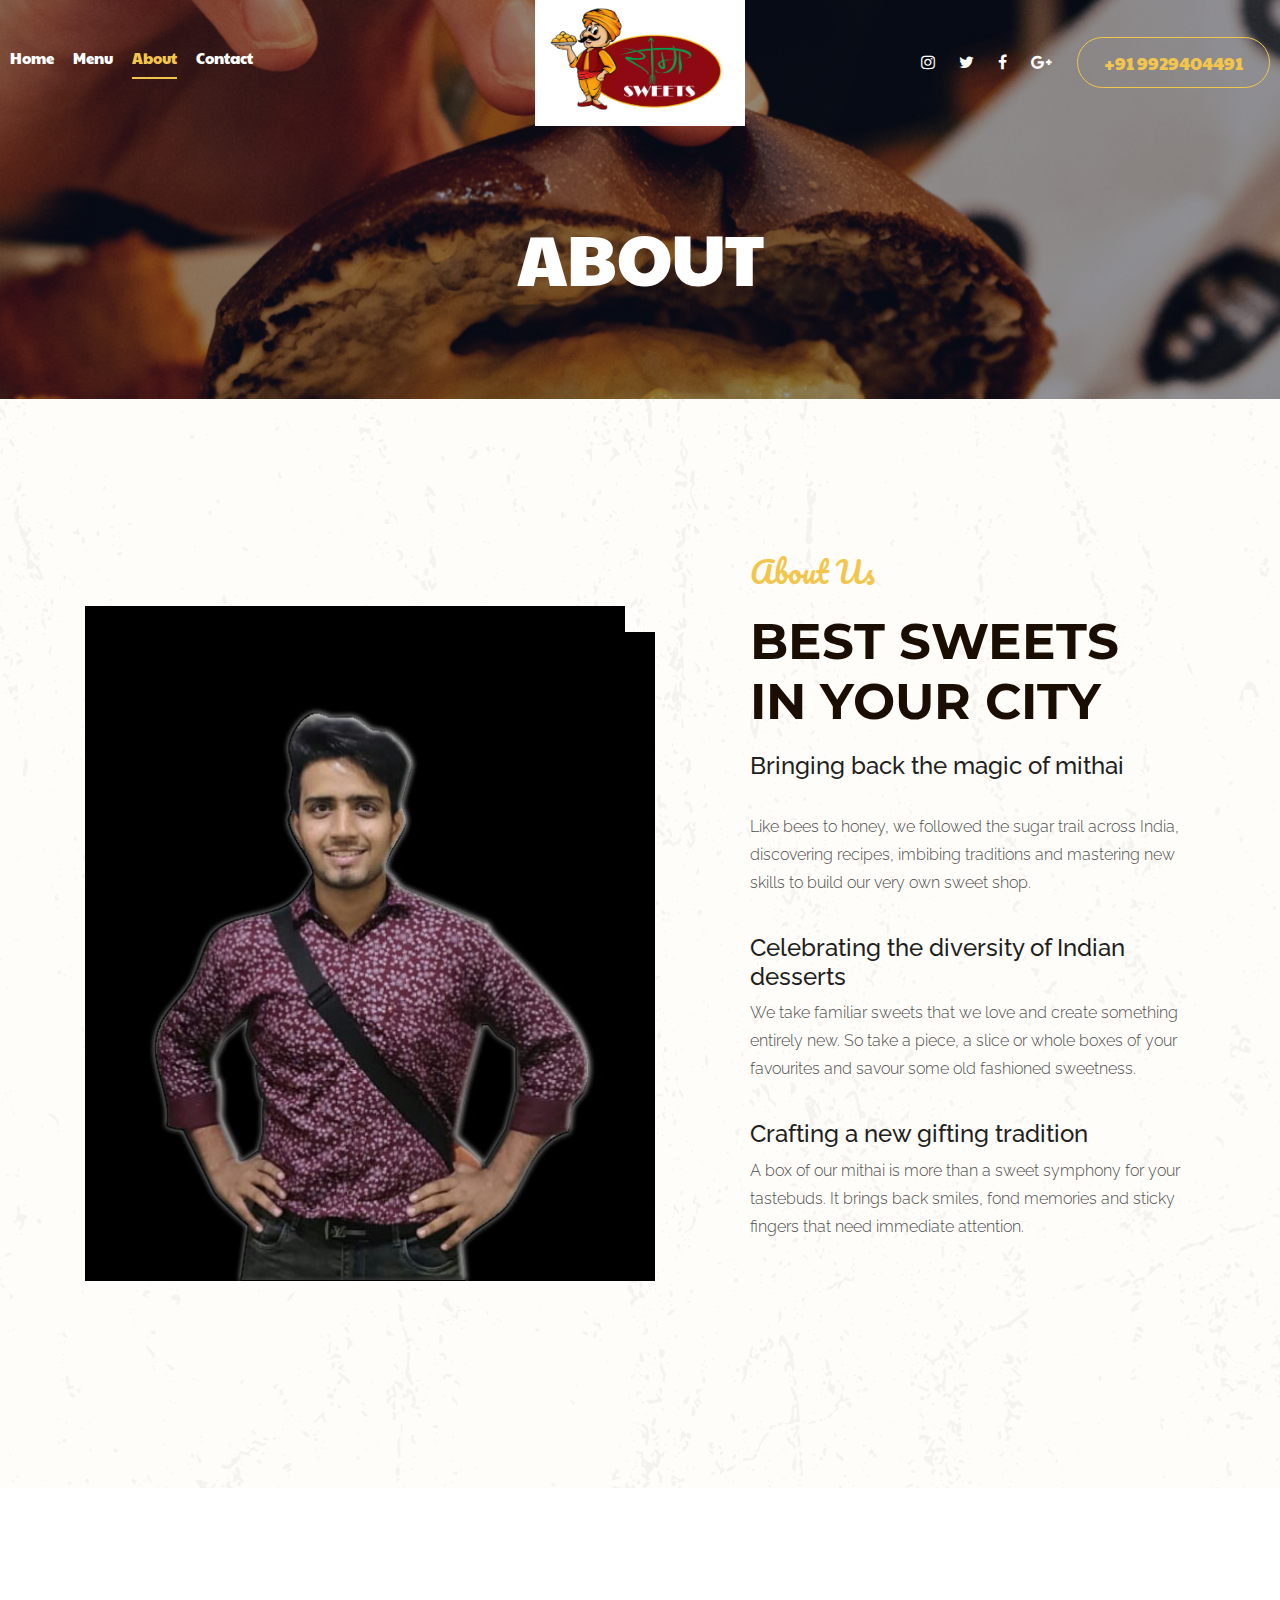
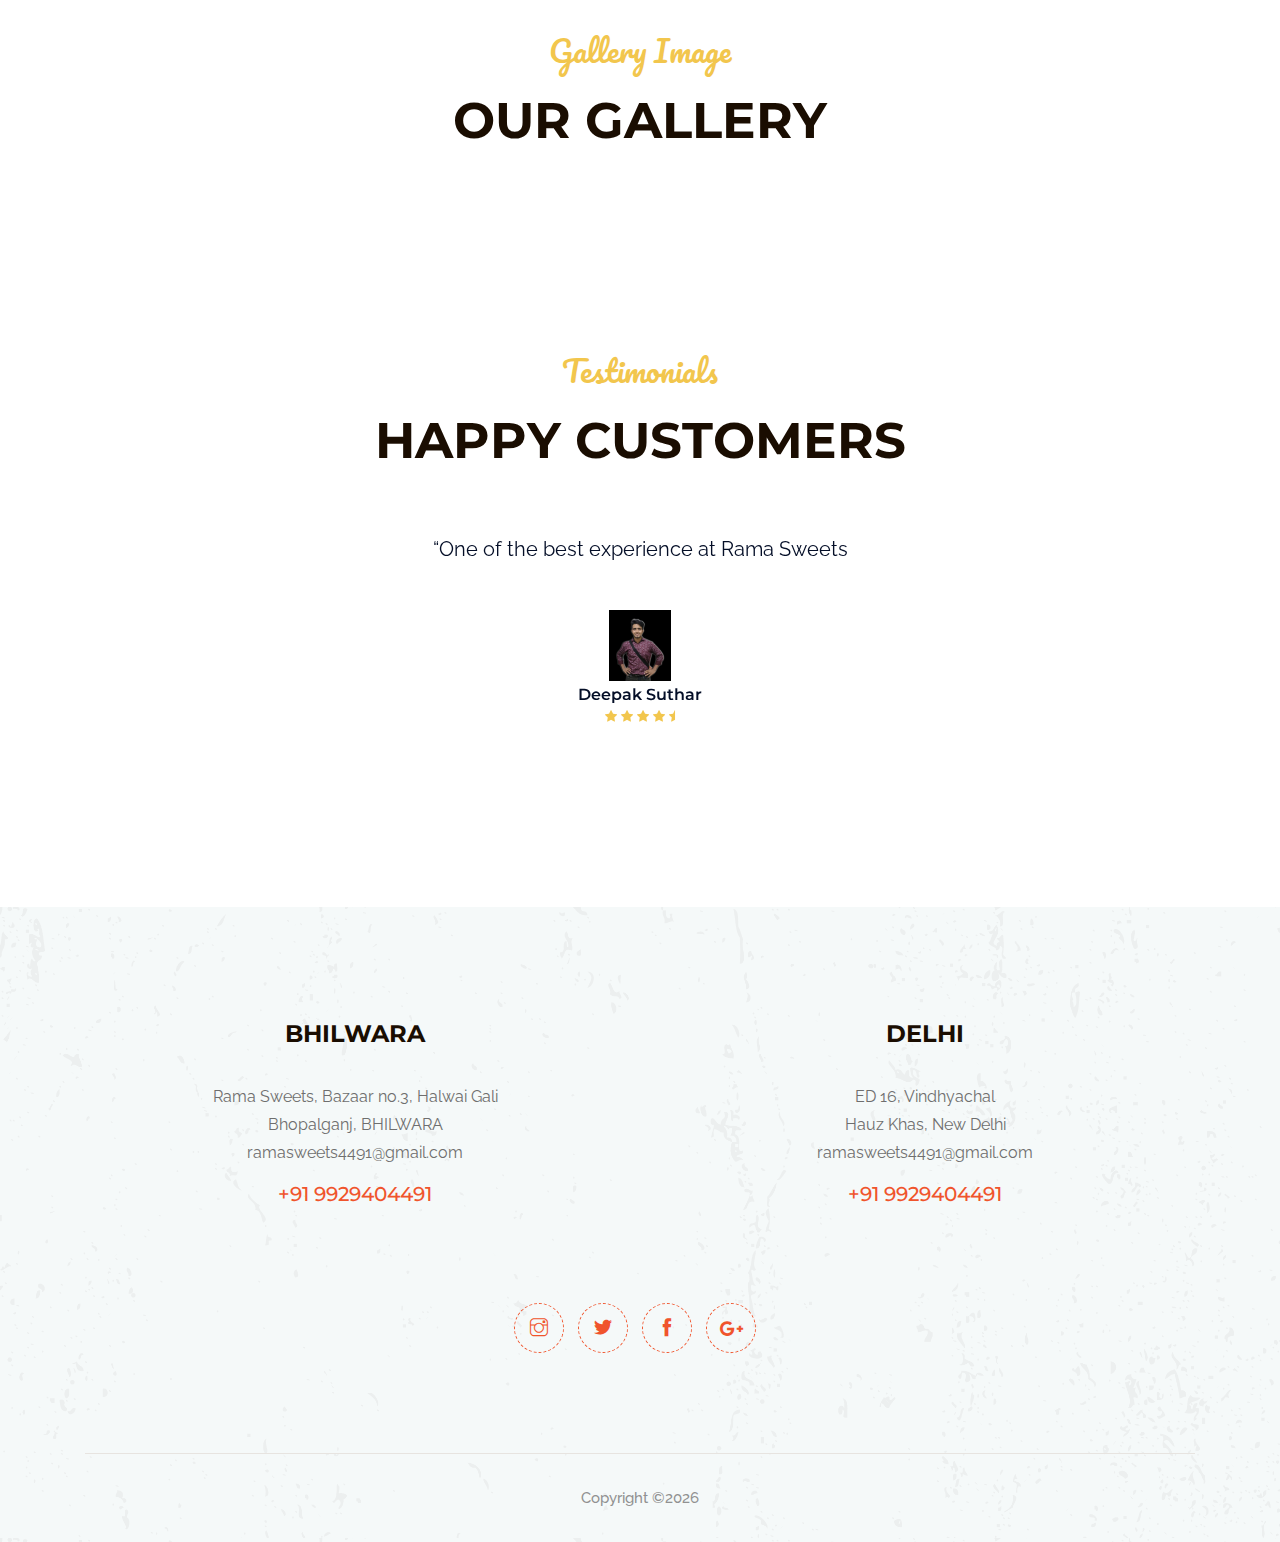
<file: about.html>
<!doctype html>
<html class="no-js" lang="zxx">

<head>
    <meta charset="utf-8">
    <meta http-equiv="x-ua-compatible" content="ie=edge">
    <title>Rama Sweets</title>
    <meta name="description" content="">
    <meta name="viewport" content="width=device-width, initial-scale=1">

    <!-- <link rel="manifest" href="site.webmanifest"> -->
    <link rel="shortcut icon" type="image/x-icon" href="img/favicon.png">
    <!-- Place favicon.ico in the root directory -->

    <!-- CSS here -->
    <link rel="stylesheet" href="css/bootstrap.min.css">
    <link rel="stylesheet" href="css/owl.carousel.min.css">
    <link rel="stylesheet" href="css/magnific-popup.css">
    <link rel="stylesheet" href="css/font-awesome.min.css">
    <link rel="stylesheet" href="css/themify-icons.css">
    <link rel="stylesheet" href="css/nice-select.css">
    <link rel="stylesheet" href="css/flaticon.css">
    <link rel="stylesheet" href="css/animate.css">
    <link rel="stylesheet" href="css/slicknav.css">
    <link rel="stylesheet" href="css/style.css">
    <!-- <link rel="stylesheet" href="css/responsive.css"> -->
</head>

<body>
    <!--[if lte IE 9]>
            <p class="browserupgrade">You are using an <strong>outdated</strong> browser. Please <a href="https://browsehappy.com/">upgrade your browser</a> to improve your experience and security.</p>
        <![endif]-->

    <!-- header-start -->
    <header>
            <div class="header-area ">
                <div id="sticky-header" class="main-header-area">
                    <div class="container-fluid p-0">
                        <div class="row align-items-center no-gutters">
                            <div class="col-xl-5 col-lg-5">
                                <div class="main-menu  d-none d-lg-block">
                                    <nav>
                                        <ul id="navigation">
                                            <li><a  href="index.html">home</a></li>
                                            <li><a href="Menu.html">Menu</a></li>
                                            <li><a class="active" href="about.html">About</a></li>
                                            <!-- <li><a href="#">blog <i class="ti-angle-down"></i></a>
                                                <ul class="submenu">
                                                    <li><a href="blog.html">blog</a></li>
                                                    <li><a href="single-blog.html">single-blog</a></li>
                                                </ul>
                                            </li>
                                            <li><a href="#">Pages <i class="ti-angle-down"></i></a>
                                                <ul class="submenu">
                                                    <li><a href="elements.html">elements</a></li>
                                                </ul>
                                            </li> -->
                                            <li><a href="contact.html">Contact</a></li>
                                        </ul>
                                    </nav>
                                </div>
                            </div>
                            <div class="col-xl-2 col-lg-2">
                                <div class="logo-img">
                                    <a href="index.html">
                                        <img class="logo" src="img/logo.png" alt="">
                                    </a>
                                </div>
                            </div>
                            <div class="col-xl-5 col-lg-5 d-none d-lg-block">
                                <div class="book_room">
                                    <div class="socail_links">
                                        <ul>
                                            <li>
                                                <a href="#">
                                                    <i class="fa fa-instagram"></i>
                                                </a>
                                            </li>
                                            <li>
                                                <a href="#">
                                                    <i class="fa fa-twitter"></i>
                                                </a>
                                            </li>
                                            <li>
                                                <a href="#">
                                                    <i class="fa fa-facebook"></i>
                                                </a>
                                            </li>
                                            <li>
                                                <a href="#">
                                                    <i class="fa fa-google-plus"></i>
                                                </a>
                                            </li>
                                        </ul>
                                    </div>
                                    <div class="book_btn d-none d-xl-block">
                                        <a class="#"  href="tel:+91 9929404491">+91 9929404491</a>
                                    </div>
                                </div>
                            </div>
                            <div class="col-12">
                                <div class="mobile_menu d-block d-lg-none"></div>
                            </div>
                        </div>
                    </div>
                </div>
            </div>
        </header>
        <!-- header-end -->

  <!-- bradcam_area_start -->
  <div class="bradcam_area breadcam_bg_1 overlay">
    <h3>about</h3>
</div>
<!-- bradcam_area_end -->
<!-- about_area_start -->
<div class="about_area">
        <div class="container">
            <div class="row align-items-center">
                <div class="col-xl-6 col-lg-6 col-md-6">
                    <div class="about_thumb2">
                        <div class="img_1">
                            <img src="img/about/1.jpg" alt="">
                        </div>
                        <div class="img_2">
                            <img src="img/about/2.jpg" alt="">
                        </div>
                    </div>
                </div>
                <div class="col-xl-5 col-lg-5 offset-lg-1 col-md-6">
                    <div class="about_info">
                        <div class="section_title mb-20px">
                            <span>About Us</span>
                            <h3>Best Sweets <br>
                                    in your City</h3>
                        </div>
                        <h3>Bringing back the magic of mithai</h3><br><p>Like bees to honey, we followed the sugar trail across India, discovering recipes, imbibing traditions and mastering new skills to build our very own sweet shop. 
                        </p>
                        <h3>Celebrating the diversity of Indian desserts</h3>
                        <p>We take familiar sweets that we love and create something entirely new. So take a piece, a slice or whole boxes of your favourites and savour some old fashioned sweetness.</p>
                        <h3>Crafting a new gifting tradition</h3>
                        <p>A box of our mithai is more than a sweet symphony for your tastebuds. It brings back smiles, fond memories and sticky fingers that need immediate attention.</p>
                        <div class="img_thumb">
                            <!-- <img src="img/jessica-signature.png" alt=""> -->
                        </div>
                    </div>
                </div>
            </div>
        </div>
    </div>
    <!-- about_area_end -->

    <!-- gallery_start -->
    <div class="gallery_area">
            <div class="container">
                <div class="row">
                    <div class="col-xl-12">
                            <div class="section_title mb-70 text-center">
                                    <span>Gallery Image</span>
                                    <h3>Our Gallery</h3>
                                </div>
                    </div>
                </div>
            </div>
            <!-- <div class="single_gallery big_img">
                    <a class="popup-image" href="img/gallery/1.png">
                        <i class="ti-plus"></i>
                    </a>
                <img src="img/gallery/1.png" alt="">
            </div>
            <div class="single_gallery small_img">
                <a class="popup-image" href="img/gallery/2.png">
                    <i class="ti-plus"></i>
                </a>
                <img src="img/gallery/2.png" alt="">
            </div>
            <div class="single_gallery small_img">
                <a class="popup-image" href="img/gallery/3.png">
                    <i class="ti-plus"></i>
                </a>
                <img src="img/gallery/3.png" alt="">
            </div>
    
            <div class="single_gallery small_img">
                <a class="popup-image" href="img/gallery/4.png">
                    <i class="ti-plus"></i>
                </a>
                <img src="img/gallery/4.png" alt="">
            </div>
            <div class="single_gallery small_img">
                <a class="popup-image" href="img/gallery/5.png">
                    <i class="ti-plus"></i>
                </a>
                <img src="img/gallery/5.png" alt="">
            </div>
            <div class="single_gallery big_img">
                <a class="popup-image" href="img/gallery/6.png">
                    <i class="ti-plus"></i>
                </a>
                <img src="img/gallery/6.png" alt="">
            </div> -->

        </div>

    <!-- testimonial_area_start  -->
    <div class="testimonial_area ">
        <div class="container">
            <div class="row">
                <div class="col-xl-12">
                    <div class="section_title mb-60 text-center">
                        <span>Testimonials</span>
                        <h3>Happy Customers</h3>
                    </div>
                </div>
            </div>
            <div class="row">
                <div class="col-xl-12">
                    <div class="testmonial_active owl-carousel">
                        <div class="single_carousel">
                            <div class="row justify-content-center">
                                <div class="col-lg-8">
                                    <div class="single_testmonial text-center">
                                        <p>“One of the best experience at Rama Sweets</p>
                                        <div class="testmonial_author">
                                            <div class="thumb">
                                                <img src="img/testmonial/1.png" alt="">
                                            </div>
                                            <h4>Deepak Suthar</h4>
                                            <div class="stars">
                                                <i class="fa fa-star"></i>
                                                <i class="fa fa-star"></i>
                                                <i class="fa fa-star"></i>
                                                <i class="fa fa-star"></i>
                                                <i class="fa fa-star-half"></i>
                                            </div>
                                        </div>
                                    </div>
                                </div>
                            </div>
                        </div>
                        <div class="single_carousel">
                            <div class="row justify-content-center">
                                <div class="col-lg-8">
                                    <div class="single_testmonial text-center">
                                        <p>“Donec imperdiet congue orci consequat mattis. Donec rutrum porttitor
                                            sollicitudin. Pellentesque id dolor tempor sapien feugiat ultrices nec
                                            sed
                                            neque.</p>
                                        <div class="testmonial_author">
                                            <div class="thumb">
                                                <img src="img/testmonial/2.png" alt="">
                                            </div>
                                            <h4>Arafath Hossain</h4>
                                            <div class="stars">
                                                <i class="fa fa-star"></i>
                                                <i class="fa fa-star"></i>
                                                <i class="fa fa-star"></i>
                                                <i class="fa fa-star"></i>
                                                <i class="fa fa-star-half"></i>
                                            </div>
                                        </div>
                                    </div>
                                </div>
                            </div>
                        </div>
                        <div class="single_carousel">
                            <div class="row justify-content-center">
                                <div class="col-lg-8">
                                    <div class="single_testmonial text-center">
                                        <p>“Donec imperdiet congue orci consequat mattis. Donec rutrum porttitor
                                            sollicitudin. Pellentesque id dolor tempor sapien feugiat ultrices nec
                                            sed
                                            neque.</p>
                                        <div class="testmonial_author">
                                            <div class="thumb">
                                                <img src="img/testmonial/3.png" alt="">
                                            </div>
                                            <h4>A.H Shemanto</h4>
                                            <div class="stars">
                                                <i class="fa fa-star"></i>
                                                <i class="fa fa-star"></i>
                                                <i class="fa fa-star"></i>
                                                <i class="fa fa-star"></i>
                                                <i class="fa fa-star-half"></i>
                                            </div>
                                        </div>
                                    </div>
                                </div>
                            </div>
                        </div>
                    </div>
                </div>
            </div>
        </div>
</div>
<!-- testimonial_area_ned  -->

<!-- instragram_area_start -->
<!-- <div class="instragram_area">
<div class="container">
    <div class="row">
        <div class="col-lg-3 col-md-6">
            <div class="single_instagram">
                <img src="img/instragram/1.png" alt="">
                <div class="ovrelay">
                    <a href="#">
                        <i class="fa fa-instagram"></i>
                    </a>
                </div>
            </div>
        </div>
        <div class="col-lg-3 col-md-6">
            <div class="single_instagram">
                <img src="img/instragram/2.png" alt="">
                <div class="ovrelay">
                    <a href="#">
                        <i class="fa fa-instagram"></i>
                    </a>
                </div>
            </div>
        </div>
        <div class="col-lg-3 col-md-6">
            <div class="single_instagram">
                <img src="img/instragram/3.png" alt="">
                <div class="ovrelay">
                    <a href="#">
                        <i class="fa fa-instagram"></i>
                    </a>
                </div>
            </div>
        </div>
        <div class="col-lg-3 col-md-6">
            <div class="single_instagram">
                <img src="img/instragram/4.png" alt="">
                <div class="ovrelay">
                    <a href="#">
                        <i class="fa fa-instagram"></i>
                    </a>
                </div>
            </div>
        </div>
    </div>
</div>
</div> -->
<!-- instragram_area_end -->

<footer class="footer">
        <div class="footer_top">
            <div class="container">
                <div class="row">
                    <div class="col-xl-6 col-md-6 col-lg-4">
                        <div class="footer_widget text-center ">
                            <h3 class="footer_title pos_margin">
                                    BHILWARA
                            </h3>
                            <p>Rama Sweets, Bazaar no.3, Halwai Gali <br> 
                                    Bhopalganj, BHILWARA <br>
                                    <a href="#">ramasweets4491@gmail.com</a></p>
                            <a class="number" href="#">+91 9929404491</a>

                        </div>
                    </div>
                    <div class="col-xl-6 col-md-6 col-lg-4">
                        <div class="footer_widget text-center ">
                            <h3 class="footer_title pos_margin">
                                DELHI
                            </h3>
                            <p>ED 16, Vindhyachal  <br> 
                                    Hauz Khas, New Delhi <br>
                                    <a href="#">ramasweets4491@gmail.com</a></p>
                            <a class="number" href="#">+91 9929404491</a>

                        </div>
                    </div>
                   
                </div>
                <div class="row justify-content-center">
                    <div class="col-lg-4">
                        <div class="socail_links text-center">
                                <ul>
                                    <li>
                                        <a href="https://www.instagram.com/rama_sweets1989/">
                                            <i class="ti-instagram"></i>
                                        </a>
                                    </li>
                                    <li>
                                        <a href="#">
                                            <i class="ti-twitter-alt"></i>
                                        </a>
                                    </li>
                                    <li>
                                        <a href="#">
                                            <i class="ti-facebook"></i>
                                        </a>
                                    </li>
                                    <li>
                                        <a href="#">
                                            <i class="fa fa-google-plus"></i>
                                        </a>
                                    </li>
                                </ul>
                            </div>
                    </div>
                </div>
            </div>
        </div>
        <div class="copy-right_text">
            <div class="container">
                <div class="footer_border"></div>
                <div class="row">
                    <div class="col-xl-12">
                        <p class="copy_right text-center">
       
Copyright &copy;<script>document.write(new Date().getFullYear());</script> 
<!-- All rights reserved | This template is made with <i class="fa fa-heart-o" aria-hidden="true"></i> by <a href="https://colorlib.com" target="_blank">Colorlib</a> -->

                        </p>
                    </div>
                </div>
            </div>
        </div>
    </footer>

    <!-- JS here -->
    <script src="js/vendor/modernizr-3.5.0.min.js"></script>
    <script src="js/vendor/jquery-1.12.4.min.js"></script>
    <script src="js/popper.min.js"></script>
    <script src="js/bootstrap.min.js"></script>
    <script src="js/owl.carousel.min.js"></script>
    <script src="js/isotope.pkgd.min.js"></script>
    <script src="js/ajax-form.js"></script>
    <script src="js/waypoints.min.js"></script>
    <script src="js/jquery.counterup.min.js"></script>
    <script src="js/imagesloaded.pkgd.min.js"></script>
    <script src="js/scrollIt.js"></script>
    <script src="js/jquery.scrollUp.min.js"></script>
    <script src="js/wow.min.js"></script>
    <script src="js/nice-select.min.js"></script>
    <script src="js/jquery.slicknav.min.js"></script>
    <script src="js/jquery.magnific-popup.min.js"></script>
    <script src="js/plugins.js"></script>

    <!--contact js-->
    <script src="js/contact.js"></script>
    <script src="js/jquery.ajaxchimp.min.js"></script>
    <script src="js/jquery.form.js"></script>
    <script src="js/jquery.validate.min.js"></script>
    <script src="js/mail-script.js"></script>

    <script src="js/main.js"></script>

</body>

</html>
</file>
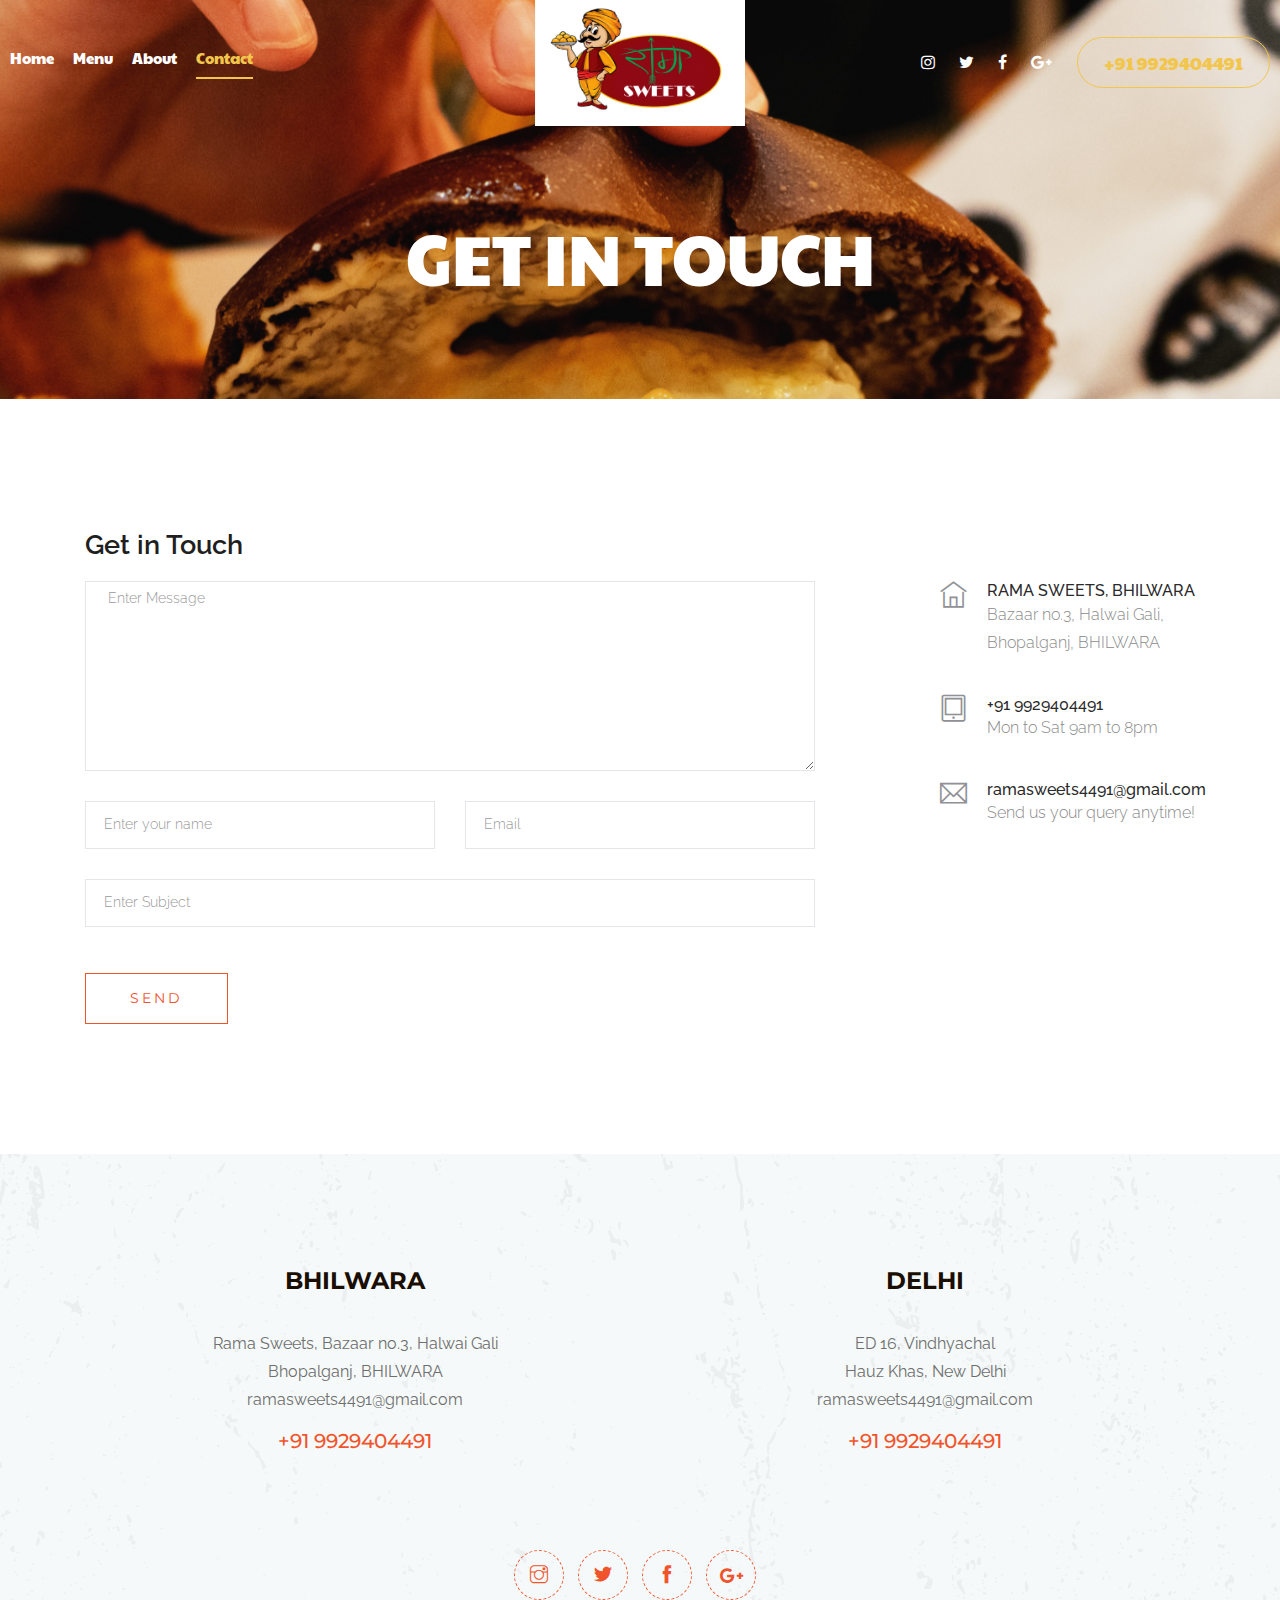
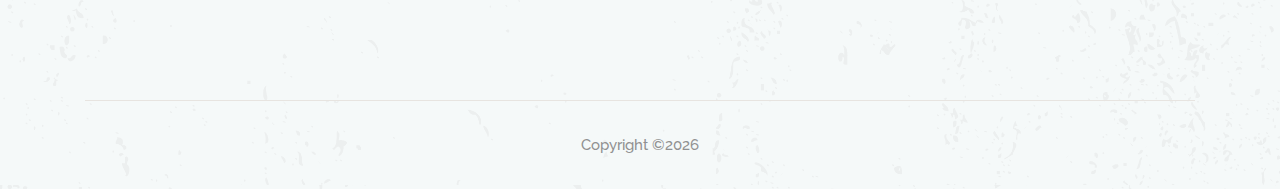
<file: contact.html>
<!doctype html>
<html class="no-js" lang="zxx">

<head>
    <meta charset="utf-8">
    <meta http-equiv="x-ua-compatible" content="ie=edge">
    <title>Rama Sweets</title>
    <meta name="description" content="">
    <meta name="viewport" content="width=device-width, initial-scale=1">

    <!-- <link rel="manifest" href="site.webmanifest"> -->
    <link rel="shortcut icon" type="image/x-icon" href="img/favicon.png">
    <!-- Place favicon.ico in the root directory -->

    <!-- CSS here -->
    <link rel="stylesheet" href="css/bootstrap.min.css">
    <link rel="stylesheet" href="css/owl.carousel.min.css">
    <link rel="stylesheet" href="css/magnific-popup.css">
    <link rel="stylesheet" href="css/font-awesome.min.css">
    <link rel="stylesheet" href="css/themify-icons.css">
    <link rel="stylesheet" href="css/nice-select.css">
    <link rel="stylesheet" href="css/flaticon.css">
    <link rel="stylesheet" href="css/animate.css">
    <link rel="stylesheet" href="css/slicknav.css">
    <link rel="stylesheet" href="css/style.css">
    <!-- <link rel="stylesheet" href="css/responsive.css"> -->
</head>

<body>
    <!--[if lte IE 9]>
            <p class="browserupgrade">You are using an <strong>outdated</strong> browser. Please <a href="https://browsehappy.com/">upgrade your browser</a> to improve your experience and security.</p>
        <![endif]-->
    <!-- header-start -->
    <header>
        <div class="header-area ">
            <div id="sticky-header" class="main-header-area">
                <div class="container-fluid p-0">
                    <div class="row align-items-center no-gutters">
                        <div class="col-xl-5 col-lg-5">
                            <div class="main-menu  d-none d-lg-block">
                                <nav>
                                    <ul id="navigation">
                                        <li><a  href="index.html">home</a></li>
                                        <li><a href="Menu.html">Menu</a></li>
                                        <li><a href="about.html">About</a></li>
                                        <!-- <li><a href="#">blog <i class="ti-angle-down"></i></a>
                                            <ul class="submenu">
                                                <li><a href="blog.html">blog</a></li>
                                                <li><a href="single-blog.html">single-blog</a></li>
                                            </ul>
                                        </li>
                                        <li><a href="#">Pages <i class="ti-angle-down"></i></a>
                                            <ul class="submenu">
                                                <li><a href="elements.html">elements</a></li>
                                            </ul>
                                        </li> -->
                                        <li><a class="active" href="contact.html">Contact</a></li>
                                    </ul>
                                </nav>
                            </div>
                        </div>
                        <div class="col-xl-2 col-lg-2">
                            <div class="logo-img">
                                <a href="index.html">
                                    <img class="logo" src="img/logo.png" alt="">
                                </a>
                            </div>
                        </div>
                        <div class="col-xl-5 col-lg-5 d-none d-lg-block">
                            <div class="book_room">
                                <div class="socail_links">
                                    <ul>
                                        <li>
                                            <a href="#">
                                                <i class="fa fa-instagram"></i>
                                            </a>
                                        </li>
                                        <li>
                                            <a href="#">
                                                <i class="fa fa-twitter"></i>
                                            </a>
                                        </li>
                                        <li>
                                            <a href="#">
                                                <i class="fa fa-facebook"></i>
                                            </a>
                                        </li>
                                        <li>
                                            <a href="#">
                                                <i class="fa fa-google-plus"></i>
                                            </a>
                                        </li>
                                    </ul>
                                </div>
                                <div class="book_btn d-none d-xl-block">
                                    <a class="#" href="tel:9929404491">+91 9929404491</a>
                                </div>
                            </div>
                        </div>
                        <div class="col-12">
                            <div class="mobile_menu d-block d-lg-none"></div>
                        </div>
                    </div>
                </div>
            </div>
        </div>
    </header>
    <!-- header-end -->

    <!-- bradcam_area_start -->
    <div class="bradcam_area breadcam_bg_2">
        <h3>Get in Touch</h3>
    </div>
    <!-- bradcam_area_end -->

    <!-- ================ contact section start ================= -->
    <section class="contact-section">
            <div class="container">
                <!-- <div class="d-none d-sm-block mb-5 pb-4">
                    <div id="map" style="height: 480px; position: relative; overflow: hidden;"></div>
                    <script>
                        function initMap() {
                            var uluru = {
                                lat: -25.363,
                                lng: 131.044
                            };
                            var grayStyles = [{
                                    featureType: "all",
                                    stylers: [{
                                            saturation: -90
                                        },
                                        {
                                            lightness: 50
                                        }
                                    ]
                                },
                                {
                                    elementType: 'labels.text.fill',
                                    stylers: [{
                                        color: '#ccdee9'
                                    }]
                                }
                            ];
                            var map = new google.maps.Map(document.getElementById('map'), {
                                center: {
                                    lat: -31.197,
                                    lng: 150.744
                                },
                                zoom: 9,
                                styles: grayStyles,
                                scrollwheel: false
                            });
                        }
                    </script>
                    <script src="https://maps.googleapis.com/maps/api/js?key=AIzaSyDpfS1oRGreGSBU5HHjMmQ3o5NLw7VdJ6I&amp;callback=initMap">
                    </script>
    
                </div> -->
    
    
                <div class="row">
                    <div class="col-12">
                        <h2 class="contact-title">Get in Touch</h2>
                    </div>
                    <div class="col-lg-8">
                        <form class="form-contact contact_form" action="contact_process.php" method="post" id="contactForm" novalidate="novalidate">
                            <div class="row">
                                <div class="col-12">
                                    <div class="form-group">
                                        <textarea class="form-control w-100" name="message" id="message" cols="30" rows="9" onfocus="this.placeholder = ''" onblur="this.placeholder = 'Enter Message'" placeholder=" Enter Message"></textarea>
                                    </div>
                                </div>
                                <div class="col-sm-6">
                                    <div class="form-group">
                                        <input class="form-control valid" name="name" id="name" type="text" onfocus="this.placeholder = ''" onblur="this.placeholder = 'Enter your name'" placeholder="Enter your name">
                                    </div>
                                </div>
                                <div class="col-sm-6">
                                    <div class="form-group">
                                        <input class="form-control valid" name="email" id="email" type="email" onfocus="this.placeholder = ''" onblur="this.placeholder = 'Enter email address'" placeholder="Email">
                                    </div>
                                </div>
                                <div class="col-12">
                                    <div class="form-group">
                                        <input class="form-control" name="subject" id="subject" type="text" onfocus="this.placeholder = ''" onblur="this.placeholder = 'Enter Subject'" placeholder="Enter Subject">
                                    </div>
                                </div>
                            </div>
                            <div class="form-group mt-3">
                                <button type="submit" class="button button-contactForm boxed-btn">Send</button>
                            </div>
                        </form>
                    </div>
                    <div class="col-lg-3 offset-lg-1">
                        <div class="media contact-info">
                            <span class="contact-info__icon"><i class="ti-home"></i></span>
                            <div class="media-body">
                                <h3>RAMA SWEETS, BHILWARA</h3>
                                <p>Bazaar no.3, Halwai Gali, Bhopalganj, BHILWARA</p>
                            </div>
                        </div>
                        <div class="media contact-info">
                            <span class="contact-info__icon"><i class="ti-tablet"></i></span>
                            <div class="media-body">
                                <h3>+91 9929404491</h3>
                                <p>Mon to Sat 9am to 8pm</p>
                            </div>
                        </div>
                        <div class="media contact-info">
                            <span class="contact-info__icon"><i class="ti-email"></i></span>
                            <div class="media-body">
                                <h3>ramasweets4491@gmail.com</h3>
                                <p>Send us your query anytime!</p>
                            </div>
                        </div>
                    </div>
                </div>
            </div>
        </section>
    <!-- ================ contact section end ================= -->
    
    <!-- footer_start  -->
    <footer class="footer">
        <div class="footer_top">
            <div class="container">
                <div class="row">
                    <div class="col-xl-6 col-md-6 col-lg-4">
                        <div class="footer_widget text-center ">
                            <h3 class="footer_title pos_margin">
                                    BHILWARA
                            </h3>
                            <p>Rama Sweets, Bazaar no.3, Halwai Gali <br> 
                                    Bhopalganj, BHILWARA <br>
                                    <a href="#">ramasweets4491@gmail.com</a></p>
                            <a class="number" href="#">+91 9929404491</a>

                        </div>
                    </div>
                    <div class="col-xl-6 col-md-6 col-lg-4">
                        <div class="footer_widget text-center ">
                            <h3 class="footer_title pos_margin">
                                DELHI
                            </h3>
                            <p>ED 16, Vindhyachal  <br> 
                                    Hauz Khas, New Delhi <br>
                                    <a href="#">ramasweets4491@gmail.com</a></p>
                            <a class="number" href="#">+91 9929404491</a>

                        </div>
                    </div>
                   
                </div>
                <div class="row justify-content-center">
                    <div class="col-lg-4">
                        <div class="socail_links text-center">
                                <ul>
                                    <li>
                                        <a href="#">
                                            <i class="ti-instagram"></i>
                                        </a>
                                    </li>
                                    <li>
                                        <a href="#">
                                            <i class="ti-twitter-alt"></i>
                                        </a>
                                    </li>
                                    <li>
                                        <a href="#">
                                            <i class="ti-facebook"></i>
                                        </a>
                                    </li>
                                    <li>
                                        <a href="#">
                                            <i class="fa fa-google-plus"></i>
                                        </a>
                                    </li>
                                </ul>
                            </div>
                    </div>
                </div>
            </div>
        </div>
        <div class="copy-right_text">
            <div class="container">
                <div class="footer_border"></div>
                <div class="row">
                    <div class="col-xl-12">
                        <p class="copy_right text-center">
                            
Copyright &copy;<script>document.write(new Date().getFullYear());</script> 
<!-- All rights reserved | This template is made with <i class="fa fa-heart-o" aria-hidden="true"></i> by <a href="https://colorlib.com" target="_blank">Colorlib</a> -->

                        </p>
                    </div>
                </div>
            </div>
        </div>
    </footer>
    <!-- footer_end  -->
    
        <!-- JS here -->
        <script src="js/vendor/modernizr-3.5.0.min.js"></script>
        <script src="js/vendor/jquery-1.12.4.min.js"></script>
        <script src="js/popper.min.js"></script>
        <script src="js/bootstrap.min.js"></script>
        <script src="js/owl.carousel.min.js"></script>
        <script src="js/isotope.pkgd.min.js"></script>
        <script src="js/ajax-form.js"></script>
        <script src="js/waypoints.min.js"></script>
        <script src="js/jquery.counterup.min.js"></script>
        <script src="js/imagesloaded.pkgd.min.js"></script>
        <script src="js/scrollIt.js"></script>
        <script src="js/jquery.scrollUp.min.js"></script>
        <script src="js/wow.min.js"></script>
        <script src="js/nice-select.min.js"></script>
        <script src="js/jquery.slicknav.min.js"></script>
        <script src="js/jquery.magnific-popup.min.js"></script>
        <script src="js/plugins.js"></script>
    
        <!--contact js-->
        <script src="js/contact.js"></script>
        <script src="js/jquery.ajaxchimp.min.js"></script>
        <script src="js/jquery.form.js"></script>
        <script src="js/jquery.validate.min.js"></script>
        <script src="js/mail-script.js"></script>
    
        <script src="js/main.js"></script>
    
    </body>
    
    </html>
</file>
<file: css/themify-icons.css>
@font-face {
	font-family: 'themify';
	src:url('../fonts/themify.eot?-fvbane');
	src:url('../fonts/themify.eot?#iefix-fvbane') format('embedded-opentype'),
		url('../fonts/themify.woff?-fvbane') format('woff'),
		url('../fonts/themify.ttf?-fvbane') format('truetype'),
		url('../fonts/themify.svg?-fvbane#themify') format('svg');
	font-weight: normal;
	font-style: normal;
}

[class^="ti-"], [class*=" ti-"] {
	font-family: 'themify';
	/* speak: none; */
	font-style: normal;
	font-weight: normal;
	font-variant: normal;
	text-transform: none;
	line-height: 1;

	/* Better Font Rendering =========== */
	-webkit-font-smoothing: antialiased;
	-moz-osx-font-smoothing: grayscale;
}

.ti-wand:before {
	content: "\e600";
}
.ti-volume:before {
	content: "\e601";
}
.ti-user:before {
	content: "\e602";
}
.ti-unlock:before {
	content: "\e603";
}
.ti-unlink:before {
	content: "\e604";
}
.ti-trash:before {
	content: "\e605";
}
.ti-thought:before {
	content: "\e606";
}
.ti-target:before {
	content: "\e607";
}
.ti-tag:before {
	content: "\e608";
}
.ti-tablet:before {
	content: "\e609";
}
.ti-star:before {
	content: "\e60a";
}
.ti-spray:before {
	content: "\e60b";
}
.ti-signal:before {
	content: "\e60c";
}
.ti-shopping-cart:before {
	content: "\e60d";
}
.ti-shopping-cart-full:before {
	content: "\e60e";
}
.ti-settings:before {
	content: "\e60f";
}
.ti-search:before {
	content: "\e610";
}
.ti-zoom-in:before {
	content: "\e611";
}
.ti-zoom-out:before {
	content: "\e612";
}
.ti-cut:before {
	content: "\e613";
}
.ti-ruler:before {
	content: "\e614";
}
.ti-ruler-pencil:before {
	content: "\e615";
}
.ti-ruler-alt:before {
	content: "\e616";
}
.ti-bookmark:before {
	content: "\e617";
}
.ti-bookmark-alt:before {
	content: "\e618";
}
.ti-reload:before {
	content: "\e619";
}
.ti-plus:before {
	content: "\e61a";
}
.ti-pin:before {
	content: "\e61b";
}
.ti-pencil:before {
	content: "\e61c";
}
.ti-pencil-alt:before {
	content: "\e61d";
}
.ti-paint-roller:before {
	content: "\e61e";
}
.ti-paint-bucket:before {
	content: "\e61f";
}
.ti-na:before {
	content: "\e620";
}
.ti-mobile:before {
	content: "\e621";
}
.ti-minus:before {
	content: "\e622";
}
.ti-medall:before {
	content: "\e623";
}
.ti-medall-alt:before {
	content: "\e624";
}
.ti-marker:before {
	content: "\e625";
}
.ti-marker-alt:before {
	content: "\e626";
}
.ti-arrow-up:before {
	content: "\e627";
}
.ti-arrow-right:before {
	content: "\e628";
}
.ti-arrow-left:before {
	content: "\e629";
}
.ti-arrow-down:before {
	content: "\e62a";
}
.ti-lock:before {
	content: "\e62b";
}
.ti-location-arrow:before {
	content: "\e62c";
}
.ti-link:before {
	content: "\e62d";
}
.ti-layout:before {
	content: "\e62e";
}
.ti-layers:before {
	content: "\e62f";
}
.ti-layers-alt:before {
	content: "\e630";
}
.ti-key:before {
	content: "\e631";
}
.ti-import:before {
	content: "\e632";
}
.ti-image:before {
	content: "\e633";
}
.ti-heart:before {
	content: "\e634";
}
.ti-heart-broken:before {
	content: "\e635";
}
.ti-hand-stop:before {
	content: "\e636";
}
.ti-hand-open:before {
	content: "\e637";
}
.ti-hand-drag:before {
	content: "\e638";
}
.ti-folder:before {
	content: "\e639";
}
.ti-flag:before {
	content: "\e63a";
}
.ti-flag-alt:before {
	content: "\e63b";
}
.ti-flag-alt-2:before {
	content: "\e63c";
}
.ti-eye:before {
	content: "\e63d";
}
.ti-export:before {
	content: "\e63e";
}
.ti-exchange-vertical:before {
	content: "\e63f";
}
.ti-desktop:before {
	content: "\e640";
}
.ti-cup:before {
	content: "\e641";
}
.ti-crown:before {
	content: "\e642";
}
.ti-comments:before {
	content: "\e643";
}
.ti-comment:before {
	content: "\e644";
}
.ti-comment-alt:before {
	content: "\e645";
}
.ti-close:before {
	content: "\e646";
}
.ti-clip:before {
	content: "\e647";
}
.ti-angle-up:before {
	content: "\e648";
}
.ti-angle-right:before {
	content: "\e649";
}
.ti-angle-left:before {
	content: "\e64a";
}
.ti-angle-down:before {
	content: "\e64b";
}
.ti-check:before {
	content: "\e64c";
}
.ti-check-box:before {
	content: "\e64d";
}
.ti-camera:before {
	content: "\e64e";
}
.ti-announcement:before {
	content: "\e64f";
}
.ti-brush:before {
	content: "\e650";
}
.ti-briefcase:before {
	content: "\e651";
}
.ti-bolt:before {
	content: "\e652";
}
.ti-bolt-alt:before {
	content: "\e653";
}
.ti-blackboard:before {
	content: "\e654";
}
.ti-bag:before {
	content: "\e655";
}
.ti-move:before {
	content: "\e656";
}
.ti-arrows-vertical:before {
	content: "\e657";
}
.ti-arrows-horizontal:before {
	content: "\e658";
}
.ti-fullscreen:before {
	content: "\e659";
}
.ti-arrow-top-right:before {
	content: "\e65a";
}
.ti-arrow-top-left:before {
	content: "\e65b";
}
.ti-arrow-circle-up:before {
	content: "\e65c";
}
.ti-arrow-circle-right:before {
	content: "\e65d";
}
.ti-arrow-circle-left:before {
	content: "\e65e";
}
.ti-arrow-circle-down:before {
	content: "\e65f";
}
.ti-angle-double-up:before {
	content: "\e660";
}
.ti-angle-double-right:before {
	content: "\e661";
}
.ti-angle-double-left:before {
	content: "\e662";
}
.ti-angle-double-down:before {
	content: "\e663";
}
.ti-zip:before {
	content: "\e664";
}
.ti-world:before {
	content: "\e665";
}
.ti-wheelchair:before {
	content: "\e666";
}
.ti-view-list:before {
	content: "\e667";
}
.ti-view-list-alt:before {
	content: "\e668";
}
.ti-view-grid:before {
	content: "\e669";
}
.ti-uppercase:before {
	content: "\e66a";
}
.ti-upload:before {
	content: "\e66b";
}
.ti-underline:before {
	content: "\e66c";
}
.ti-truck:before {
	content: "\e66d";
}
.ti-timer:before {
	content: "\e66e";
}
.ti-ticket:before {
	content: "\e66f";
}
.ti-thumb-up:before {
	content: "\e670";
}
.ti-thumb-down:before {
	content: "\e671";
}
.ti-text:before {
	content: "\e672";
}
.ti-stats-up:before {
	content: "\e673";
}
.ti-stats-down:before {
	content: "\e674";
}
.ti-split-v:before {
	content: "\e675";
}
.ti-split-h:before {
	content: "\e676";
}
.ti-smallcap:before {
	content: "\e677";
}
.ti-shine:before {
	content: "\e678";
}
.ti-shift-right:before {
	content: "\e679";
}
.ti-shift-left:before {
	content: "\e67a";
}
.ti-shield:before {
	content: "\e67b";
}
.ti-notepad:before {
	content: "\e67c";
}
.ti-server:before {
	content: "\e67d";
}
.ti-quote-right:before {
	content: "\e67e";
}
.ti-quote-left:before {
	content: "\e67f";
}
.ti-pulse:before {
	content: "\e680";
}
.ti-printer:before {
	content: "\e681";
}
.ti-power-off:before {
	content: "\e682";
}
.ti-plug:before {
	content: "\e683";
}
.ti-pie-chart:before {
	content: "\e684";
}
.ti-paragraph:before {
	content: "\e685";
}
.ti-panel:before {
	content: "\e686";
}
.ti-package:before {
	content: "\e687";
}
.ti-music:before {
	content: "\e688";
}
.ti-music-alt:before {
	content: "\e689";
}
.ti-mouse:before {
	content: "\e68a";
}
.ti-mouse-alt:before {
	content: "\e68b";
}
.ti-money:before {
	content: "\e68c";
}
.ti-microphone:before {
	content: "\e68d";
}
.ti-menu:before {
	content: "\e68e";
}
.ti-menu-alt:before {
	content: "\e68f";
}
.ti-map:before {
	content: "\e690";
}
.ti-map-alt:before {
	content: "\e691";
}
.ti-loop:before {
	content: "\e692";
}
.ti-location-pin:before {
	content: "\e693";
}
.ti-list:before {
	content: "\e694";
}
.ti-light-bulb:before {
	content: "\e695";
}
.ti-Italic:before {
	content: "\e696";
}
.ti-info:before {
	content: "\e697";
}
.ti-infinite:before {
	content: "\e698";
}
.ti-id-badge:before {
	content: "\e699";
}
.ti-hummer:before {
	content: "\e69a";
}
.ti-home:before {
	content: "\e69b";
}
.ti-help:before {
	content: "\e69c";
}
.ti-headphone:before {
	content: "\e69d";
}
.ti-harddrives:before {
	content: "\e69e";
}
.ti-harddrive:before {
	content: "\e69f";
}
.ti-gift:before {
	content: "\e6a0";
}
.ti-game:before {
	content: "\e6a1";
}
.ti-filter:before {
	content: "\e6a2";
}
.ti-files:before {
	content: "\e6a3";
}
.ti-file:before {
	content: "\e6a4";
}
.ti-eraser:before {
	content: "\e6a5";
}
.ti-envelope:before {
	content: "\e6a6";
}
.ti-download:before {
	content: "\e6a7";
}
.ti-direction:before {
	content: "\e6a8";
}
.ti-direction-alt:before {
	content: "\e6a9";
}
.ti-dashboard:before {
	content: "\e6aa";
}
.ti-control-stop:before {
	content: "\e6ab";
}
.ti-control-shuffle:before {
	content: "\e6ac";
}
.ti-control-play:before {
	content: "\e6ad";
}
.ti-control-pause:before {
	content: "\e6ae";
}
.ti-control-forward:before {
	content: "\e6af";
}
.ti-control-backward:before {
	content: "\e6b0";
}
.ti-cloud:before {
	content: "\e6b1";
}
.ti-cloud-up:before {
	content: "\e6b2";
}
.ti-cloud-down:before {
	content: "\e6b3";
}
.ti-clipboard:before {
	content: "\e6b4";
}
.ti-car:before {
	content: "\e6b5";
}
.ti-calendar:before {
	content: "\e6b6";
}
.ti-book:before {
	content: "\e6b7";
}
.ti-bell:before {
	content: "\e6b8";
}
.ti-basketball:before {
	content: "\e6b9";
}
.ti-bar-chart:before {
	content: "\e6ba";
}
.ti-bar-chart-alt:before {
	content: "\e6bb";
}
.ti-back-right:before {
	content: "\e6bc";
}
.ti-back-left:before {
	content: "\e6bd";
}
.ti-arrows-corner:before {
	content: "\e6be";
}
.ti-archive:before {
	content: "\e6bf";
}
.ti-anchor:before {
	content: "\e6c0";
}
.ti-align-right:before {
	content: "\e6c1";
}
.ti-align-left:before {
	content: "\e6c2";
}
.ti-align-justify:before {
	content: "\e6c3";
}
.ti-align-center:before {
	content: "\e6c4";
}
.ti-alert:before {
	content: "\e6c5";
}
.ti-alarm-clock:before {
	content: "\e6c6";
}
.ti-agenda:before {
	content: "\e6c7";
}
.ti-write:before {
	content: "\e6c8";
}
.ti-window:before {
	content: "\e6c9";
}
.ti-widgetized:before {
	content: "\e6ca";
}
.ti-widget:before {
	content: "\e6cb";
}
.ti-widget-alt:before {
	content: "\e6cc";
}
.ti-wallet:before {
	content: "\e6cd";
}
.ti-video-clapper:before {
	content: "\e6ce";
}
.ti-video-camera:before {
	content: "\e6cf";
}
.ti-vector:before {
	content: "\e6d0";
}
.ti-themify-logo:before {
	content: "\e6d1";
}
.ti-themify-favicon:before {
	content: "\e6d2";
}
.ti-themify-favicon-alt:before {
	content: "\e6d3";
}
.ti-support:before {
	content: "\e6d4";
}
.ti-stamp:before {
	content: "\e6d5";
}
.ti-split-v-alt:before {
	content: "\e6d6";
}
.ti-slice:before {
	content: "\e6d7";
}
.ti-shortcode:before {
	content: "\e6d8";
}
.ti-shift-right-alt:before {
	content: "\e6d9";
}
.ti-shift-left-alt:before {
	content: "\e6da";
}
.ti-ruler-alt-2:before {
	content: "\e6db";
}
.ti-receipt:before {
	content: "\e6dc";
}
.ti-pin2:before {
	content: "\e6dd";
}
.ti-pin-alt:before {
	content: "\e6de";
}
.ti-pencil-alt2:before {
	content: "\e6df";
}
.ti-palette:before {
	content: "\e6e0";
}
.ti-more:before {
	content: "\e6e1";
}
.ti-more-alt:before {
	content: "\e6e2";
}
.ti-microphone-alt:before {
	content: "\e6e3";
}
.ti-magnet:before {
	content: "\e6e4";
}
.ti-line-double:before {
	content: "\e6e5";
}
.ti-line-dotted:before {
	content: "\e6e6";
}
.ti-line-dashed:before {
	content: "\e6e7";
}
.ti-layout-width-full:before {
	content: "\e6e8";
}
.ti-layout-width-default:before {
	content: "\e6e9";
}
.ti-layout-width-default-alt:before {
	content: "\e6ea";
}
.ti-layout-tab:before {
	content: "\e6eb";
}
.ti-layout-tab-window:before {
	content: "\e6ec";
}
.ti-layout-tab-v:before {
	content: "\e6ed";
}
.ti-layout-tab-min:before {
	content: "\e6ee";
}
.ti-layout-slider:before {
	content: "\e6ef";
}
.ti-layout-slider-alt:before {
	content: "\e6f0";
}
.ti-layout-sidebar-right:before {
	content: "\e6f1";
}
.ti-layout-sidebar-none:before {
	content: "\e6f2";
}
.ti-layout-sidebar-left:before {
	content: "\e6f3";
}
.ti-layout-placeholder:before {
	content: "\e6f4";
}
.ti-layout-menu:before {
	content: "\e6f5";
}
.ti-layout-menu-v:before {
	content: "\e6f6";
}
.ti-layout-menu-separated:before {
	content: "\e6f7";
}
.ti-layout-menu-full:before {
	content: "\e6f8";
}
.ti-layout-media-right-alt:before {
	content: "\e6f9";
}
.ti-layout-media-right:before {
	content: "\e6fa";
}
.ti-layout-media-overlay:before {
	content: "\e6fb";
}
.ti-layout-media-overlay-alt:before {
	content: "\e6fc";
}
.ti-layout-media-overlay-alt-2:before {
	content: "\e6fd";
}
.ti-layout-media-left-alt:before {
	content: "\e6fe";
}
.ti-layout-media-left:before {
	content: "\e6ff";
}
.ti-layout-media-center-alt:before {
	content: "\e700";
}
.ti-layout-media-center:before {
	content: "\e701";
}
.ti-layout-list-thumb:before {
	content: "\e702";
}
.ti-layout-list-thumb-alt:before {
	content: "\e703";
}
.ti-layout-list-post:before {
	content: "\e704";
}
.ti-layout-list-large-image:before {
	content: "\e705";
}
.ti-layout-line-solid:before {
	content: "\e706";
}
.ti-layout-grid4:before {
	content: "\e707";
}
.ti-layout-grid3:before {
	content: "\e708";
}
.ti-layout-grid2:before {
	content: "\e709";
}
.ti-layout-grid2-thumb:before {
	content: "\e70a";
}
.ti-layout-cta-right:before {
	content: "\e70b";
}
.ti-layout-cta-left:before {
	content: "\e70c";
}
.ti-layout-cta-center:before {
	content: "\e70d";
}
.ti-layout-cta-btn-right:before {
	content: "\e70e";
}
.ti-layout-cta-btn-left:before {
	content: "\e70f";
}
.ti-layout-column4:before {
	content: "\e710";
}
.ti-layout-column3:before {
	content: "\e711";
}
.ti-layout-column2:before {
	content: "\e712";
}
.ti-layout-accordion-separated:before {
	content: "\e713";
}
.ti-layout-accordion-merged:before {
	content: "\e714";
}
.ti-layout-accordion-list:before {
	content: "\e715";
}
.ti-ink-pen:before {
	content: "\e716";
}
.ti-info-alt:before {
	content: "\e717";
}
.ti-help-alt:before {
	content: "\e718";
}
.ti-headphone-alt:before {
	content: "\e719";
}
.ti-hand-point-up:before {
	content: "\e71a";
}
.ti-hand-point-right:before {
	content: "\e71b";
}
.ti-hand-point-left:before {
	content: "\e71c";
}
.ti-hand-point-down:before {
	content: "\e71d";
}
.ti-gallery:before {
	content: "\e71e";
}
.ti-face-smile:before {
	content: "\e71f";
}
.ti-face-sad:before {
	content: "\e720";
}
.ti-credit-card:before {
	content: "\e721";
}
.ti-control-skip-forward:before {
	content: "\e722";
}
.ti-control-skip-backward:before {
	content: "\e723";
}
.ti-control-record:before {
	content: "\e724";
}
.ti-control-eject:before {
	content: "\e725";
}
.ti-comments-smiley:before {
	content: "\e726";
}
.ti-brush-alt:before {
	content: "\e727";
}
.ti-youtube:before {
	content: "\e728";
}
.ti-vimeo:before {
	content: "\e729";
}
.ti-twitter:before {
	content: "\e72a";
}
.ti-time:before {
	content: "\e72b";
}
.ti-tumblr:before {
	content: "\e72c";
}
.ti-skype:before {
	content: "\e72d";
}
.ti-share:before {
	content: "\e72e";
}
.ti-share-alt:before {
	content: "\e72f";
}
.ti-rocket:before {
	content: "\e730";
}
.ti-pinterest:before {
	content: "\e731";
}
.ti-new-window:before {
	content: "\e732";
}
.ti-microsoft:before {
	content: "\e733";
}
.ti-list-ol:before {
	content: "\e734";
}
.ti-linkedin:before {
	content: "\e735";
}
.ti-layout-sidebar-2:before {
	content: "\e736";
}
.ti-layout-grid4-alt:before {
	content: "\e737";
}
.ti-layout-grid3-alt:before {
	content: "\e738";
}
.ti-layout-grid2-alt:before {
	content: "\e739";
}
.ti-layout-column4-alt:before {
	content: "\e73a";
}
.ti-layout-column3-alt:before {
	content: "\e73b";
}
.ti-layout-column2-alt:before {
	content: "\e73c";
}
.ti-instagram:before {
	content: "\e73d";
}
.ti-google:before {
	content: "\e73e";
}
.ti-github:before {
	content: "\e73f";
}
.ti-flickr:before {
	content: "\e740";
}
.ti-facebook:before {
	content: "\e741";
}
.ti-dropbox:before {
	content: "\e742";
}
.ti-dribbble:before {
	content: "\e743";
}
.ti-apple:before {
	content: "\e744";
}
.ti-android:before {
	content: "\e745";
}
.ti-save:before {
	content: "\e746";
}
.ti-save-alt:before {
	content: "\e747";
}
.ti-yahoo:before {
	content: "\e748";
}
.ti-wordpress:before {
	content: "\e749";
}
.ti-vimeo-alt:before {
	content: "\e74a";
}
.ti-twitter-alt:before {
	content: "\e74b";
}
.ti-tumblr-alt:before {
	content: "\e74c";
}
.ti-trello:before {
	content: "\e74d";
}
.ti-stack-overflow:before {
	content: "\e74e";
}
.ti-soundcloud:before {
	content: "\e74f";
}
.ti-sharethis:before {
	content: "\e750";
}
.ti-sharethis-alt:before {
	content: "\e751";
}
.ti-reddit:before {
	content: "\e752";
}
.ti-pinterest-alt:before {
	content: "\e753";
}
.ti-microsoft-alt:before {
	content: "\e754";
}
.ti-linux:before {
	content: "\e755";
}
.ti-jsfiddle:before {
	content: "\e756";
}
.ti-joomla:before {
	content: "\e757";
}
.ti-html5:before {
	content: "\e758";
}
.ti-flickr-alt:before {
	content: "\e759";
}
.ti-email:before {
	content: "\e75a";
}
.ti-drupal:before {
	content: "\e75b";
}
.ti-dropbox-alt:before {
	content: "\e75c";
}
.ti-css3:before {
	content: "\e75d";
}
.ti-rss:before {
	content: "\e75e";
}
.ti-rss-alt:before {
	content: "\e75f";
}
</file>
<file: css/nice-select.css>
.nice-select {
  -webkit-tap-highlight-color: transparent;
  background-color: #fff;
  border-radius: 5px;
  border: solid 1px #e8e8e8;
  box-sizing: border-box;
  clear: both;
  cursor: pointer;
  display: block;
  float: left;
  font-family: inherit;
  font-size: 14px;
  font-weight: normal;
  height: 42px;
  line-height: 40px;
  outline: none;
  padding-left: 18px;
  padding-right: 30px;
  position: relative;
  text-align: left !important;
  -webkit-transition: all 0.2s ease-in-out;
  transition: all 0.2s ease-in-out;
  -webkit-user-select: none;
     -moz-user-select: none;
      -ms-user-select: none;
          user-select: none;
  white-space: nowrap;
  width: auto; }
  .nice-select:hover {
    border-color: #dbdbdb; }
  .nice-select:active, .nice-select.open, .nice-select:focus {
    border-color: #999; }


  .nice-select.disabled {
    border-color: #ededed;
    color: #999;
    pointer-events: none; }
    .nice-select.disabled:after {
      border-color: #cccccc; }
  .nice-select.wide {
    width: 100%; }
    .nice-select.wide .list {
      left: 0 !important;
      right: 0 !important; }
  .nice-select.right {
    float: right; }
    .nice-select.right .list {
      left: auto;
      right: 0; }
  .nice-select.small {
    font-size: 12px;
    height: 36px;
    line-height: 34px; }
    .nice-select.small:after {
      height: 4px;
      width: 4px; }
    .nice-select.small .option {
      line-height: 34px;
      min-height: 34px; }
  .nice-select .list {
    background-color: #fff;
    border-radius: 5px;
    box-shadow: 0 0 0 1px rgba(68, 68, 68, 0.11);
    box-sizing: border-box;
    margin-top: 4px;
    opacity: 0;
    overflow: hidden;
    padding: 0;
    pointer-events: none;
    position: absolute;
    top: 100%;
    left: 0;
    -webkit-transform-origin: 50% 0;
        -ms-transform-origin: 50% 0;
            transform-origin: 50% 0;
    -webkit-transform: scale(0.75) translateY(-21px);
        -ms-transform: scale(0.75) translateY(-21px);
            transform: scale(0.75) translateY(-21px);
    -webkit-transition: all 0.2s cubic-bezier(0.5, 0, 0, 1.25), opacity 0.15s ease-out;
    transition: all 0.2s cubic-bezier(0.5, 0, 0, 1.25), opacity 0.15s ease-out;
    z-index: 9; }
    .nice-select .list:hover .option:not(:hover) {
      background-color: transparent !important; }
  .nice-select .option {
    cursor: pointer;
    font-weight: 400;
    line-height: 40px;
    list-style: none;
    min-height: 40px;
    outline: none;
    padding-left: 18px;
    padding-right: 29px;
    text-align: left;
    -webkit-transition: all 0.2s;
    transition: all 0.2s; }
    .nice-select .option:hover, .nice-select .option.focus, .nice-select .option.selected.focus {
      background-color: #f6f6f6; }
    .nice-select .option.selected {
      font-weight: bold; }
    .nice-select .option.disabled {
      background-color: transparent;
      color: #999;
      cursor: default; }

.no-csspointerevents .nice-select .list {
  display: none; }

.no-csspointerevents .nice-select.open .list {
  display: block; }





  /* ,,,,,,,,,,,,,,,, */


  .nice-select:after {
    content: "\e64b";
    display: block;
    height: 5px;
    margin-top: -5px;
    pointer-events: none;
    position: absolute;
    right: 30px;
    top: 8px;
    transition: all 0.15s ease-in-out;
    width: 5px;
    font-family: 'themify';
    color: #ddd; }

    .nice-select.open:after {
 }
    .nice-select.open .list {
      opacity: 1;
      pointer-events: auto;
      -webkit-transform: scale(1) translateY(0);
          -ms-transform: scale(1) translateY(0);
              transform: scale(1) translateY(0); }
</file>
<file: css/flaticon.css>
/*
  	Flaticon icon font: Flaticon
  	Creation date: 27/07/2019 08:27
  	*/

@font-face {
  font-family: "Flaticon";
  src: url("../fonts/Flaticon.eot");
  src: url("../fonts/Flaticon.eot?#iefix") format("embedded-opentype"),
       url("../fonts/Flaticon.woff2") format("woff2"),
       url("../fonts/Flaticon.woff") format("woff"),
       url("../fonts/Flaticon.ttf") format("truetype"),
       url("../fonts/Flaticon.svg#Flaticon") format("svg");
  font-weight: normal;
  font-style: normal;
}

@media screen and (-webkit-min-device-pixel-ratio:0) {
  @font-face {
    font-family: "Flaticon";
    src: url("../fonts/Flaticon.svg#Flaticon") format("svg");
  }
}

[class^="flaticon-"]:before, [class*=" flaticon-"]:before,
[class^="flaticon-"]:after, [class*=" flaticon-"]:after {   
  font-family: Flaticon;
font-style: normal;
}

.flaticon-left-arrow:before { content: "\f100"; }
.flaticon-right-arrow:before { content: "\f101"; }
.flaticon-play-button:before { content: "\f102"; }
.flaticon-quote:before { content: "\f103"; }
.flaticon-clock:before { content: "\f104"; }
.flaticon-world:before { content: "\f105"; }
.flaticon-mail:before { content: "\f106"; }
</file>
<file: css/style.css>
@import url("https://fonts.googleapis.com/css?family=Montserrat:100,100i,200,200i,300,300i,400,400i,500,500i,600,600i,700,700i,800|Pacifico|Paytone+One&display=swap");
@import url("https://fonts.googleapis.com/css?family=Raleway:300,400,500,600,700,800,900&display=swap");
/* line 1, ../../Arafath/CL/December/229. Restaurant (Burger)/HTML/scss/_extend.scss */
.flex-center-start {
  display: -webkit-box;
  display: -ms-flexbox;
  display: flex;
  -webkit-box-align: center;
  -ms-flex-align: center;
  align-items: center;
  -webkit-box-pack: start;
  -ms-flex-pack: start;
  justify-content: start;
}

/* Normal desktop :1200px. */
/* Normal desktop :992px. */
/* Tablet desktop :768px. */
/* small mobile :320px. */
/* Large Mobile :480px. */
/* 1. Theme default css */
/* line 4, ../../Arafath/CL/December/229. Restaurant (Burger)/HTML/scss/theme-default.scss */
body {
  font-family: 'Raleway', sans-serif;
  font-weight: normal;
  font-style: normal;
}
.logo{
  width:100%;
}
.testi{
  width: 1%;;
}
/* line 13, ../../Arafath/CL/December/229. Restaurant (Burger)/HTML/scss/theme-default.scss */
.img {
  max-width: 100%;
  -webkit-transition: 0.3s;
  -moz-transition: 0.3s;
  -o-transition: 0.3s;
  transition: 0.3s;
}

/* line 17, ../../Arafath/CL/December/229. Restaurant (Burger)/HTML/scss/theme-default.scss */
a,
.button {
  -webkit-transition: 0.3s;
  -moz-transition: 0.3s;
  -o-transition: 0.3s;
  transition: 0.3s;
}

/* line 21, ../../Arafath/CL/December/229. Restaurant (Burger)/HTML/scss/theme-default.scss */
a:focus,
.button:focus, button:focus {
  text-decoration: none;
  outline: none;
}

/* line 26, ../../Arafath/CL/December/229. Restaurant (Burger)/HTML/scss/theme-default.scss */
a:focus {
  color: #fff;
  text-decoration: none;
}

/* line 30, ../../Arafath/CL/December/229. Restaurant (Burger)/HTML/scss/theme-default.scss */
a:focus,
a:hover,
.portfolio-cat a:hover,
.footer -menu li a:hover {
  text-decoration: none;
  color: #1F1F1F;
}

/* line 37, ../../Arafath/CL/December/229. Restaurant (Burger)/HTML/scss/theme-default.scss */
a,
button {
  color: #1F1F1F;
  outline: medium none;
}

/* line 42, ../../Arafath/CL/December/229. Restaurant (Burger)/HTML/scss/theme-default.scss */
h1, h2, h3, h4, h5 {
  font-family: 'Raleway', sans-serif;
  color: #1F1F1F;
}

/* line 46, ../../Arafath/CL/December/229. Restaurant (Burger)/HTML/scss/theme-default.scss */
h1 a,
h2 a,
h3 a,
h4 a,
h5 a,
h6 a {
  color: inherit;
}

/* line 55, ../../Arafath/CL/December/229. Restaurant (Burger)/HTML/scss/theme-default.scss */
ul {
  margin: 0px;
  padding: 0px;
}

/* line 59, ../../Arafath/CL/December/229. Restaurant (Burger)/HTML/scss/theme-default.scss */
li {
  list-style: none;
}

/* line 62, ../../Arafath/CL/December/229. Restaurant (Burger)/HTML/scss/theme-default.scss */
p {
  font-size: 16px;
  font-weight: 300;
  line-height: 28px;
  color: #4D4D4D;
  margin-bottom: 13px;
  font-family: 'Raleway', sans-serif;
}

/* line 71, ../../Arafath/CL/December/229. Restaurant (Burger)/HTML/scss/theme-default.scss */
label {
  color: #7e7e7e;
  cursor: pointer;
  font-size: 14px;
  font-weight: 400;
}

/* line 77, ../../Arafath/CL/December/229. Restaurant (Burger)/HTML/scss/theme-default.scss */
*::-moz-selection {
  background: #444;
  color: #fff;
  text-shadow: none;
}

/* line 82, ../../Arafath/CL/December/229. Restaurant (Burger)/HTML/scss/theme-default.scss */
::-moz-selection {
  background: #444;
  color: #fff;
  text-shadow: none;
}

/* line 87, ../../Arafath/CL/December/229. Restaurant (Burger)/HTML/scss/theme-default.scss */
::selection {
  background: #444;
  color: #fff;
  text-shadow: none;
}

/* line 92, ../../Arafath/CL/December/229. Restaurant (Burger)/HTML/scss/theme-default.scss */
*::-webkit-input-placeholder {
  color: #cccccc;
  font-size: 14px;
  opacity: 1;
}

/* line 97, ../../Arafath/CL/December/229. Restaurant (Burger)/HTML/scss/theme-default.scss */
*:-ms-input-placeholder {
  color: #cccccc;
  font-size: 14px;
  opacity: 1;
}

/* line 102, ../../Arafath/CL/December/229. Restaurant (Burger)/HTML/scss/theme-default.scss */
*::-ms-input-placeholder {
  color: #cccccc;
  font-size: 14px;
  opacity: 1;
}

/* line 107, ../../Arafath/CL/December/229. Restaurant (Burger)/HTML/scss/theme-default.scss */
*::placeholder {
  color: #cccccc;
  font-size: 14px;
  opacity: 1;
}

/* line 113, ../../Arafath/CL/December/229. Restaurant (Burger)/HTML/scss/theme-default.scss */
h3 {
  font-size: 24px;
}

/* line 117, ../../Arafath/CL/December/229. Restaurant (Burger)/HTML/scss/theme-default.scss */
.mb-65 {
  margin-bottom: 67px;
}

/* line 121, ../../Arafath/CL/December/229. Restaurant (Burger)/HTML/scss/theme-default.scss */
.black-bg {
  background: #020c26 !important;
}

/* line 125, ../../Arafath/CL/December/229. Restaurant (Burger)/HTML/scss/theme-default.scss */
.white-bg {
  background: #ffffff;
}

/* line 128, ../../Arafath/CL/December/229. Restaurant (Burger)/HTML/scss/theme-default.scss */
.gray-bg {
  background: #f5f5f5;
}

/* line 133, ../../Arafath/CL/December/229. Restaurant (Burger)/HTML/scss/theme-default.scss */
.bg-img-1 {
  background-image: url(../img/slider/slider-img-1.jpg);
}

/* line 136, ../../Arafath/CL/December/229. Restaurant (Burger)/HTML/scss/theme-default.scss */
.bg-img-2 {
  background-image: url(../img/background-img/bg-img-2.jpg);
}

/* line 139, ../../Arafath/CL/December/229. Restaurant (Burger)/HTML/scss/theme-default.scss */
.cta-bg-1 {
  background-image: url(../img/background-img/bg-img-3.jpg);
}

/* line 144, ../../Arafath/CL/December/229. Restaurant (Burger)/HTML/scss/theme-default.scss */
.overlay {
  position: relative;
  z-index: 0;
}

/* line 148, ../../Arafath/CL/December/229. Restaurant (Burger)/HTML/scss/theme-default.scss */
.overlay::before {
  position: absolute;
  content: "";
  background-color: #040E27;
  top: 0;
  left: 0;
  width: 100%;
  height: 100%;
  z-index: -1;
  opacity: .4;
}

/* line 160, ../../Arafath/CL/December/229. Restaurant (Burger)/HTML/scss/theme-default.scss */
.overlay2 {
  position: relative;
  z-index: 0;
}

/* line 164, ../../Arafath/CL/December/229. Restaurant (Burger)/HTML/scss/theme-default.scss */
.overlay2::before {
  position: absolute;
  content: "";
  background-color: #131313;
  top: 0;
  left: 0;
  width: 100%;
  height: 100%;
  z-index: -1;
  opacity: 0.2;
}

/* line 176, ../../Arafath/CL/December/229. Restaurant (Burger)/HTML/scss/theme-default.scss */
.section-padding {
  padding-top: 120px;
  padding-bottom: 120px;
}

/* line 180, ../../Arafath/CL/December/229. Restaurant (Burger)/HTML/scss/theme-default.scss */
.pt-120 {
  padding-top: 120px;
}

/* button style */
/* line 186, ../../Arafath/CL/December/229. Restaurant (Burger)/HTML/scss/theme-default.scss */
.owl-carousel .owl-nav div {
  background: transparent;
  height: 54px;
  left: 0px;
  line-height: 54px;
  position: absolute;
  text-align: center;
  top: 50%;
  -webkit-transform: translateY(-50%);
  -ms-transform: translateY(-50%);
  transform: translateY(-50%);
  -webkit-transition: all 0.3s ease 0s;
  -o-transition: all 0.3s ease 0s;
  transition: all 0.3s ease 0s;
  width: 54px;
  font-size: 25px;
  color: #fff;
  background-color: rgba(255, 255, 255, 0.2);
  border-radius: 50%;
  left: 50px;
  font-size: 18px;
  line-height: 54px;
}

/* line 213, ../../Arafath/CL/December/229. Restaurant (Burger)/HTML/scss/theme-default.scss */
.owl-carousel .owl-nav div.owl-next {
  left: auto;
  right: 50px;
}

/* line 235, ../../Arafath/CL/December/229. Restaurant (Burger)/HTML/scss/theme-default.scss */
.owl-carousel:hover .owl-nav div {
  opacity: 1;
  visibility: visible;
}

/* line 238, ../../Arafath/CL/December/229. Restaurant (Burger)/HTML/scss/theme-default.scss */
.owl-carousel:hover .owl-nav div:hover {
  color: #fff;
  background: #009DFF;
}

/* line 247, ../../Arafath/CL/December/229. Restaurant (Burger)/HTML/scss/theme-default.scss */
.mb-20px {
  margin-bottom: 20px;
}

/* line 1, ../../Arafath/CL/December/229. Restaurant (Burger)/HTML/scss/_btn.scss */
.boxed-btn {
  background: #fff;
  color: #131313;
  display: inline-block;
  padding: 14px 44px;
  font-family: "Montserrat", sans-serif;
  font-size: 14px;
  font-weight: 400;
  border: 0;
  border: 1px solid #F0542C;
  letter-spacing: 3px;
  text-align: center;
  color: #F0542C !important;
  text-transform: uppercase;
  cursor: pointer;
}

/* line 17, ../../Arafath/CL/December/229. Restaurant (Burger)/HTML/scss/_btn.scss */
.boxed-btn:hover {
  background: #F0542C;
  color: #fff !important;
  border: 1px solid #F0542C;
}

/* line 22, ../../Arafath/CL/December/229. Restaurant (Burger)/HTML/scss/_btn.scss */
.boxed-btn:focus {
  outline: none;
}

/* line 25, ../../Arafath/CL/December/229. Restaurant (Burger)/HTML/scss/_btn.scss */
.boxed-btn.large-width {
  width: 220px;
}

/* line 29, ../../Arafath/CL/December/229. Restaurant (Burger)/HTML/scss/_btn.scss */
.boxed-btn3 {
  background: #F2C64D;
  color: #fff;
  display: inline-block;
  padding: 18px 44px;
  font-family: "Montserrat", sans-serif;
  font-size: 16px;
  font-weight: 600;
  border: 0;
  border: 1px solid transparent;
  text-align: center;
  color: #fff !important;
  text-transform: uppercase;
  -webkit-transition: 0.5s;
  -moz-transition: 0.5s;
  -o-transition: 0.5s;
  transition: 0.5s;
  -webkit-border-radius: 30px;
  -moz-border-radius: 30px;
  border-radius: 30px;
  padding: 9px 30px;
  cursor: pointer;
}

/* line 47, ../../Arafath/CL/December/229. Restaurant (Burger)/HTML/scss/_btn.scss */
.boxed-btn3:hover {
  background: transparent;
  color: #F2C64D !important;
  border: 1px solid #F2C64D;
}

/* line 52, ../../Arafath/CL/December/229. Restaurant (Burger)/HTML/scss/_btn.scss */
.boxed-btn3:focus {
  outline: none;
}

/* line 56, ../../Arafath/CL/December/229. Restaurant (Burger)/HTML/scss/_btn.scss */
.boxed-btn5 {
  display: inline-block;
  font-family: "Montserrat", sans-serif;
  font-size: 16px;
  font-weight: 600;
  border: 0;
  border: 1px solid transparent;
  text-align: center;
  color: #fff !important;
  text-transform: capitalize;
  -webkit-transition: 0.5s;
  -moz-transition: 0.5s;
  -o-transition: 0.5s;
  transition: 0.5s;
  -webkit-border-radius: 50px;
  -moz-border-radius: 50px;
  border-radius: 50px;
  padding: 22px 44px;
  cursor: pointer;
  background: transparent;
  color: #F0542C !important;
  border: 1px solid #F0542C;
}

/* line 75, ../../Arafath/CL/December/229. Restaurant (Burger)/HTML/scss/_btn.scss */
.boxed-btn5:hover {
  background: transparent;
  color: #fff !important;
  background: #F0542C;
  color: #fff;
}

/* line 81, ../../Arafath/CL/December/229. Restaurant (Burger)/HTML/scss/_btn.scss */
.boxed-btn5:focus {
  outline: none;
}

@media (max-width: 767px) {
  /* line 56, ../../Arafath/CL/December/229. Restaurant (Burger)/HTML/scss/_btn.scss */
  .boxed-btn5 {
    padding: 12px;
  }
}

@media (min-width: 768px) and (max-width: 991px) {
  /* line 56, ../../Arafath/CL/December/229. Restaurant (Burger)/HTML/scss/_btn.scss */
  .boxed-btn5 {
    padding: 12px;
  }
}

@media (min-width: 992px) and (max-width: 1200px) {
  /* line 56, ../../Arafath/CL/December/229. Restaurant (Burger)/HTML/scss/_btn.scss */
  .boxed-btn5 {
    padding: 12px;
  }
}

/* line 94, ../../Arafath/CL/December/229. Restaurant (Burger)/HTML/scss/_btn.scss */
.boxed-btn2 {
  background: transparent;
  color: #fff;
  display: inline-block;
  padding: 18px 24px;
  font-family: "Montserrat", sans-serif;
  font-size: 14px;
  font-weight: 400;
  border: 0;
  border: 1px solid #fff;
  letter-spacing: 2px;
  text-transform: uppercase;
}

/* line 106, ../../Arafath/CL/December/229. Restaurant (Burger)/HTML/scss/_btn.scss */
.boxed-btn2:hover {
  background: #fff;
  color: #131313 !important;
}

/* line 110, ../../Arafath/CL/December/229. Restaurant (Burger)/HTML/scss/_btn.scss */
.boxed-btn2:focus {
  outline: none;
}

/* line 114, ../../Arafath/CL/December/229. Restaurant (Burger)/HTML/scss/_btn.scss */
.line-button {
  color: #919191;
  font-size: 16px;
  font-weight: 400;
  display: inline-block;
  position: relative;
  padding-right: 5px;
  padding-bottom: 2px;
}

/* line 122, ../../Arafath/CL/December/229. Restaurant (Burger)/HTML/scss/_btn.scss */
.line-button::before {
  position: absolute;
  content: "";
  background: #919191;
  width: 100%;
  height: 1px;
  bottom: 0;
  left: 0;
}

/* line 131, ../../Arafath/CL/December/229. Restaurant (Burger)/HTML/scss/_btn.scss */
.line-button:hover {
  color: #F0542C;
}

/* line 134, ../../Arafath/CL/December/229. Restaurant (Burger)/HTML/scss/_btn.scss */
.line-button:hover::before {
  background: #F0542C;
}

/* line 138, ../../Arafath/CL/December/229. Restaurant (Burger)/HTML/scss/_btn.scss */
.book_now {
  display: inline-block;
  font-size: 14px;
  color: #F0542C;
  border: 1px solid #F0542C;
  text-transform: capitalize;
  padding: 10px 25px;
}

/* line 145, ../../Arafath/CL/December/229. Restaurant (Burger)/HTML/scss/_btn.scss */
.book_now:hover {
  background: #F0542C;
  color: #fff;
}

/* line 2, ../../Arafath/CL/December/229. Restaurant (Burger)/HTML/scss/_section_title.scss */
.section_title span {
  color: #F2C64D;
  font-size: 30px;
  font-weight: 400;
  margin-bottom: 18px;
  display: block;
  font-family: "Pacifico", cursive;
}

/* line 10, ../../Arafath/CL/December/229. Restaurant (Burger)/HTML/scss/_section_title.scss */
.section_title h3 {
  font-size: 50px;
  font-weight: 700;
  color: #1A0D01;
  font-family: "Montserrat", sans-serif;
  text-transform: uppercase;
}

@media (max-width: 767px) {
  /* line 10, ../../Arafath/CL/December/229. Restaurant (Burger)/HTML/scss/_section_title.scss */
  .section_title h3 {
    font-size: 30px;
    line-height: 36px;
  }
}

@media (min-width: 768px) and (max-width: 991px) {
  /* line 10, ../../Arafath/CL/December/229. Restaurant (Burger)/HTML/scss/_section_title.scss */
  .section_title h3 {
    font-size: 36px;
    line-height: 42px;
  }
}

@media (min-width: 992px) and (max-width: 1200px) {
  /* line 10, ../../Arafath/CL/December/229. Restaurant (Burger)/HTML/scss/_section_title.scss */
  .section_title h3 {
    font-size: 36px;
    line-height: 42px;
  }
}

@media (max-width: 767px) {
  /* line 28, ../../Arafath/CL/December/229. Restaurant (Burger)/HTML/scss/_section_title.scss */
  .section_title h3 br {
    display: none;
  }
}

@media (max-width: 767px) {
  /* line 28, ../../Arafath/CL/December/229. Restaurant (Burger)/HTML/scss/_section_title.scss */
  .section_title h3 br {
    display: none;
  }
}

@media (min-width: 992px) and (max-width: 1200px) {
  /* line 28, ../../Arafath/CL/December/229. Restaurant (Burger)/HTML/scss/_section_title.scss */
  .section_title h3 br {
    display: none;
  }
}

/* line 41, ../../Arafath/CL/December/229. Restaurant (Burger)/HTML/scss/_section_title.scss */
.mb-100 {
  margin-bottom: 100px;
}

@media (max-width: 767px) {
  /* line 41, ../../Arafath/CL/December/229. Restaurant (Burger)/HTML/scss/_section_title.scss */
  .mb-100 {
    margin-bottom: 40px;
  }
}

/* line 47, ../../Arafath/CL/December/229. Restaurant (Burger)/HTML/scss/_section_title.scss */
.mb-80 {
  margin-bottom: 80px;
}

@media (max-width: 767px) {
  /* line 47, ../../Arafath/CL/December/229. Restaurant (Burger)/HTML/scss/_section_title.scss */
  .mb-80 {
    margin-bottom: 40px;
  }
}

/* line 53, ../../Arafath/CL/December/229. Restaurant (Burger)/HTML/scss/_section_title.scss */
.mb-70 {
  margin-bottom: 67px;
}

@media (max-width: 767px) {
  /* line 53, ../../Arafath/CL/December/229. Restaurant (Burger)/HTML/scss/_section_title.scss */
  .mb-70 {
    margin-bottom: 40px;
  }
}

@media (max-width: 767px) {
  /* line 4, ../../Arafath/CL/December/229. Restaurant (Burger)/HTML/scss/_slick-nav.scss */
  .mobile_menu {
    position: absolute;
    right: 0px;
    width: 100%;
    z-index: 9;
  }
}

/* line 13, ../../Arafath/CL/December/229. Restaurant (Burger)/HTML/scss/_slick-nav.scss */
.slicknav_menu .slicknav_nav {
  background: #fff;
  float: right;
  margin-top: 0;
  padding: 0;
  width: 95%;
  padding: 0;
  border-radius: 0px;
  margin-top: 5px;
  position: absolute;
  left: 0;
  right: 0;
  margin: auto;
  top: 11px;
}

/* line 28, ../../Arafath/CL/December/229. Restaurant (Burger)/HTML/scss/_slick-nav.scss */
.slicknav_menu .slicknav_nav a:hover {
  background: transparent;
  color: #F0542C;
}

/* line 32, ../../Arafath/CL/December/229. Restaurant (Burger)/HTML/scss/_slick-nav.scss */
.slicknav_menu .slicknav_nav a.active {
  color: #F0542C;
}

@media (max-width: 767px) {
  /* line 35, ../../Arafath/CL/December/229. Restaurant (Burger)/HTML/scss/_slick-nav.scss */
  .slicknav_menu .slicknav_nav a i {
    display: none;
  }
}

@media (min-width: 768px) and (max-width: 991px) {
  /* line 35, ../../Arafath/CL/December/229. Restaurant (Burger)/HTML/scss/_slick-nav.scss */
  .slicknav_menu .slicknav_nav a i {
    display: none;
  }
}

/* line 44, ../../Arafath/CL/December/229. Restaurant (Burger)/HTML/scss/_slick-nav.scss */
.slicknav_menu .slicknav_nav .slicknav_btn {
  background-color: transparent;
  cursor: pointer;
  margin-bottom: 10px;
  margin-top: -40px;
  position: relative;
  z-index: 99;
  border: 1px solid #ddd;
  top: 3px;
  right: 5px;
  top: -32px;
}

/* line 55, ../../Arafath/CL/December/229. Restaurant (Burger)/HTML/scss/_slick-nav.scss */
.slicknav_menu .slicknav_nav .slicknav_btn .slicknav_icon {
  margin-right: 6px;
  margin-top: 3px;
  position: relative;
  padding-bottom: 3px;
  top: -11px;
  right: -5px;
}

@media (max-width: 767px) {
  /* line 12, ../../Arafath/CL/December/229. Restaurant (Burger)/HTML/scss/_slick-nav.scss */
  .slicknav_menu {
    margin-right: 0px;
  }
}

/* line 72, ../../Arafath/CL/December/229. Restaurant (Burger)/HTML/scss/_slick-nav.scss */
.slicknav_nav .slicknav_arrow {
  float: right;
  font-size: 22px;
  position: relative;
  top: -9px;
}

/* line 78, ../../Arafath/CL/December/229. Restaurant (Burger)/HTML/scss/_slick-nav.scss */
.slicknav_btn {
  background-color: transparent;
  cursor: pointer;
  margin-bottom: 10px;
  position: relative;
  z-index: 99;
  border: none;
  border-radius: 3px;
  top: 5px;
  padding: 5px;
  right: 5px;
  margin-top: -5px;
  top: -31px;
}

/* line 92, ../../Arafath/CL/December/229. Restaurant (Burger)/HTML/scss/_slick-nav.scss */
.slicknav_btn {
  background-color: transparent;
  cursor: pointer;
  margin-bottom: 10px;
  position: relative;
  z-index: 99;
  border: none;
  border-radius: 3px;
  top: 5px;
  padding: 5px;
  right: 0;
  margin-top: -5px;
  top: -41px;
}

/* line 106, ../../Arafath/CL/December/229. Restaurant (Burger)/HTML/scss/_slick-nav.scss */
.slicknav_btn {
  background-color: transparent;
  cursor: pointer;
  margin-bottom: 10px;
  position: relative;
  z-index: 99;
  border: none;
  border-radius: 3px;
  top: 5px;
  padding: 5px;
  right: -8px;
  margin-top: -5px;
  top: -31px;
}

/* line 1, ../../Arafath/CL/December/229. Restaurant (Burger)/HTML/scss/_header.scss */
.header-area {
  position: absolute;
  left: 0;
  right: 0;
  width: 100%;
  top: 0;
  z-index: 9;
}

@media (max-width: 767px) {
  /* line 1, ../../Arafath/CL/December/229. Restaurant (Burger)/HTML/scss/_header.scss */
  .header-area {
    padding-top: 0;
  }
}

@media (min-width: 768px) and (max-width: 991px) {
  /* line 1, ../../Arafath/CL/December/229. Restaurant (Burger)/HTML/scss/_header.scss */
  .header-area {
    padding-top: 0;
  }
}

/* line 15, ../../Arafath/CL/December/229. Restaurant (Burger)/HTML/scss/_header.scss */
.header-area .main-header-area {
  padding: 0 150px;
}

@media (max-width: 767px) {
  /* line 15, ../../Arafath/CL/December/229. Restaurant (Burger)/HTML/scss/_header.scss */
  .header-area .main-header-area {
    padding: 10px 10px;
  }
}

@media (min-width: 768px) and (max-width: 991px) {
  /* line 15, ../../Arafath/CL/December/229. Restaurant (Burger)/HTML/scss/_header.scss */
  .header-area .main-header-area {
    padding: 10px 10px;
  }
}

@media (min-width: 992px) and (max-width: 1200px) {
  /* line 15, ../../Arafath/CL/December/229. Restaurant (Burger)/HTML/scss/_header.scss */
  .header-area .main-header-area {
    padding: 0 20px;
  }
}

@media (min-width: 1200px) and (max-width: 1500px) {
  /* line 15, ../../Arafath/CL/December/229. Restaurant (Burger)/HTML/scss/_header.scss */
  .header-area .main-header-area {
    padding: 0 10px;
  }
}

/* line 29, ../../Arafath/CL/December/229. Restaurant (Burger)/HTML/scss/_header.scss */
.header-area .main-header-area .logo-img {
  text-align: center;
}

@media (max-width: 767px) {
  /* line 29, ../../Arafath/CL/December/229. Restaurant (Burger)/HTML/scss/_header.scss */
  .header-area .main-header-area .logo-img {
    text-align: left;
  }
}

@media (min-width: 768px) and (max-width: 991px) {
  /* line 29, ../../Arafath/CL/December/229. Restaurant (Burger)/HTML/scss/_header.scss */
  .header-area .main-header-area .logo-img {
    text-align: left;
  }
}

@media (min-width: 992px) and (max-width: 1200px) {
  /* line 29, ../../Arafath/CL/December/229. Restaurant (Burger)/HTML/scss/_header.scss */
  .header-area .main-header-area .logo-img {
    text-align: left;
  }
}

@media (max-width: 767px) {
  /* line 43, ../../Arafath/CL/December/229. Restaurant (Burger)/HTML/scss/_header.scss */
  .header-area .main-header-area .logo-img img {
    width: 70px;
  }
}

@media (min-width: 768px) and (max-width: 991px) {
  /* line 43, ../../Arafath/CL/December/229. Restaurant (Burger)/HTML/scss/_header.scss */
  .header-area .main-header-area .logo-img img {
    width: 70px;
  }
}

@media (min-width: 992px) and (max-width: 1200px) {
  /* line 43, ../../Arafath/CL/December/229. Restaurant (Burger)/HTML/scss/_header.scss */
  .header-area .main-header-area .logo-img img {
    width: 100%;
  }
}

/* line 58, ../../Arafath/CL/December/229. Restaurant (Burger)/HTML/scss/_header.scss */
.header-area .main-header-area .book_room {
  display: -webkit-box;
  display: -moz-box;
  display: -ms-flexbox;
  display: -webkit-flex;
  display: flex;
  -webkit-align-items: center;
  -moz-align-items: center;
  -ms-align-items: center;
  align-items: center;
  -webkit-justify-content: flex-end;
  -moz-justify-content: flex-end;
  -ms-justify-content: flex-end;
  justify-content: flex-end;
  -ms-flex-pack: flex-end;
}

/* line 64, ../../Arafath/CL/December/229. Restaurant (Burger)/HTML/scss/_header.scss */
.header-area .main-header-area .book_room .socail_links ul li {
  display: inline-block;
}

/* line 67, ../../Arafath/CL/December/229. Restaurant (Burger)/HTML/scss/_header.scss */
.header-area .main-header-area .book_room .socail_links ul li a {
  color: #fff;
  margin: 0 10px;
  font-size: 16px;
}

/* line 71, ../../Arafath/CL/December/229. Restaurant (Burger)/HTML/scss/_header.scss */
.header-area .main-header-area .book_room .socail_links ul li a:hover {
  color: #F2C64D;
}

/* line 78, ../../Arafath/CL/December/229. Restaurant (Burger)/HTML/scss/_header.scss */
.header-area .main-header-area .book_room .book_btn {
  margin-left: 15px;
}

/* line 80, ../../Arafath/CL/December/229. Restaurant (Burger)/HTML/scss/_header.scss */
.header-area .main-header-area .book_room .book_btn a {
  background: transparent;
  padding: 12px 26px;
  font-size: 18px;
  font-weight: 400;
  border: 1px solid #F2C64D;
  color: #F2C64D;
  border-radius: 30px;
  font-family: "Paytone One", sans-serif;
}

/* line 89, ../../Arafath/CL/December/229. Restaurant (Burger)/HTML/scss/_header.scss */
.header-area .main-header-area .book_room .book_btn a:hover {
  background: #F2C64D;
  color: #fff;
  border: 1px solid #F2C64D;
}

/* line 100, ../../Arafath/CL/December/229. Restaurant (Burger)/HTML/scss/_header.scss */
.header-area .main-header-area .main-menu ul li {
  display: inline-block;
  position: relative;
  margin-right: 45px;
}

@media (min-width: 992px) and (max-width: 1200px) {
  /* line 100, ../../Arafath/CL/December/229. Restaurant (Burger)/HTML/scss/_header.scss */
  .header-area .main-header-area .main-menu ul li {
    margin-right: 12px;
  }
}

@media (min-width: 1200px) and (max-width: 1500px) {
  /* line 100, ../../Arafath/CL/December/229. Restaurant (Burger)/HTML/scss/_header.scss */
  .header-area .main-header-area .main-menu ul li {
    margin-right: 15px;
  }
}

/* line 110, ../../Arafath/CL/December/229. Restaurant (Burger)/HTML/scss/_header.scss */
.header-area .main-header-area .main-menu ul li a {
  color: #fff;
  font-size: 16px;
  text-transform: capitalize;
  font-weight: 400;
  display: inline-block;
  padding: 0px 0px 10px 0px;
  font-family: "Paytone One", sans-serif;
  position: relative;
  text-transform: capitalize;
}

@media (min-width: 992px) and (max-width: 1200px) {
  /* line 110, ../../Arafath/CL/December/229. Restaurant (Burger)/HTML/scss/_header.scss */
  .header-area .main-header-area .main-menu ul li a {
    font-size: 15px;
  }
}

@media (min-width: 1200px) and (max-width: 1500px) {
  /* line 110, ../../Arafath/CL/December/229. Restaurant (Burger)/HTML/scss/_header.scss */
  .header-area .main-header-area .main-menu ul li a {
    font-size: 15px;
  }
}

/* line 129, ../../Arafath/CL/December/229. Restaurant (Burger)/HTML/scss/_header.scss */
.header-area .main-header-area .main-menu ul li a i {
  font-size: 9px;
}

@media (max-width: 767px) {
  /* line 129, ../../Arafath/CL/December/229. Restaurant (Burger)/HTML/scss/_header.scss */
  .header-area .main-header-area .main-menu ul li a i {
    display: none !important;
  }
}

@media (min-width: 768px) and (max-width: 991px) {
  /* line 129, ../../Arafath/CL/December/229. Restaurant (Burger)/HTML/scss/_header.scss */
  .header-area .main-header-area .main-menu ul li a i {
    display: none !important;
  }
}

/* line 138, ../../Arafath/CL/December/229. Restaurant (Burger)/HTML/scss/_header.scss */
.header-area .main-header-area .main-menu ul li a::before {
  position: absolute;
  content: "";
  background: #F2C64D;
  width: 100%;
  height: 2px;
  bottom: 0;
  left: 0;
  opacity: 0;
  transform: scaleX(0);
  -webkit-transition: 0.3s;
  -moz-transition: 0.3s;
  -o-transition: 0.3s;
  transition: 0.3s;
}

/* line 150, ../../Arafath/CL/December/229. Restaurant (Burger)/HTML/scss/_header.scss */
.header-area .main-header-area .main-menu ul li a:hover::before {
  opacity: 1;
  transform: scaleX(1);
}

/* line 154, ../../Arafath/CL/December/229. Restaurant (Burger)/HTML/scss/_header.scss */
.header-area .main-header-area .main-menu ul li a.active {
  color: #F2C64D;
}

/* line 156, ../../Arafath/CL/December/229. Restaurant (Burger)/HTML/scss/_header.scss */
.header-area .main-header-area .main-menu ul li a.active::before {
  opacity: 1;
  transform: scaleX(1);
}

/* line 161, ../../Arafath/CL/December/229. Restaurant (Burger)/HTML/scss/_header.scss */
.header-area .main-header-area .main-menu ul li a:hover {
  color: #F2C64D;
}

/* line 165, ../../Arafath/CL/December/229. Restaurant (Burger)/HTML/scss/_header.scss */
.header-area .main-header-area .main-menu ul li .submenu {
  position: absolute;
  left: 0;
  top: 140%;
  background: #fff;
  width: 200px;
  z-index: 2;
  box-shadow: 0 0 10px rgba(0, 0, 0, 0.02);
  opacity: 0;
  visibility: hidden;
  text-align: left;
  -webkit-transition: 0.6s;
  -moz-transition: 0.6s;
  -o-transition: 0.6s;
  transition: 0.6s;
}

/* line 177, ../../Arafath/CL/December/229. Restaurant (Burger)/HTML/scss/_header.scss */
.header-area .main-header-area .main-menu ul li .submenu li {
  display: block;
}

/* line 179, ../../Arafath/CL/December/229. Restaurant (Burger)/HTML/scss/_header.scss */
.header-area .main-header-area .main-menu ul li .submenu li a {
  padding: 10px 15px;
  position: inherit;
  -webkit-transition: 0.3s;
  -moz-transition: 0.3s;
  -o-transition: 0.3s;
  transition: 0.3s;
  display: block;
  color: #000;
}

/* line 185, ../../Arafath/CL/December/229. Restaurant (Burger)/HTML/scss/_header.scss */
.header-area .main-header-area .main-menu ul li .submenu li a::before {
  display: none;
}

/* line 189, ../../Arafath/CL/December/229. Restaurant (Burger)/HTML/scss/_header.scss */
.header-area .main-header-area .main-menu ul li .submenu li:hover a {
  color: #000;
}

/* line 194, ../../Arafath/CL/December/229. Restaurant (Burger)/HTML/scss/_header.scss */
.header-area .main-header-area .main-menu ul li:hover > .submenu {
  opacity: 1;
  visibility: visible;
  top: 100%;
}

/* line 199, ../../Arafath/CL/December/229. Restaurant (Burger)/HTML/scss/_header.scss */
.header-area .main-header-area .main-menu ul li:hover > a::before {
  opacity: 1;
  transform: scaleX(1);
}

/* line 203, ../../Arafath/CL/December/229. Restaurant (Burger)/HTML/scss/_header.scss */
.header-area .main-header-area .main-menu ul li:first-child a {
  padding-left: 0;
}

/* line 209, ../../Arafath/CL/December/229. Restaurant (Burger)/HTML/scss/_header.scss */
.header-area .main-header-area.sticky {
  box-shadow: 0px 3px 16px 0px rgba(0, 0, 0, 0.1);
  position: fixed;
  width: 100%;
  top: -70px;
  left: 0;
  right: 0;
  z-index: 99;
  transform: translateY(70px);
  transition: transform 500ms ease, background 500ms ease;
  -webkit-transition: transform 500ms ease, background 500ms ease;
  box-shadow: 0px 3px 16px 0px rgba(0, 0, 0, 0.1);
  padding: 0px 150px;
  background: #000;
}

@media (max-width: 767px) {
  /* line 209, ../../Arafath/CL/December/229. Restaurant (Burger)/HTML/scss/_header.scss */
  .header-area .main-header-area.sticky {
    padding: 10px 10px;
  }
}

@media (min-width: 768px) and (max-width: 991px) {
  /* line 209, ../../Arafath/CL/December/229. Restaurant (Burger)/HTML/scss/_header.scss */
  .header-area .main-header-area.sticky {
    padding: 10px 10px;
  }
}

@media (min-width: 992px) and (max-width: 1200px) {
  /* line 209, ../../Arafath/CL/December/229. Restaurant (Burger)/HTML/scss/_header.scss */
  .header-area .main-header-area.sticky {
    padding: 0px 20px;
  }
}

@media (min-width: 1200px) and (max-width: 1500px) {
  /* line 209, ../../Arafath/CL/December/229. Restaurant (Burger)/HTML/scss/_header.scss */
  .header-area .main-header-area.sticky {
    padding: 0px 20px;
  }
}

/* line 235, ../../Arafath/CL/December/229. Restaurant (Burger)/HTML/scss/_header.scss */
.header-area .main-header-area.sticky .main-menu {
  padding: 0;
}

/* line 1, ../../Arafath/CL/December/229. Restaurant (Burger)/HTML/scss/_slider.scss */
.slider_bg_1 {
  background-image: url(../img/banner/banner.png);
}

/* line 4, ../../Arafath/CL/December/229. Restaurant (Burger)/HTML/scss/_slider.scss */
.slider_bg_2 {
  background-image: url(../img/banner/banner2.png);
}

/* line 7, ../../Arafath/CL/December/229. Restaurant (Burger)/HTML/scss/_slider.scss */
.slider_area {
  position: relative;
  z-index: 0;
}

/* line 20, ../../Arafath/CL/December/229. Restaurant (Burger)/HTML/scss/_slider.scss */
.slider_area .single_slider {
  height: 900px;
  background-size: cover;
  background-repeat: no-repeat;
  background-position: center center;
}

/* line 25, ../../Arafath/CL/December/229. Restaurant (Burger)/HTML/scss/_slider.scss */
.slider_area .single_slider.single_slider2 {
  height: 450px;
}

@media (max-width: 767px) {
  /* line 25, ../../Arafath/CL/December/229. Restaurant (Burger)/HTML/scss/_slider.scss */
  .slider_area .single_slider.single_slider2 {
    height: auto;
  }
}

/* line 30, ../../Arafath/CL/December/229. Restaurant (Burger)/HTML/scss/_slider.scss */
.slider_area .single_slider.single_slider2 .property_wrap {
  position: relative;
  top: 166px;
}

@media (max-width: 767px) {
  /* line 30, ../../Arafath/CL/December/229. Restaurant (Burger)/HTML/scss/_slider.scss */
  .slider_area .single_slider.single_slider2 .property_wrap {
    top: 0;
  }
}

/* line 37, ../../Arafath/CL/December/229. Restaurant (Burger)/HTML/scss/_slider.scss */
.slider_area .single_slider.single_slider2 .property_wrap .slider_text h3 {
  font-size: 42px;
  margin-bottom: 51px;
}

/* line 42, ../../Arafath/CL/December/229. Restaurant (Burger)/HTML/scss/_slider.scss */
.slider_area .single_slider.single_slider2 .property_wrap .property_form {
  background: #001D38;
}

@media (max-width: 767px) {
  /* line 20, ../../Arafath/CL/December/229. Restaurant (Burger)/HTML/scss/_slider.scss */
  .slider_area .single_slider {
    height: auto;
  }
}

@media (min-width: 768px) and (max-width: 991px) {
  /* line 20, ../../Arafath/CL/December/229. Restaurant (Burger)/HTML/scss/_slider.scss */
  .slider_area .single_slider {
    height: 600px;
  }
}

@media (max-width: 767px) {
  /* line 54, ../../Arafath/CL/December/229. Restaurant (Burger)/HTML/scss/_slider.scss */
  .slider_area .single_slider .slider_text {
    margin: 100px 0 80px 0;
  }
}

/* line 58, ../../Arafath/CL/December/229. Restaurant (Burger)/HTML/scss/_slider.scss */
.slider_area .single_slider .slider_text .deal_text {
  background-image: url(../img/shape/1.png);
  background-repeat: no-repeat;
  background-size: 100% 100%;
  display: inline-block;
  padding: 18px 42px;
}

/* line 64, ../../Arafath/CL/December/229. Restaurant (Burger)/HTML/scss/_slider.scss */
.slider_area .single_slider .slider_text .deal_text span {
  font-size: 20px;
  font-family: "Paytone One", sans-serif;
  font-weight: 400;
  color: #fff;
}

/* line 71, ../../Arafath/CL/December/229. Restaurant (Burger)/HTML/scss/_slider.scss */
.slider_area .single_slider .slider_text h3 {
  font-size: 100px;
  text-transform: uppercase;
  font-weight: 400;
  line-height: 100px;
  margin-bottom: 27px;
  color: #fff;
  font-family: "Paytone One", sans-serif;
}

/* line 80, ../../Arafath/CL/December/229. Restaurant (Burger)/HTML/scss/_slider.scss */
.slider_area .single_slider .slider_text h3 span {
  font-weight: 700;
}

@media (max-width: 767px) {
  /* line 71, ../../Arafath/CL/December/229. Restaurant (Burger)/HTML/scss/_slider.scss */
  .slider_area .single_slider .slider_text h3 {
    font-size: 40px;
    line-height: 45px;
  }
}

@media (min-width: 768px) and (max-width: 991px) {
  /* line 71, ../../Arafath/CL/December/229. Restaurant (Burger)/HTML/scss/_slider.scss */
  .slider_area .single_slider .slider_text h3 {
    font-size: 54px;
    line-height: 1.2;
  }
}

/* line 96, ../../Arafath/CL/December/229. Restaurant (Burger)/HTML/scss/_slider.scss */
.slider_area .single_slider .slider_text h4 {
  font-size: 140px;
  font-family: "Pacifico", cursive;
  color: #F2C64D;
  position: relative;
  margin-top: -80px;
}

@media (max-width: 767px) {
  /* line 96, ../../Arafath/CL/December/229. Restaurant (Burger)/HTML/scss/_slider.scss */
  .slider_area .single_slider .slider_text h4 {
    font-size: 50px;
    position: relative;
    margin-top: -50px;
  }
}

/* line 108, ../../Arafath/CL/December/229. Restaurant (Burger)/HTML/scss/_slider.scss */
.slider_area .single_slider .slider_text p {
  font-size: 20px;
  font-weight: 400;
  color: #FFF;
  margin-bottom: 24px;
  margin-top: 10px;
}

@media (min-width: 992px) and (max-width: 1200px) {
  /* line 108, ../../Arafath/CL/December/229. Restaurant (Burger)/HTML/scss/_slider.scss */
  .slider_area .single_slider .slider_text p {
    font-size: 16px;
  }
}

@media (max-width: 767px) {
  /* line 108, ../../Arafath/CL/December/229. Restaurant (Burger)/HTML/scss/_slider.scss */
  .slider_area .single_slider .slider_text p {
    font-size: 16px;
  }
}

/* line 121, ../../Arafath/CL/December/229. Restaurant (Burger)/HTML/scss/_slider.scss */
.slider_area .single_slider .slider_text .video_service_btn > a {
  margin-right: 15px;
}

@media (max-width: 767px) {
  /* line 121, ../../Arafath/CL/December/229. Restaurant (Burger)/HTML/scss/_slider.scss */
  .slider_area .single_slider .slider_text .video_service_btn > a {
    margin-bottom: 20px;
  }
}

/* line 128, ../../Arafath/CL/December/229. Restaurant (Burger)/HTML/scss/_slider.scss */
.slider_area .single_slider .property_form {
  padding: 30px;
  background: rgba(0, 28, 56, 0.6);
  -webkit-border-radius: 10px;
  -moz-border-radius: 10px;
  border-radius: 10px;
}

@media (max-width: 767px) {
  /* line 128, ../../Arafath/CL/December/229. Restaurant (Burger)/HTML/scss/_slider.scss */
  .slider_area .single_slider .property_form {
    margin-bottom: 30px;
  }
}

@media (max-width: 767px) {
  /* line 135, ../../Arafath/CL/December/229. Restaurant (Burger)/HTML/scss/_slider.scss */
  .slider_area .single_slider .property_form .form_wrap {
    display: block !important;
  }
}

@media (min-width: 768px) and (max-width: 991px) {
  /* line 135, ../../Arafath/CL/December/229. Restaurant (Burger)/HTML/scss/_slider.scss */
  .slider_area .single_slider .property_form .form_wrap {
    -ms-flex-wrap: wrap;
    flex-wrap: wrap;
  }
}

/* line 146, ../../Arafath/CL/December/229. Restaurant (Burger)/HTML/scss/_slider.scss */
.slider_area .serach_icon a {
  width: 45px;
  height: 45px;
  background: #FD8E5E;
  text-align: center;
  line-height: 45px;
  color: #fff;
  border-radius: 5px;
  display: inline-block;
}

@media (max-width: 767px) {
  /* line 146, ../../Arafath/CL/December/229. Restaurant (Burger)/HTML/scss/_slider.scss */
  .slider_area .serach_icon a {
    width: 100%;
    margin-bottom: 15px;
  }
}

@media (min-width: 768px) and (max-width: 991px) {
  /* line 146, ../../Arafath/CL/December/229. Restaurant (Burger)/HTML/scss/_slider.scss */
  .slider_area .serach_icon a {
    width: 50%;
  }
}

/* line 163, ../../Arafath/CL/December/229. Restaurant (Burger)/HTML/scss/_slider.scss */
.slider_area .serach_icon {
  display: -webkit-box;
  display: -moz-box;
  display: -ms-flexbox;
  display: -webkit-flex;
  display: flex;
  -webkit-align-items: end;
  -moz-align-items: end;
  -ms-align-items: end;
  align-items: end;
}

@media (max-width: 767px) {
  /* line 163, ../../Arafath/CL/December/229. Restaurant (Burger)/HTML/scss/_slider.scss */
  .slider_area .serach_icon {
    display: block;
  }
}

@media (min-width: 768px) and (max-width: 991px) {
  /* line 163, ../../Arafath/CL/December/229. Restaurant (Burger)/HTML/scss/_slider.scss */
  .slider_area .serach_icon {
    width: 50%;
    align-items: center;
    margin-top: 12px;
  }
}

@media (min-width: 768px) and (max-width: 991px) {
  /* line 175, ../../Arafath/CL/December/229. Restaurant (Burger)/HTML/scss/_slider.scss */
  .slider_area .single-field {
    margin-bottom: 20px;
  }
}

/* line 179, ../../Arafath/CL/December/229. Restaurant (Burger)/HTML/scss/_slider.scss */
.slider_area .single-field.range_slider {
  width: 100%;
}

/* line 181, ../../Arafath/CL/December/229. Restaurant (Burger)/HTML/scss/_slider.scss */
.slider_area .single-field.range_slider #slider {
  margin: 0;
}

/* line 187, ../../Arafath/CL/December/229. Restaurant (Burger)/HTML/scss/_slider.scss */
.slider_area .single-field .nice-select .list {
  color: #000;
  border-radius: 0;
}

/* line 191, ../../Arafath/CL/December/229. Restaurant (Burger)/HTML/scss/_slider.scss */
.slider_area .single-field.max_width {
  margin-right: 24px;
}

@media (max-width: 767px) {
  /* line 191, ../../Arafath/CL/December/229. Restaurant (Burger)/HTML/scss/_slider.scss */
  .slider_area .single-field.max_width {
    margin-right: 0;
  }
}

/* line 196, ../../Arafath/CL/December/229. Restaurant (Burger)/HTML/scss/_slider.scss */
.slider_area .single-field.max_width label {
  display: block;
  font-size: 15px;
  color: #FDAE5C;
}

/* line 202, ../../Arafath/CL/December/229. Restaurant (Burger)/HTML/scss/_slider.scss */
.slider_area .single-field.max_width .nice-select.wide {
  width: 166px;
  background: transparent;
  color: #C7C7C7;
  font-size: 15px;
  font-weight: 400;
  border: 1px solid rgba(255, 255, 255, 0.4);
  height: 45px;
  line-height: 45px;
}

@media (max-width: 767px) {
  /* line 202, ../../Arafath/CL/December/229. Restaurant (Burger)/HTML/scss/_slider.scss */
  .slider_area .single-field.max_width .nice-select.wide {
    width: 100%;
    margin-bottom: 15px;
  }
}

/* line 216, ../../Arafath/CL/December/229. Restaurant (Burger)/HTML/scss/_slider.scss */
.slider_area .single-field.max_width .nice-select::after {
  content: "\e64b";
  display: block;
  height: 5px;
  margin-top: -5px;
  pointer-events: none;
  position: absolute;
  right: 30px;
  top: 8px;
  transition: all 0.15s ease-in-out;
  width: 5px;
  font-family: 'themify';
  color: #ddd;
  color: #FFFFFF;
  top: 5px;
  font-size: 12px;
}

/* line 234, ../../Arafath/CL/December/229. Restaurant (Burger)/HTML/scss/_slider.scss */
.slider_area .single-field.min_width {
  margin-right: 24px;
}

@media (max-width: 767px) {
  /* line 234, ../../Arafath/CL/December/229. Restaurant (Burger)/HTML/scss/_slider.scss */
  .slider_area .single-field.min_width {
    margin-right: 0;
    margin-bottom: 20px;
  }
}

/* line 240, ../../Arafath/CL/December/229. Restaurant (Burger)/HTML/scss/_slider.scss */
.slider_area .single-field.min_width label {
  display: block;
  font-size: 15px;
  color: #FDAE5C;
}

/* line 246, ../../Arafath/CL/December/229. Restaurant (Burger)/HTML/scss/_slider.scss */
.slider_area .single-field.min_width .nice-select.wide {
  width: 110px;
  background: transparent;
  color: #C7C7C7;
  font-size: 15px;
  font-weight: 400;
  border: 1px solid rgba(255, 255, 255, 0.4);
  height: 45px;
  line-height: 45px;
}

@media (max-width: 767px) {
  /* line 246, ../../Arafath/CL/December/229. Restaurant (Burger)/HTML/scss/_slider.scss */
  .slider_area .single-field.min_width .nice-select.wide {
    width: 100%;
    margin-bottom: 15px;
  }
}

/* line 260, ../../Arafath/CL/December/229. Restaurant (Burger)/HTML/scss/_slider.scss */
.slider_area .single-field.min_width .nice-select::after {
  content: "\e64b";
  display: block;
  height: 5px;
  margin-top: -5px;
  pointer-events: none;
  position: absolute;
  right: 30px;
  top: 8px;
  transition: all 0.15s ease-in-out;
  width: 5px;
  font-family: 'themify';
  color: #ddd;
  color: #FFFFFF;
  top: 5px;
  font-size: 12px;
}

/* line 279, ../../Arafath/CL/December/229. Restaurant (Burger)/HTML/scss/_slider.scss */
.slider_area .owl-carousel .owl-nav div {
  height: 120px;
  left: 0px;
  width: 50px;
  color: #fff;
  background-color: transparent;
  -webkit-border-radius: 0;
  -moz-border-radius: 0;
  border-radius: 0;
  left: 50px;
  font-size: 14px;
  border: none;
  left: 150px;
  line-height: 120px;
  background: rgba(255, 255, 255, 0.2);
  left: 0;
  border: none !important;
}

/* line 294, ../../Arafath/CL/December/229. Restaurant (Burger)/HTML/scss/_slider.scss */
.slider_area .owl-carousel .owl-nav div.owl-next {
  right: 0;
  left: auto;
}

/* line 298, ../../Arafath/CL/December/229. Restaurant (Burger)/HTML/scss/_slider.scss */
.slider_area .owl-carousel .owl-nav div:hover {
  background: white;
  color: #001D38;
  border: none;
}

/* line 305, ../../Arafath/CL/December/229. Restaurant (Burger)/HTML/scss/_slider.scss */
.property_bg {
  background-image: url(../img/banner/property.png);
}

/* line 1, ../../Arafath/CL/December/229. Restaurant (Burger)/HTML/scss/_about.scss */
.about_area {
  padding-bottom: 210px;
  padding-top: 150px;
  background-image: url(../img/banner/burger_bg_1.png);
  background-size: cover;
  background-position: center center;
  background-repeat: no-repeat;
}

@media (max-width: 767px) {
  /* line 1, ../../Arafath/CL/December/229. Restaurant (Burger)/HTML/scss/_about.scss */
  .about_area {
    padding-top: 40px;
    padding-bottom: 40px;
  }
}

@media (min-width: 768px) and (max-width: 991px) {
  /* line 1, ../../Arafath/CL/December/229. Restaurant (Burger)/HTML/scss/_about.scss */
  .about_area {
    padding-top: 80px;
    padding-bottom: 80px;
  }
}

@media (min-width: 992px) and (max-width: 1200px) {
  /* line 1, ../../Arafath/CL/December/229. Restaurant (Burger)/HTML/scss/_about.scss */
  .about_area {
    padding-top: 100px;
    padding-bottom: 120px;
  }
}

/* line 21, ../../Arafath/CL/December/229. Restaurant (Burger)/HTML/scss/_about.scss */
.about_area .about_info p {
  font-size: 16px;
  line-height: 28px;
  font-size: 16px;
  line-height: 28px;
  margin-top: 0;
  margin-bottom: 37px;
}

@media (max-width: 767px) {
  /* line 29, ../../Arafath/CL/December/229. Restaurant (Burger)/HTML/scss/_about.scss */
  .about_area .about_info a {
    margin-bottom: 30px;
  }
}

/* line 35, ../../Arafath/CL/December/229. Restaurant (Burger)/HTML/scss/_about.scss */
.about_area .about_thumb2 {
  position: relative;
}

@media (min-width: 768px) and (max-width: 991px) {
  /* line 35, ../../Arafath/CL/December/229. Restaurant (Burger)/HTML/scss/_about.scss */
  .about_area .about_thumb2 {
    margin-bottom: 30px;
  }
}

@media (max-width: 767px) {
  /* line 35, ../../Arafath/CL/December/229. Restaurant (Burger)/HTML/scss/_about.scss */
  .about_area .about_thumb2 {
    margin-bottom: 40px;
  }
}

/* line 43, ../../Arafath/CL/December/229. Restaurant (Burger)/HTML/scss/_about.scss */
.about_area .about_thumb2 img {
  width: 100%;
}

/* line 47, ../../Arafath/CL/December/229. Restaurant (Burger)/HTML/scss/_about.scss */
.about_area .about_thumb2 .img_1 img {
  width: 100%;
}

/* line 51, ../../Arafath/CL/December/229. Restaurant (Burger)/HTML/scss/_about.scss */
.about_area .about_thumb2 .img_2 {
  margin-top: 0px;
  margin-left: 0px;
  position: absolute;
  right: -30px;
  bottom: -60px;
}

@media (max-width: 767px) {
  /* line 51, ../../Arafath/CL/December/229. Restaurant (Burger)/HTML/scss/_about.scss */
  .about_area .about_thumb2 .img_2 {
    left: auto;
    bottom: 0;
    top: auto;
    right: 0;
    text-align: right;
    bottom: -30px;
  }
}

@media (min-width: 768px) and (max-width: 991px) {
  /* line 51, ../../Arafath/CL/December/229. Restaurant (Burger)/HTML/scss/_about.scss */
  .about_area .about_thumb2 .img_2 {
    left: auto;
    bottom: 0;
    top: auto;
    right: -10px;
    text-align: right;
    bottom: -30px;
  }
}

/* line 74, ../../Arafath/CL/December/229. Restaurant (Burger)/HTML/scss/_about.scss */
.about_area .about_thumb2 .img_2 img {
  width: 100%;
}

@media (max-width: 767px) {
  /* line 74, ../../Arafath/CL/December/229. Restaurant (Burger)/HTML/scss/_about.scss */
  .about_area .about_thumb2 .img_2 img {
    width: 50%;
  }
}

@media (min-width: 768px) and (max-width: 991px) {
  /* line 74, ../../Arafath/CL/December/229. Restaurant (Burger)/HTML/scss/_about.scss */
  .about_area .about_thumb2 .img_2 img {
    width: 50%;
  }
}

/* line 88, ../../Arafath/CL/December/229. Restaurant (Burger)/HTML/scss/_about.scss */
.about_bg_1 {
  background-image: url(../img/banner/about_banner.png);
}

/* line 91, ../../Arafath/CL/December/229. Restaurant (Burger)/HTML/scss/_about.scss */
.about_info_area {
  padding-left: 387px;
  margin-top: 50px;
}

@media (min-width: 768px) and (max-width: 991px) {
  /* line 91, ../../Arafath/CL/December/229. Restaurant (Burger)/HTML/scss/_about.scss */
  .about_info_area {
    padding-left: 0px;
  }
}

@media (max-width: 767px) {
  /* line 91, ../../Arafath/CL/December/229. Restaurant (Burger)/HTML/scss/_about.scss */
  .about_info_area {
    padding-left: 0px;
  }
}

@media (min-width: 992px) and (max-width: 1200px) {
  /* line 91, ../../Arafath/CL/December/229. Restaurant (Burger)/HTML/scss/_about.scss */
  .about_info_area {
    padding-left: 0px;
  }
}

@media (min-width: 1200px) and (max-width: 1500px) {
  /* line 91, ../../Arafath/CL/December/229. Restaurant (Burger)/HTML/scss/_about.scss */
  .about_info_area {
    padding-left: 0px;
  }
}

/* line 106, ../../Arafath/CL/December/229. Restaurant (Burger)/HTML/scss/_about.scss */
.about_info_area .single_slider {
  height: 750px;
  background-size: cover;
  background-position: center center;
  background-repeat: no-repeat;
}

@media (max-width: 767px) {
  /* line 106, ../../Arafath/CL/December/229. Restaurant (Burger)/HTML/scss/_about.scss */
  .about_info_area .single_slider {
    height: 400px;
  }
}

@media (min-width: 768px) and (max-width: 991px) {
  /* line 106, ../../Arafath/CL/December/229. Restaurant (Burger)/HTML/scss/_about.scss */
  .about_info_area .single_slider {
    height: 400px;
  }
}

@media (min-width: 992px) and (max-width: 1200px) {
  /* line 106, ../../Arafath/CL/December/229. Restaurant (Burger)/HTML/scss/_about.scss */
  .about_info_area .single_slider {
    height: 500px;
  }
}

/* line 122, ../../Arafath/CL/December/229. Restaurant (Burger)/HTML/scss/_about.scss */
.about_main_info {
  padding-top: 100px;
}

@media (max-width: 767px) {
  /* line 122, ../../Arafath/CL/December/229. Restaurant (Burger)/HTML/scss/_about.scss */
  .about_main_info {
    padding-top: 50px;
  }
}

/* line 127, ../../Arafath/CL/December/229. Restaurant (Burger)/HTML/scss/_about.scss */
.about_main_info .single_about_info {
  margin-bottom: 43px;
}

@media (max-width: 767px) {
  /* line 127, ../../Arafath/CL/December/229. Restaurant (Burger)/HTML/scss/_about.scss */
  .about_main_info .single_about_info {
    margin-bottom: 30px;
  }
}

/* line 132, ../../Arafath/CL/December/229. Restaurant (Burger)/HTML/scss/_about.scss */
.about_main_info .single_about_info h3 {
  font-size: 22px;
  color: #1F1F1F;
  margin-bottom: 0;
  margin-bottom: 10px;
  line-height: 32px;
}

/* line 139, ../../Arafath/CL/December/229. Restaurant (Burger)/HTML/scss/_about.scss */
.about_main_info .single_about_info p {
  font-size: 16px;
  line-height: 28px;
  font-weight: 400;
  color: #4D4D4D;
}

@media (max-width: 767px) {
  /* line 144, ../../Arafath/CL/December/229. Restaurant (Burger)/HTML/scss/_about.scss */
  .about_main_info .single_about_info p br {
    display: none;
  }
}

@media (min-width: 768px) and (max-width: 991px) {
  /* line 144, ../../Arafath/CL/December/229. Restaurant (Burger)/HTML/scss/_about.scss */
  .about_main_info .single_about_info p br {
    display: none;
  }
}

@media (min-width: 992px) and (max-width: 1200px) {
  /* line 144, ../../Arafath/CL/December/229. Restaurant (Burger)/HTML/scss/_about.scss */
  .about_main_info .single_about_info p br {
    display: none;
  }
}

@media (min-width: 1200px) and (max-width: 1500px) {
  /* line 144, ../../Arafath/CL/December/229. Restaurant (Burger)/HTML/scss/_about.scss */
  .about_main_info .single_about_info p br {
    display: none;
  }
}

/* line 5, ../../Arafath/CL/December/229. Restaurant (Burger)/HTML/scss/_offers.scss */
.video_bg {
  background-image: url(../img/video/video.png);
}

/* line 8, ../../Arafath/CL/December/229. Restaurant (Burger)/HTML/scss/_offers.scss */
.video_area {
  padding: 175px 0;
  background-size: cover;
  background-position: center center;
}

@media (max-width: 767px) {
  /* line 8, ../../Arafath/CL/December/229. Restaurant (Burger)/HTML/scss/_offers.scss */
  .video_area {
    padding: 100px 0;
  }
}

@media (min-width: 768px) and (max-width: 991px) {
  /* line 8, ../../Arafath/CL/December/229. Restaurant (Burger)/HTML/scss/_offers.scss */
  .video_area {
    padding: 100px 0;
  }
}

/* line 19, ../../Arafath/CL/December/229. Restaurant (Burger)/HTML/scss/_offers.scss */
.video_area .video_area_inner span {
  font-size: 14px;
  color: #fff;
}

/* line 23, ../../Arafath/CL/December/229. Restaurant (Burger)/HTML/scss/_offers.scss */
.video_area .video_area_inner h3 {
  font-size: 70px;
  color: #fff;
  line-height: 80px;
  font-weight: 400;
  font-family: "Paytone One", sans-serif;
  text-transform: uppercase;
  margin-bottom: 0;
}

@media (max-width: 767px) {
  /* line 23, ../../Arafath/CL/December/229. Restaurant (Burger)/HTML/scss/_offers.scss */
  .video_area .video_area_inner h3 {
    font-size: 30px;
    line-height: 1.2;
  }
}

/* line 37, ../../Arafath/CL/December/229. Restaurant (Burger)/HTML/scss/_offers.scss */
.video_area .video_area_inner span {
  font-size: 24px;
  font-family: "Montserrat", sans-serif;
  font-weight: 700;
  display: block;
  margin-top: 14px;
  margin-bottom: 36px;
}

/* line 45, ../../Arafath/CL/December/229. Restaurant (Burger)/HTML/scss/_offers.scss */
.video_area .video_area_inner a {
  width: 102px;
  height: 102px;
  background: #F0542C;
  line-height: 102px;
  font-size: 30px;
  color: #fff;
  display: inline-block;
  -webkit-border-radius: 50%;
  -moz-border-radius: 50%;
  border-radius: 50%;
}

/* line 54, ../../Arafath/CL/December/229. Restaurant (Burger)/HTML/scss/_offers.scss */
.video_area .video_area_inner a i {
  position: relative;
  left: 2px;
}

/* line 63, ../../Arafath/CL/December/229. Restaurant (Burger)/HTML/scss/_offers.scss */
.Burger_President_area {
  display: block;
  overflow: hidden;
}

@media (max-width: 767px) {
  /* line 63, ../../Arafath/CL/December/229. Restaurant (Burger)/HTML/scss/_offers.scss */
  .Burger_President_area {
    padding-top: 40px;
  }
}

@media (min-width: 768px) and (max-width: 991px) {
  /* line 63, ../../Arafath/CL/December/229. Restaurant (Burger)/HTML/scss/_offers.scss */
  .Burger_President_area {
    padding-top: 0;
  }
}

/* line 73, ../../Arafath/CL/December/229. Restaurant (Burger)/HTML/scss/_offers.scss */
.Burger_President_area .Burger_President_here .single_Burger_President {
  position: relative;
  width: 50%;
  float: left;
}

@media (max-width: 767px) {
  /* line 73, ../../Arafath/CL/December/229. Restaurant (Burger)/HTML/scss/_offers.scss */
  .Burger_President_area .Burger_President_here .single_Burger_President {
    width: 100%;
    margin-bottom: 30px;
  }
}

@media (min-width: 768px) and (max-width: 991px) {
  /* line 73, ../../Arafath/CL/December/229. Restaurant (Burger)/HTML/scss/_offers.scss */
  .Burger_President_area .Burger_President_here .single_Burger_President {
    width: 100%;
    margin-bottom: 0px;
  }
}

/* line 84, ../../Arafath/CL/December/229. Restaurant (Burger)/HTML/scss/_offers.scss */
.Burger_President_area .Burger_President_here .single_Burger_President::before {
  position: absolute;
  left: 0;
  top: 0;
  width: 100%;
  height: 100%;
  content: "";
  background: #1A0D01;
  z-index: 1;
  opacity: .4;
}

/* line 96, ../../Arafath/CL/December/229. Restaurant (Burger)/HTML/scss/_offers.scss */
.Burger_President_area .Burger_President_here .single_Burger_President .room_thumb {
  position: relative;
  overflow: hidden;
}

/* line 100, ../../Arafath/CL/December/229. Restaurant (Burger)/HTML/scss/_offers.scss */
.Burger_President_area .Burger_President_here .single_Burger_President .room_thumb img {
  width: 100%;
  -webkit-transform: scale(1);
  -moz-transform: scale(1);
  -ms-transform: scale(1);
  transform: scale(1);
  -webkit-transition: 0.5s;
  -moz-transition: 0.5s;
  -o-transition: 0.5s;
  transition: 0.5s;
}

/* line 105, ../../Arafath/CL/December/229. Restaurant (Burger)/HTML/scss/_offers.scss */
.Burger_President_area .Burger_President_here .single_Burger_President .room_thumb .room_heading {
  position: absolute;
  left: 0;
  right: 0;
  bottom: 0px;
  bottom: 60px;
  left: 70px;
}

@media (max-width: 767px) {
  /* line 105, ../../Arafath/CL/December/229. Restaurant (Burger)/HTML/scss/_offers.scss */
  .Burger_President_area .Burger_President_here .single_Burger_President .room_thumb .room_heading {
    left: 20px;
    bottom: 20px;
  }
}

@media (min-width: 768px) and (max-width: 991px) {
  /* line 105, ../../Arafath/CL/December/229. Restaurant (Burger)/HTML/scss/_offers.scss */
  .Burger_President_area .Burger_President_here .single_Burger_President .room_thumb .room_heading {
    left: 30px;
    bottom: 30px;
  }
}

@media (min-width: 992px) and (max-width: 1200px) {
  /* line 105, ../../Arafath/CL/December/229. Restaurant (Burger)/HTML/scss/_offers.scss */
  .Burger_President_area .Burger_President_here .single_Burger_President .room_thumb .room_heading {
    left: 20px;
    bottom: 20px;
  }
}

/* line 124, ../../Arafath/CL/December/229. Restaurant (Burger)/HTML/scss/_offers.scss */
.Burger_President_area .Burger_President_here .single_Burger_President .room_thumb .room_heading span {
  font-size: 14px;
  color: #FFFFFF;
  margin-bottom: 9px;
  display: block;
  position: relative;
  z-index: 8;
}

/* line 132, ../../Arafath/CL/December/229. Restaurant (Burger)/HTML/scss/_offers.scss */
.Burger_President_area .Burger_President_here .single_Burger_President .room_thumb .room_heading h3 {
  font-size: 34px;
  color: #FFFFFF;
  position: relative;
  z-index: 8;
  font-weight: 700;
}

@media (max-width: 767px) {
  /* line 132, ../../Arafath/CL/December/229. Restaurant (Burger)/HTML/scss/_offers.scss */
  .Burger_President_area .Burger_President_here .single_Burger_President .room_thumb .room_heading h3 {
    font-size: 20px;
  }
}

/* line 143, ../../Arafath/CL/December/229. Restaurant (Burger)/HTML/scss/_offers.scss */
.Burger_President_area .Burger_President_here .single_Burger_President .room_thumb .room_heading span {
  font-size: 30px;
  font-weight: 700;
  color: #F0542C;
  font-family: "Montserrat", sans-serif;
  display: block;
  margin-bottom: 3px;
}

/* line 151, ../../Arafath/CL/December/229. Restaurant (Burger)/HTML/scss/_offers.scss */
.Burger_President_area .Burger_President_here .single_Burger_President .room_thumb .room_heading p {
  font-size: 16px;
  color: #E8E8E8;
  line-height: 28px;
  position: relative;
  z-index: 1;
  margin-top: 9px;
  margin-bottom: 18px;
}

@media (max-width: 767px) {
  /* line 151, ../../Arafath/CL/December/229. Restaurant (Burger)/HTML/scss/_offers.scss */
  .Burger_President_area .Burger_President_here .single_Burger_President .room_thumb .room_heading p {
    font-size: 14px;
    line-height: 22px;
    z-index: 1;
    margin-top: 5px;
    margin-bottom: 8px;
  }
}

@media (min-width: 768px) and (max-width: 991px) {
  /* line 151, ../../Arafath/CL/December/229. Restaurant (Burger)/HTML/scss/_offers.scss */
  .Burger_President_area .Burger_President_here .single_Burger_President .room_thumb .room_heading p {
    font-size: 14px;
    line-height: 22px;
    z-index: 1;
    margin-top: 5px;
    margin-bottom: 8px;
  }
}

@media (max-width: 767px) {
  /* line 173, ../../Arafath/CL/December/229. Restaurant (Burger)/HTML/scss/_offers.scss */
  .Burger_President_area .Burger_President_here .single_Burger_President .room_thumb .room_heading p br {
    display: none;
  }
}

/* line 179, ../../Arafath/CL/December/229. Restaurant (Burger)/HTML/scss/_offers.scss */
.Burger_President_area .Burger_President_here .single_Burger_President .room_thumb .room_heading a {
  color: #fff;
  text-transform: capitalize;
  font-weight: 600;
  position: relative;
  z-index: 8;
  opacity: 1;
  visibility: visible;
}

@media (max-width: 767px) {
  /* line 179, ../../Arafath/CL/December/229. Restaurant (Burger)/HTML/scss/_offers.scss */
  .Burger_President_area .Burger_President_here .single_Burger_President .room_thumb .room_heading a {
    padding: 6px 20px;
    font-size: 12px;
  }
}

/* line 191, ../../Arafath/CL/December/229. Restaurant (Burger)/HTML/scss/_offers.scss */
.Burger_President_area .Burger_President_here .single_Burger_President .room_thumb .room_heading a:hover {
  color: #F2C64D;
}

/* line 198, ../../Arafath/CL/December/229. Restaurant (Burger)/HTML/scss/_offers.scss */
.Burger_President_area .Burger_President_here .single_Burger_President:hover img {
  width: 100%;
  -webkit-transform: scale(1.1);
  -moz-transform: scale(1.1);
  -ms-transform: scale(1.1);
  transform: scale(1.1);
}

/* line 203, ../../Arafath/CL/December/229. Restaurant (Burger)/HTML/scss/_offers.scss */
.Burger_President_area .Burger_President_here .single_Burger_President:hover .room_heading a {
  opacity: 1;
  visibility: visible;
}

/* line 215, ../../Arafath/CL/December/229. Restaurant (Burger)/HTML/scss/_offers.scss */
.forQuery {
  padding-top: 200px;
  padding-bottom: 200px;
}

@media (max-width: 767px) {
  /* line 215, ../../Arafath/CL/December/229. Restaurant (Burger)/HTML/scss/_offers.scss */
  .forQuery {
    padding: 60px 0;
  }
}

@media (min-width: 768px) and (max-width: 991px) {
  /* line 215, ../../Arafath/CL/December/229. Restaurant (Burger)/HTML/scss/_offers.scss */
  .forQuery {
    padding: 100px 0;
  }
}

@media (min-width: 992px) and (max-width: 1200px) {
  /* line 215, ../../Arafath/CL/December/229. Restaurant (Burger)/HTML/scss/_offers.scss */
  .forQuery {
    padding: 100px 0;
  }
}

@media (min-width: 1200px) and (max-width: 1500px) {
  /* line 215, ../../Arafath/CL/December/229. Restaurant (Burger)/HTML/scss/_offers.scss */
  .forQuery {
    padding: 100px 0;
  }
}

/* line 230, ../../Arafath/CL/December/229. Restaurant (Burger)/HTML/scss/_offers.scss */
.forQuery .Query_border {
  border: 1px solid #BABABA;
  padding: 38px 50px;
}

@media (max-width: 767px) {
  /* line 230, ../../Arafath/CL/December/229. Restaurant (Burger)/HTML/scss/_offers.scss */
  .forQuery .Query_border {
    padding: 20px 20px;
  }
}

/* line 236, ../../Arafath/CL/December/229. Restaurant (Burger)/HTML/scss/_offers.scss */
.forQuery .Query_border .Query_text {
  text-align: left;
}

/* line 239, ../../Arafath/CL/December/229. Restaurant (Burger)/HTML/scss/_offers.scss */
.forQuery .Query_border p {
  font-size: 30px;
  color: #1F1F1F;
  font-weight: 400;
  margin-bottom: 0;
}

@media (max-width: 767px) {
  /* line 239, ../../Arafath/CL/December/229. Restaurant (Burger)/HTML/scss/_offers.scss */
  .forQuery .Query_border p {
    margin-bottom: 20px;
    font-size: 18px;
    text-align: center;
  }
}

@media (min-width: 768px) and (max-width: 991px) {
  /* line 239, ../../Arafath/CL/December/229. Restaurant (Burger)/HTML/scss/_offers.scss */
  .forQuery .Query_border p {
    font-size: 18px;
  }
}

/* line 253, ../../Arafath/CL/December/229. Restaurant (Burger)/HTML/scss/_offers.scss */
.forQuery .Query_border .phone_num {
  text-align: right;
}

@media (max-width: 767px) {
  /* line 253, ../../Arafath/CL/December/229. Restaurant (Burger)/HTML/scss/_offers.scss */
  .forQuery .Query_border .phone_num {
    text-align: center;
  }
}

/* line 258, ../../Arafath/CL/December/229. Restaurant (Burger)/HTML/scss/_offers.scss */
.forQuery .Query_border .phone_num a {
  background: #009DFF;
  color: #fff;
  padding: 12px 53px;
  border-radius: 30px;
  display: inline-block;
  font-size: 18px;
  border: 1px solid transparent;
}

/* line 266, ../../Arafath/CL/December/229. Restaurant (Burger)/HTML/scss/_offers.scss */
.forQuery .Query_border .phone_num a:hover {
  color: #009DFF;
  border: 1px solid #009DFF;
  background: #fff;
}

/* line 278, ../../Arafath/CL/December/229. Restaurant (Burger)/HTML/scss/_offers.scss */
.instragram_area {
  display: block;
  padding-top: 30px;
  padding-bottom: 120px;
  overflow: hidden;
}

@media (max-width: 767px) {
  /* line 278, ../../Arafath/CL/December/229. Restaurant (Burger)/HTML/scss/_offers.scss */
  .instragram_area {
    padding-top: 30px;
    padding-bottom: 30px;
  }
}

/* line 291, ../../Arafath/CL/December/229. Restaurant (Burger)/HTML/scss/_offers.scss */
.instragram_area .single_instagram {
  float: left;
  position: relative;
  overflow: hidden;
  margin-bottom: 30px;
  -webkit-border-radius: 50%;
  -moz-border-radius: 50%;
  border-radius: 50%;
  overflow: hidden;
}

@media (max-width: 767px) {
  /* line 291, ../../Arafath/CL/December/229. Restaurant (Burger)/HTML/scss/_offers.scss */
  .instragram_area .single_instagram {
    width: 100%;
  }
}

@media (min-width: 768px) and (max-width: 991px) {
  /* line 291, ../../Arafath/CL/December/229. Restaurant (Burger)/HTML/scss/_offers.scss */
  .instragram_area .single_instagram {
    width: 100%;
  }
}

/* line 305, ../../Arafath/CL/December/229. Restaurant (Burger)/HTML/scss/_offers.scss */
.instragram_area .single_instagram img {
  width: 100%;
  -webkit-transform: scale(1.1);
  -moz-transform: scale(1.1);
  -ms-transform: scale(1.1);
  transform: scale(1.1);
  -webkit-transition: 0.5s;
  -moz-transition: 0.5s;
  -o-transition: 0.5s;
  transition: 0.5s;
}

/* line 310, ../../Arafath/CL/December/229. Restaurant (Burger)/HTML/scss/_offers.scss */
.instragram_area .single_instagram .ovrelay {
  position: absolute;
  left: 15px;
  top: 15px;
  bottom: 15px;
  background: rgba(26, 13, 1, 0.3);
  -webkit-transition: 0.5s;
  -moz-transition: 0.5s;
  -o-transition: 0.5s;
  transition: 0.5s;
  opacity: 0;
  visibility: hidden;
  right: 15px;
  border-radius: 50%;
  border: 1px dashed #fff;
  -webkit-transform: scale(0.8);
  -moz-transform: scale(0.8);
  -ms-transform: scale(0.8);
  transform: scale(0.8);
}

/* line 326, ../../Arafath/CL/December/229. Restaurant (Burger)/HTML/scss/_offers.scss */
.instragram_area .single_instagram .ovrelay a {
  color: #fff;
  position: absolute;
  left: 0;
  top: 50%;
  transform: translateY(-50%);
  right: 0;
  text-align: center;
  font-size: 30px;
}

/* line 339, ../../Arafath/CL/December/229. Restaurant (Burger)/HTML/scss/_offers.scss */
.instragram_area .single_instagram:hover .ovrelay {
  -webkit-transform: scale(1);
  -moz-transform: scale(1);
  -ms-transform: scale(1);
  transform: scale(1);
  opacity: 1;
  visibility: visible;
}

/* line 344, ../../Arafath/CL/December/229. Restaurant (Burger)/HTML/scss/_offers.scss */
.instragram_area .single_instagram:hover img {
  -webkit-transform: scale(1);
  -moz-transform: scale(1);
  -ms-transform: scale(1);
  transform: scale(1);
}

/* line 1, ../../Arafath/CL/December/229. Restaurant (Burger)/HTML/scss/_footer.scss */
.footer {
  background-repeat: no-repeat;
  background-position: center center;
  background-repeat: no-repeat;
  background-size: cover;
  background: #F5FBFF;
  background-image: url(../img/banner/footer_bg.png);
}

/* line 8, ../../Arafath/CL/December/229. Restaurant (Burger)/HTML/scss/_footer.scss */
.footer .footer_top {
  padding-top: 113px;
  padding-bottom: 100px;
}

@media (max-width: 767px) {
  /* line 8, ../../Arafath/CL/December/229. Restaurant (Burger)/HTML/scss/_footer.scss */
  .footer .footer_top {
    padding-top: 60px;
    padding-bottom: 30px;
  }
}

@media (max-width: 767px) {
  /* line 15, ../../Arafath/CL/December/229. Restaurant (Burger)/HTML/scss/_footer.scss */
  .footer .footer_top .footer_widget {
    margin-bottom: 30px;
  }
}

@media (min-width: 768px) and (max-width: 991px) {
  /* line 15, ../../Arafath/CL/December/229. Restaurant (Burger)/HTML/scss/_footer.scss */
  .footer .footer_top .footer_widget {
    margin-bottom: 30px;
  }
}

/* line 22, ../../Arafath/CL/December/229. Restaurant (Burger)/HTML/scss/_footer.scss */
.footer .footer_top .footer_widget .footer_title {
  font-size: 24px;
  font-weight: 700;
  color: #1A0D01;
  text-transform: capitalize;
  margin-bottom: 39px;
  font-family: "Montserrat", sans-serif;
}

/* line 29, ../../Arafath/CL/December/229. Restaurant (Burger)/HTML/scss/_footer.scss */
.footer .footer_top .footer_widget .footer_title.pos_margin {
  margin-bottom: 34px;
}

@media (max-width: 767px) {
  /* line 29, ../../Arafath/CL/December/229. Restaurant (Burger)/HTML/scss/_footer.scss */
  .footer .footer_top .footer_widget .footer_title.pos_margin {
    margin-bottom: 20px;
  }
}

@media (max-width: 767px) {
  /* line 22, ../../Arafath/CL/December/229. Restaurant (Burger)/HTML/scss/_footer.scss */
  .footer .footer_top .footer_widget .footer_title {
    margin-bottom: 20px;
  }
}

/* line 39, ../../Arafath/CL/December/229. Restaurant (Burger)/HTML/scss/_footer.scss */
.footer .footer_top .footer_widget .number {
  color: #F0542C;
  font-weight: 500;
  font-size: 20px;
  line-height: 28px;
  font-family: "Montserrat", sans-serif;
}

/* line 46, ../../Arafath/CL/December/229. Restaurant (Burger)/HTML/scss/_footer.scss */
.footer .footer_top .footer_widget .footer_logo {
  font-size: 22px;
  font-weight: 400;
  color: #fff;
  text-transform: capitalize;
  margin-bottom: 40px;
}

@media (max-width: 767px) {
  /* line 46, ../../Arafath/CL/December/229. Restaurant (Burger)/HTML/scss/_footer.scss */
  .footer .footer_top .footer_widget .footer_logo {
    margin-bottom: 20px;
  }
}

/* line 56, ../../Arafath/CL/December/229. Restaurant (Burger)/HTML/scss/_footer.scss */
.footer .footer_top .footer_widget p {
  color: #6E6E6E;
  font-size: 16px;
  font-weight: 400;
  line-height: 28px;
}

/* line 62, ../../Arafath/CL/December/229. Restaurant (Burger)/HTML/scss/_footer.scss */
.footer .footer_top .footer_widget p a {
  color: #6E6E6E;
}

/* line 64, ../../Arafath/CL/December/229. Restaurant (Burger)/HTML/scss/_footer.scss */
.footer .footer_top .footer_widget p a:hover {
  color: #6E6E6E;
}

/* line 70, ../../Arafath/CL/December/229. Restaurant (Burger)/HTML/scss/_footer.scss */
.footer .footer_top .footer_widget p.footer_text {
  font-size: 16px;
  color: #B2B2B2;
  margin-bottom: 23px;
  font-weight: 400;
  line-height: 28px;
}

/* line 76, ../../Arafath/CL/December/229. Restaurant (Burger)/HTML/scss/_footer.scss */
.footer .footer_top .footer_widget p.footer_text a.domain {
  color: #B2B2B2;
  font-weight: 400;
}

/* line 79, ../../Arafath/CL/December/229. Restaurant (Burger)/HTML/scss/_footer.scss */
.footer .footer_top .footer_widget p.footer_text a.domain:hover {
  color: #FD955D;
  border-bottom: 1px solid #FD955D;
}

/* line 85, ../../Arafath/CL/December/229. Restaurant (Burger)/HTML/scss/_footer.scss */
.footer .footer_top .footer_widget p.footer_text.doanar a {
  font-weight: 500;
  color: #B2B2B2;
}

/* line 89, ../../Arafath/CL/December/229. Restaurant (Burger)/HTML/scss/_footer.scss */
.footer .footer_top .footer_widget p.footer_text.doanar a:hover {
  color: #FD955D;
  border-bottom: 1px solid #FD955D;
}

/* line 93, ../../Arafath/CL/December/229. Restaurant (Burger)/HTML/scss/_footer.scss */
.footer .footer_top .footer_widget p.footer_text.doanar a.first {
  margin-bottom: 10px;
}

/* line 101, ../../Arafath/CL/December/229. Restaurant (Burger)/HTML/scss/_footer.scss */
.footer .footer_top .footer_widget ul li {
  color: #919191;
  font-size: 13px;
  line-height: 42px;
}

/* line 105, ../../Arafath/CL/December/229. Restaurant (Burger)/HTML/scss/_footer.scss */
.footer .footer_top .footer_widget ul li a {
  color: #919191;
  font-weight: 400;
}

/* line 108, ../../Arafath/CL/December/229. Restaurant (Burger)/HTML/scss/_footer.scss */
.footer .footer_top .footer_widget ul li a:hover {
  color: #FD955D;
}

/* line 114, ../../Arafath/CL/December/229. Restaurant (Burger)/HTML/scss/_footer.scss */
.footer .footer_top .footer_widget .newsletter_form {
  position: relative;
  margin-bottom: 20px;
}

/* line 117, ../../Arafath/CL/December/229. Restaurant (Burger)/HTML/scss/_footer.scss */
.footer .footer_top .footer_widget .newsletter_form input {
  width: 100%;
  height: 50px;
  background: #F5FBFF;
  padding-left: 20px;
  font-size: 15px;
  color: #000;
  border: none;
  border: 1px solid #E8E8E8;
  border-radius: 30px;
}

/* line 127, ../../Arafath/CL/December/229. Restaurant (Burger)/HTML/scss/_footer.scss */
.footer .footer_top .footer_widget .newsletter_form input::placeholder {
  font-size: 15px;
  color: #919191;
}

/* line 131, ../../Arafath/CL/December/229. Restaurant (Burger)/HTML/scss/_footer.scss */
.footer .footer_top .footer_widget .newsletter_form input:focus {
  outline: none;
}

/* line 135, ../../Arafath/CL/December/229. Restaurant (Burger)/HTML/scss/_footer.scss */
.footer .footer_top .footer_widget .newsletter_form button {
  position: absolute;
  top: 0;
  right: 0;
  height: 40px;
  border: none;
  color: #fff;
  background: #F0542C;
  padding: 10px;
  padding: 0 22px;
  cursor: pointer;
  border-radius: 30px;
  top: 5px;
  right: 5px;
  font-size: 16px;
  font-weight: 600;
}

/* line 153, ../../Arafath/CL/December/229. Restaurant (Burger)/HTML/scss/_footer.scss */
.footer .footer_top .footer_widget .newsletter_text {
  font-size: 16px;
  color: #6E6E6E;
  line-height: 26px;
  font-weight: 400;
}

/* line 161, ../../Arafath/CL/December/229. Restaurant (Burger)/HTML/scss/_footer.scss */
.footer .copy-right_text {
  padding-bottom: 30px;
}

/* line 163, ../../Arafath/CL/December/229. Restaurant (Burger)/HTML/scss/_footer.scss */
.footer .copy-right_text .footer_border {
  border-top: 1px solid #E7E4E0;
  padding-bottom: 30px;
}

/* line 167, ../../Arafath/CL/December/229. Restaurant (Burger)/HTML/scss/_footer.scss */
.footer .copy-right_text .copy_right {
  font-size: 15px;
  color: #919191;
  margin-bottom: 0;
  font-weight: 500;
}

@media (max-width: 767px) {
  /* line 167, ../../Arafath/CL/December/229. Restaurant (Burger)/HTML/scss/_footer.scss */
  .footer .copy-right_text .copy_right {
    font-size: 13px;
  }
}

/* line 175, ../../Arafath/CL/December/229. Restaurant (Burger)/HTML/scss/_footer.scss */
.footer .copy-right_text .copy_right a {
  color: #FD955D;
}

/* line 180, ../../Arafath/CL/December/229. Restaurant (Burger)/HTML/scss/_footer.scss */
.footer .socail_links {
  margin-top: 95px;
}

@media (max-width: 767px) {
  /* line 180, ../../Arafath/CL/December/229. Restaurant (Burger)/HTML/scss/_footer.scss */
  .footer .socail_links {
    margin-top: 30px;
  }
}

/* line 186, ../../Arafath/CL/December/229. Restaurant (Burger)/HTML/scss/_footer.scss */
.footer .socail_links ul li {
  display: inline-block;
}

/* line 189, ../../Arafath/CL/December/229. Restaurant (Burger)/HTML/scss/_footer.scss */
.footer .socail_links ul li a {
  font-size: 18px;
  color: #F0542C;
  width: 50px;
  height: 50px;
  display: inline-block;
  text-align: center;
  background: transparent;
  -webkit-border-radius: 50%;
  -moz-border-radius: 50%;
  border-radius: 50%;
  line-height: 40px !important;
  margin-right: 10px;
  line-height: 50px !important;
  border: 1px dashed #F0542C;
}

/* line 202, ../../Arafath/CL/December/229. Restaurant (Burger)/HTML/scss/_footer.scss */
.footer .socail_links ul li a:hover {
  color: #fff !important;
  background: #F0542C;
  border-color: transparent;
}

/* line 1, ../../Arafath/CL/December/229. Restaurant (Burger)/HTML/scss/_bradcam.scss */
.breadcam_bg {
  background-image: url(../img/banner/bradcam.png);
}

/* line 4, ../../Arafath/CL/December/229. Restaurant (Burger)/HTML/scss/_bradcam.scss */
.breadcam_bg_1 {
  background-image: url(../img/banner/bradcam2.png);
}

/* line 7, ../../Arafath/CL/December/229. Restaurant (Burger)/HTML/scss/_bradcam.scss */
.breadcam_bg_2 {
  background-image: url(../img/banner/bradcam2.png);
}

/* line 10, ../../Arafath/CL/December/229. Restaurant (Burger)/HTML/scss/_bradcam.scss */
.bradcam_area {
  background-size: cover;
  background-position: center center;
  text-align: center;
  padding: 215px 0 100px 0;
}

@media (max-width: 767px) {
  /* line 10, ../../Arafath/CL/December/229. Restaurant (Burger)/HTML/scss/_bradcam.scss */
  .bradcam_area {
    padding: 170px 0;
  }
}

@media (min-width: 768px) and (max-width: 991px) {
  /* line 10, ../../Arafath/CL/December/229. Restaurant (Burger)/HTML/scss/_bradcam.scss */
  .bradcam_area {
    padding: 150px 0 150px 0;
  }
}

/* line 21, ../../Arafath/CL/December/229. Restaurant (Burger)/HTML/scss/_bradcam.scss */
.bradcam_area h3 {
  font-size: 70px;
  color: #fff;
  font-weight: 400;
  margin-bottom: 0;
  font-family: "Paytone One", sans-serif;
  text-transform: uppercase;
}

@media (max-width: 767px) {
  /* line 21, ../../Arafath/CL/December/229. Restaurant (Burger)/HTML/scss/_bradcam.scss */
  .bradcam_area h3 {
    font-size: 30px;
  }
}

/* line 1, ../../Arafath/CL/December/229. Restaurant (Burger)/HTML/scss/_delicious.scss */
.best_burgers_area {
  padding-bottom: 115px;
  padding-top: 140px;
  background-image: url(../img/banner/burger_bg.png);
  background-size: cover;
  background-position: center center;
  background-repeat: no-repeat;
}

@media (max-width: 767px) {
  /* line 1, ../../Arafath/CL/December/229. Restaurant (Burger)/HTML/scss/_delicious.scss */
  .best_burgers_area {
    padding-top: 50px;
    padding-bottom: 40px;
  }
}

/* line 12, ../../Arafath/CL/December/229. Restaurant (Burger)/HTML/scss/_delicious.scss */
.best_burgers_area .single_delicious {
  margin-bottom: 35px;
}

@media (max-width: 767px) {
  /* line 12, ../../Arafath/CL/December/229. Restaurant (Burger)/HTML/scss/_delicious.scss */
  .best_burgers_area .single_delicious {
    display: block !important;
    text-align: center;
  }
}

@media (min-width: 768px) and (max-width: 991px) {
  /* line 12, ../../Arafath/CL/December/229. Restaurant (Burger)/HTML/scss/_delicious.scss */
  .best_burgers_area .single_delicious {
    display: block !important;
  }
}

/* line 21, ../../Arafath/CL/December/229. Restaurant (Burger)/HTML/scss/_delicious.scss */
.best_burgers_area .single_delicious .thumb {
  -webkit-border-radius: 50%;
  -moz-border-radius: 50%;
  border-radius: 50%;
}

/* line 23, ../../Arafath/CL/December/229. Restaurant (Burger)/HTML/scss/_delicious.scss */
.best_burgers_area .single_delicious .thumb img {
  -webkit-border-radius: 50%;
  -moz-border-radius: 50%;
  border-radius: 50%;
}

/* line 27, ../../Arafath/CL/December/229. Restaurant (Burger)/HTML/scss/_delicious.scss */
.best_burgers_area .single_delicious .info {
  padding-left: 20px;
}

@media (max-width: 767px) {
  /* line 27, ../../Arafath/CL/December/229. Restaurant (Burger)/HTML/scss/_delicious.scss */
  .best_burgers_area .single_delicious .info {
    padding-left: 0;
    margin-bottom: 15px;
    margin-top: 20px;
  }
}

@media (min-width: 768px) and (max-width: 991px) {
  /* line 27, ../../Arafath/CL/December/229. Restaurant (Burger)/HTML/scss/_delicious.scss */
  .best_burgers_area .single_delicious .info {
    padding-left: 0;
    margin-top: 30px;
  }
}

/* line 38, ../../Arafath/CL/December/229. Restaurant (Burger)/HTML/scss/_delicious.scss */
.best_burgers_area .single_delicious .info h3 {
  font-size: 30px;
  color: #1A0D01;
  font-weight: 700;
  font-family: "Montserrat", sans-serif;
}

/* line 44, ../../Arafath/CL/December/229. Restaurant (Burger)/HTML/scss/_delicious.scss */
.best_burgers_area .single_delicious .info p {
  font-size: 16px;
  font-weight: 400;
  line-height: 28px;
  margin-top: 16px;
  margin-bottom: 6px;
  color: #6E6E6E;
  font-family: "Montserrat", sans-serif;
}

/* line 53, ../../Arafath/CL/December/229. Restaurant (Burger)/HTML/scss/_delicious.scss */
.best_burgers_area .single_delicious .info span {
  display: block;
  font-weight: 700;
  font-size: 24px;
  color: #F0542C;
  font-family: "Montserrat", sans-serif;
}

/* line 62, ../../Arafath/CL/December/229. Restaurant (Burger)/HTML/scss/_delicious.scss */
.best_burgers_area .iteam_links {
  margin-top: 50px;
}

@media (max-width: 767px) {
  /* line 62, ../../Arafath/CL/December/229. Restaurant (Burger)/HTML/scss/_delicious.scss */
  .best_burgers_area .iteam_links {
    margin-top: 20px;
  }
}

/* line 68, ../../Arafath/CL/December/229. Restaurant (Burger)/HTML/scss/_delicious.scss */
.best_burgers_area .iteam_links a {
  display: block;
}

/* line 2, ../../Arafath/CL/December/229. Restaurant (Burger)/HTML/scss/_testmonial.scss */
.testimonial_area {
  background: #fff;
  padding: 120px 0 115px 0;
}

@media (max-width: 767px) {
  /* line 2, ../../Arafath/CL/December/229. Restaurant (Burger)/HTML/scss/_testmonial.scss */
  .testimonial_area {
    padding: 50px 0;
  }
}

/* line 9, ../../Arafath/CL/December/229. Restaurant (Burger)/HTML/scss/_testmonial.scss */
.testimonial_area .stars i {
  font-size: 13px;
  color: #F2C64D;
}

/* line 15, ../../Arafath/CL/December/229. Restaurant (Burger)/HTML/scss/_testmonial.scss */
.testimonial_area .single_testmonial p {
  color: #040E27;
  font-weight: 400;
  font-size: 20px;
  line-height: 32px;
  margin-top: 0px;
}

@media (min-width: 320px) and (max-width: 1500px) {
  /* line 21, ../../Arafath/CL/December/229. Restaurant (Burger)/HTML/scss/_testmonial.scss */
  .testimonial_area .single_testmonial p br {
    display: none;
  }
}

/* line 28, ../../Arafath/CL/December/229. Restaurant (Burger)/HTML/scss/_testmonial.scss */
.testimonial_area .single_testmonial .testmonial_author {
  margin-top: 45px;
}

/* line 30, ../../Arafath/CL/December/229. Restaurant (Burger)/HTML/scss/_testmonial.scss */
.testimonial_area .single_testmonial .testmonial_author .thumb {
  width: 68px;
  height: 68px;
  -webkit-border-radius: 50%;
  -moz-border-radius: 50%;
  border-radius: 50%;
  margin: auto;
  margin: auto auto 7px auto;
}

/* line 37, ../../Arafath/CL/December/229. Restaurant (Burger)/HTML/scss/_testmonial.scss */
.testimonial_area .single_testmonial .testmonial_author h4 {
  color: #040E27;
  font-size: 16px;
  font-weight: 600;
  margin-bottom: 5px;
  font-family: "Montserrat", sans-serif;
  margin-bottom: 0;
}

/* line 45, ../../Arafath/CL/December/229. Restaurant (Burger)/HTML/scss/_testmonial.scss */
.testimonial_area .single_testmonial .testmonial_author span {
  font-size: 14px;
  font-weight: 400;
  color: #7A838B;
}

/* line 52, ../../Arafath/CL/December/229. Restaurant (Burger)/HTML/scss/_testmonial.scss */
.testimonial_area .single_testmonial .section_title h3 {
  margin-bottom: 50px;
}

/* line 57, ../../Arafath/CL/December/229. Restaurant (Burger)/HTML/scss/_testmonial.scss */
.testimonial_area .owl-carousel .owl-item img {
  display: inline-block;
  width: auto;
}

/* line 61, ../../Arafath/CL/December/229. Restaurant (Burger)/HTML/scss/_testmonial.scss */
.testimonial_area .owl-carousel .owl-nav div.owl-next {
  left: auto;
  right: 0;
}

/* line 65, ../../Arafath/CL/December/229. Restaurant (Burger)/HTML/scss/_testmonial.scss */
.testimonial_area .owl-carousel .owl-nav div {
  left: 0;
  border: 1px solid #B9B5B2;
  color: #1A0D01;
  width: 40px;
  height: 40px;
  text-align: center;
  line-height: 40px;
  font-size: 12px;
  top: 20%;
}

/* line 75, ../../Arafath/CL/December/229. Restaurant (Burger)/HTML/scss/_testmonial.scss */
.testimonial_area .owl-carousel .owl-nav div:hover {
  background: #B9B5B2;
  color: #fff;
}

/* line 82, ../../Arafath/CL/December/229. Restaurant (Burger)/HTML/scss/_testmonial.scss */
.mb-60 {
  margin-bottom: 62px;
}

/* line 1, ../../Arafath/CL/December/229. Restaurant (Burger)/HTML/scss/_gallery.scss */
.gallery_area {
  overflow: hidden;
  padding-top: 140px;
  padding-bottom: 10px;
}

@media (max-width: 767px) {
  /* line 1, ../../Arafath/CL/December/229. Restaurant (Burger)/HTML/scss/_gallery.scss */
  .gallery_area {
    padding: 60px 10px;
  }
}

@media (min-width: 768px) and (max-width: 991px) {
  /* line 1, ../../Arafath/CL/December/229. Restaurant (Burger)/HTML/scss/_gallery.scss */
  .gallery_area {
    padding-top: 60px;
  }
}

/* line 11, ../../Arafath/CL/December/229. Restaurant (Burger)/HTML/scss/_gallery.scss */
.gallery_area .single_gallery {
  position: relative;
  height: 500px;
  float: left;
  overflow: hidden;
  border-right: 8px solid #fff;
  border-bottom: 8px solid #fff;
}

@media (max-width: 767px) {
  /* line 11, ../../Arafath/CL/December/229. Restaurant (Burger)/HTML/scss/_gallery.scss */
  .gallery_area .single_gallery {
    height: auto;
    border: none;
    margin-bottom: 10px;
  }
}

@media (max-width: 767px) {
  /* line 11, ../../Arafath/CL/December/229. Restaurant (Burger)/HTML/scss/_gallery.scss */
  .gallery_area .single_gallery {
    height: 300px;
  }
}

@media (min-width: 992px) and (max-width: 1200px) {
  /* line 11, ../../Arafath/CL/December/229. Restaurant (Burger)/HTML/scss/_gallery.scss */
  .gallery_area .single_gallery {
    height: 300px;
  }
}

@media (min-width: 768px) and (max-width: 991px) {
  /* line 11, ../../Arafath/CL/December/229. Restaurant (Burger)/HTML/scss/_gallery.scss */
  .gallery_area .single_gallery {
    height: 300px;
  }
}

/* line 33, ../../Arafath/CL/December/229. Restaurant (Burger)/HTML/scss/_gallery.scss */
.gallery_area .single_gallery a {
  position: absolute;
  left: 0;
  right: 0;
  top: 0;
  bottom: 0;
  font-size: 60px;
  color: #fff;
  z-index: 13;
  margin: auto;
  margin: auto;
  width: 60px;
  height: 60px;
  -webkit-transform: scale(4);
  -moz-transform: scale(4);
  -ms-transform: scale(4);
  transform: scale(4);
  line-height: 60px;
  opacity: 0;
}

/* line 50, ../../Arafath/CL/December/229. Restaurant (Burger)/HTML/scss/_gallery.scss */
.gallery_area .single_gallery:before {
  position: absolute;
  width: 100%;
  height: 100%;
  left: 0;
  top: 0;
  content: '';
  background: #F0542C;
  opacity: 0;
  -webkit-transform: scale(0.8);
  -moz-transform: scale(0.8);
  -ms-transform: scale(0.8);
  transform: scale(0.8);
  -webkit-transition: 0.3s;
  -moz-transition: 0.3s;
  -o-transition: 0.3s;
  transition: 0.3s;
  z-index: 8;
}

/* line 63, ../../Arafath/CL/December/229. Restaurant (Burger)/HTML/scss/_gallery.scss */
.gallery_area .single_gallery img {
  width: 100%;
  height: 100%;
  -webkit-transform: scale(1.1);
  -moz-transform: scale(1.1);
  -ms-transform: scale(1.1);
  transform: scale(1.1);
  -webkit-transition: 0.3s;
  -moz-transition: 0.3s;
  -o-transition: 0.3s;
  transition: 0.3s;
}

/* line 69, ../../Arafath/CL/December/229. Restaurant (Burger)/HTML/scss/_gallery.scss */
.gallery_area .single_gallery.small_img {
  width: 30%;
}

@media (max-width: 767px) {
  /* line 69, ../../Arafath/CL/December/229. Restaurant (Burger)/HTML/scss/_gallery.scss */
  .gallery_area .single_gallery.small_img {
    width: 100%;
  }
}

@media (min-width: 768px) and (max-width: 991px) {
  /* line 69, ../../Arafath/CL/December/229. Restaurant (Burger)/HTML/scss/_gallery.scss */
  .gallery_area .single_gallery.small_img {
    width: 50%;
  }
}

/* line 78, ../../Arafath/CL/December/229. Restaurant (Burger)/HTML/scss/_gallery.scss */
.gallery_area .single_gallery.big_img {
  width: 40%;
}

@media (max-width: 767px) {
  /* line 78, ../../Arafath/CL/December/229. Restaurant (Burger)/HTML/scss/_gallery.scss */
  .gallery_area .single_gallery.big_img {
    width: 100%;
  }
}

@media (min-width: 768px) and (max-width: 991px) {
  /* line 78, ../../Arafath/CL/December/229. Restaurant (Burger)/HTML/scss/_gallery.scss */
  .gallery_area .single_gallery.big_img {
    width: 50%;
  }
}

@media (max-width: 767px) {
  /* line 78, ../../Arafath/CL/December/229. Restaurant (Burger)/HTML/scss/_gallery.scss */
  .gallery_area .single_gallery.big_img {
    width: 100%;
  }
}

/* line 97, ../../Arafath/CL/December/229. Restaurant (Burger)/HTML/scss/_gallery.scss */
.gallery_area .single_gallery:hover::before {
  opacity: .3;
  -webkit-transform: scale(1.1);
  -moz-transform: scale(1.1);
  -ms-transform: scale(1.1);
  transform: scale(1.1);
}

/* line 101, ../../Arafath/CL/December/229. Restaurant (Burger)/HTML/scss/_gallery.scss */
.gallery_area .single_gallery:hover img {
  -webkit-transform: scale(1);
  -moz-transform: scale(1);
  -ms-transform: scale(1);
  transform: scale(1);
}

/* line 105, ../../Arafath/CL/December/229. Restaurant (Burger)/HTML/scss/_gallery.scss */
.gallery_area .single_gallery:hover a {
  opacity: 1;
  -webkit-transform: scale(1);
  -moz-transform: scale(1);
  -ms-transform: scale(1);
  transform: scale(1);
}

/*=================== contact banner start ====================*/
/* line 3, ../../Arafath/CL/December/229. Restaurant (Burger)/HTML/scss/_contact.scss */
.dropdown .dropdown-menu {
  -webkit-transition: all 0.3s;
  -moz-transition: all 0.3s;
  -ms-transition: all 0.3s;
  -o-transition: all 0.3s;
  transition: all 0.3s;
}

/* line 10, ../../Arafath/CL/December/229. Restaurant (Burger)/HTML/scss/_contact.scss */
.contact-info {
  margin-bottom: 25px;
}

/* line 13, ../../Arafath/CL/December/229. Restaurant (Burger)/HTML/scss/_contact.scss */
.contact-info__icon {
  margin-right: 20px;
}

/* line 16, ../../Arafath/CL/December/229. Restaurant (Burger)/HTML/scss/_contact.scss */
.contact-info__icon i, .contact-info__icon span {
  color: #8f9195;
  font-size: 27px;
}

/* line 24, ../../Arafath/CL/December/229. Restaurant (Burger)/HTML/scss/_contact.scss */
.contact-info .media-body h3 {
  font-size: 16px;
  margin-bottom: 0;
  font-size: 16px;
  color: #2a2a2a;
}

/* line 30, ../../Arafath/CL/December/229. Restaurant (Burger)/HTML/scss/_contact.scss */
.contact-info .media-body h3 a:hover {
  color: #ff5e13;
}

/* line 36, ../../Arafath/CL/December/229. Restaurant (Burger)/HTML/scss/_contact.scss */
.contact-info .media-body p {
  color: #8a8a8a;
}

/*=================== contact banner end ====================*/
/*=================== contact form start ====================*/
/* line 45, ../../Arafath/CL/December/229. Restaurant (Burger)/HTML/scss/_contact.scss */
.contact-title {
  font-size: 27px;
  font-weight: 600;
  margin-bottom: 20px;
}

/* line 53, ../../Arafath/CL/December/229. Restaurant (Burger)/HTML/scss/_contact.scss */
.form-contact label {
  font-size: 14px;
}

/* line 57, ../../Arafath/CL/December/229. Restaurant (Burger)/HTML/scss/_contact.scss */
.form-contact .form-group {
  margin-bottom: 30px;
}

/* line 61, ../../Arafath/CL/December/229. Restaurant (Burger)/HTML/scss/_contact.scss */
.form-contact .form-control {
  border: 1px solid #e5e6e9;
  border-radius: 0px;
  height: 48px;
  padding-left: 18px;
  font-size: 13px;
  background: transparent;
}

/* line 69, ../../Arafath/CL/December/229. Restaurant (Burger)/HTML/scss/_contact.scss */
.form-contact .form-control:focus {
  outline: 0;
  box-shadow: none;
}

/* line 74, ../../Arafath/CL/December/229. Restaurant (Burger)/HTML/scss/_contact.scss */
.form-contact .form-control::placeholder {
  font-weight: 300;
  color: #999999;
}

/* line 80, ../../Arafath/CL/December/229. Restaurant (Burger)/HTML/scss/_contact.scss */
.form-contact textarea {
  border-radius: 0px;
  height: 100% !important;
}

/*=================== contact form end ====================*/
/* Contact Success and error Area css
============================================================================================ */
/* line 97, ../../Arafath/CL/December/229. Restaurant (Burger)/HTML/scss/_contact.scss */
.modal-message .modal-dialog {
  position: absolute;
  top: 36%;
  left: 50%;
  transform: translateX(-50%) translateY(-50%) !important;
  margin: 0px;
  max-width: 500px;
  width: 100%;
}

/* line 106, ../../Arafath/CL/December/229. Restaurant (Burger)/HTML/scss/_contact.scss */
.modal-message .modal-dialog .modal-content .modal-header {
  text-align: center;
  display: block;
  border-bottom: none;
  padding-top: 50px;
  padding-bottom: 50px;
}

/* line 112, ../../Arafath/CL/December/229. Restaurant (Burger)/HTML/scss/_contact.scss */
.modal-message .modal-dialog .modal-content .modal-header .close {
  position: absolute;
  right: -15px;
  top: -15px;
  padding: 0px;
  color: #fff;
  opacity: 1;
  cursor: pointer;
}

/* line 121, ../../Arafath/CL/December/229. Restaurant (Burger)/HTML/scss/_contact.scss */
.modal-message .modal-dialog .modal-content .modal-header h2 {
  display: block;
  text-align: center;
  padding-bottom: 10px;
}

/* line 126, ../../Arafath/CL/December/229. Restaurant (Burger)/HTML/scss/_contact.scss */
.modal-message .modal-dialog .modal-content .modal-header p {
  display: block;
}

/* line 133, ../../Arafath/CL/December/229. Restaurant (Burger)/HTML/scss/_contact.scss */
.contact-section {
  padding: 130px 0 100px;
}

@media (max-width: 991px) {
  /* line 133, ../../Arafath/CL/December/229. Restaurant (Burger)/HTML/scss/_contact.scss */
  .contact-section {
    padding: 70px 0 40px;
  }
}

@media only screen and (min-width: 992px) and (max-width: 1200px) {
  /* line 133, ../../Arafath/CL/December/229. Restaurant (Burger)/HTML/scss/_contact.scss */
  .contact-section {
    padding: 80px 0 50px;
  }
}

/* line 141, ../../Arafath/CL/December/229. Restaurant (Burger)/HTML/scss/_contact.scss */
.contact-section .btn_2 {
  background-color: #191d34;
  padding: 18px 60px;
  border-radius: 50px;
  margin-top: 0;
}

/* line 146, ../../Arafath/CL/December/229. Restaurant (Burger)/HTML/scss/_contact.scss */
.contact-section .btn_2:hover {
  background-color: #ff5e13;
}

/* line 75, ../../Arafath/CL/December/229. Restaurant (Burger)/HTML/scss/_elements.scss */
.sample-text-area {
  background: #fff;
  padding: 100px 0 70px 0;
}

/* line 80, ../../Arafath/CL/December/229. Restaurant (Burger)/HTML/scss/_elements.scss */
.text-heading {
  margin-bottom: 30px;
  font-size: 24px;
}

/* line 85, ../../Arafath/CL/December/229. Restaurant (Burger)/HTML/scss/_elements.scss */
b,
sup,
sub,
u,
del {
  color: #ff5e13;
}

/* line 93, ../../Arafath/CL/December/229. Restaurant (Burger)/HTML/scss/_elements.scss */
h1 {
  font-size: 36px;
}

/* line 97, ../../Arafath/CL/December/229. Restaurant (Burger)/HTML/scss/_elements.scss */
h2 {
  font-size: 30px;
}

/* line 101, ../../Arafath/CL/December/229. Restaurant (Burger)/HTML/scss/_elements.scss */
h3 {
  font-size: 24px;
}

/* line 105, ../../Arafath/CL/December/229. Restaurant (Burger)/HTML/scss/_elements.scss */
h4 {
  font-size: 18px;
}

/* line 109, ../../Arafath/CL/December/229. Restaurant (Burger)/HTML/scss/_elements.scss */
h5 {
  font-size: 16px;
}

/* line 113, ../../Arafath/CL/December/229. Restaurant (Burger)/HTML/scss/_elements.scss */
h6 {
  font-size: 14px;
}

/* line 117, ../../Arafath/CL/December/229. Restaurant (Burger)/HTML/scss/_elements.scss */
h1,
h2,
h3,
h4,
h5,
h6 {
  line-height: 1.2em;
}

/* line 127, ../../Arafath/CL/December/229. Restaurant (Burger)/HTML/scss/_elements.scss */
.typography h1,
.typography h2,
.typography h3,
.typography h4,
.typography h5,
.typography h6 {
  color: #828bb2;
}

/* line 137, ../../Arafath/CL/December/229. Restaurant (Burger)/HTML/scss/_elements.scss */
.button-area {
  background: #fff;
}

/* line 138, ../../Arafath/CL/December/229. Restaurant (Burger)/HTML/scss/_elements.scss */
.button-area .border-top-generic {
  padding: 70px 15px;
  border-top: 1px dotted #eee;
}

/* line 146, ../../Arafath/CL/December/229. Restaurant (Burger)/HTML/scss/_elements.scss */
.button-group-area .genric-btn {
  margin-right: 10px;
  margin-top: 10px;
}

/* line 149, ../../Arafath/CL/December/229. Restaurant (Burger)/HTML/scss/_elements.scss */
.button-group-area .genric-btn:last-child {
  margin-right: 0;
}

/* line 155, ../../Arafath/CL/December/229. Restaurant (Burger)/HTML/scss/_elements.scss */
.genric-btn {
  display: inline-block;
  outline: none;
  line-height: 40px;
  padding: 0 30px;
  font-size: .8em;
  text-align: center;
  text-decoration: none;
  font-weight: 500;
  cursor: pointer;
  -webkit-transition: all 0.3s ease 0s;
  -moz-transition: all 0.3s ease 0s;
  -o-transition: all 0.3s ease 0s;
  transition: all 0.3s ease 0s;
}

/* line 166, ../../Arafath/CL/December/229. Restaurant (Burger)/HTML/scss/_elements.scss */
.genric-btn:focus {
  outline: none;
}

/* line 169, ../../Arafath/CL/December/229. Restaurant (Burger)/HTML/scss/_elements.scss */
.genric-btn.e-large {
  padding: 0 40px;
  line-height: 50px;
}

/* line 173, ../../Arafath/CL/December/229. Restaurant (Burger)/HTML/scss/_elements.scss */
.genric-btn.large {
  line-height: 45px;
}

/* line 176, ../../Arafath/CL/December/229. Restaurant (Burger)/HTML/scss/_elements.scss */
.genric-btn.medium {
  line-height: 30px;
}

/* line 179, ../../Arafath/CL/December/229. Restaurant (Burger)/HTML/scss/_elements.scss */
.genric-btn.small {
  line-height: 25px;
}

/* line 182, ../../Arafath/CL/December/229. Restaurant (Burger)/HTML/scss/_elements.scss */
.genric-btn.radius {
  border-radius: 3px;
}

/* line 185, ../../Arafath/CL/December/229. Restaurant (Burger)/HTML/scss/_elements.scss */
.genric-btn.circle {
  border-radius: 20px;
}

/* line 188, ../../Arafath/CL/December/229. Restaurant (Burger)/HTML/scss/_elements.scss */
.genric-btn.arrow {
  display: -webkit-inline-box;
  display: -ms-inline-flexbox;
  display: inline-flex;
  -webkit-box-align: center;
  -ms-flex-align: center;
  align-items: center;
}

/* line 195, ../../Arafath/CL/December/229. Restaurant (Burger)/HTML/scss/_elements.scss */
.genric-btn.arrow span {
  margin-left: 10px;
}

/* line 199, ../../Arafath/CL/December/229. Restaurant (Burger)/HTML/scss/_elements.scss */
.genric-btn.default {
  color: #415094;
  background: #f9f9ff;
  border: 1px solid transparent;
}

/* line 203, ../../Arafath/CL/December/229. Restaurant (Burger)/HTML/scss/_elements.scss */
.genric-btn.default:hover {
  border: 1px solid #f9f9ff;
  background: #fff;
}

/* line 208, ../../Arafath/CL/December/229. Restaurant (Burger)/HTML/scss/_elements.scss */
.genric-btn.default-border {
  border: 1px solid #f9f9ff;
  background: #fff;
}

/* line 211, ../../Arafath/CL/December/229. Restaurant (Burger)/HTML/scss/_elements.scss */
.genric-btn.default-border:hover {
  color: #415094;
  background: #f9f9ff;
  border: 1px solid transparent;
}

/* line 217, ../../Arafath/CL/December/229. Restaurant (Burger)/HTML/scss/_elements.scss */
.genric-btn.primary {
  color: #fff;
  background: #ff5e13;
  border: 1px solid transparent;
}

/* line 221, ../../Arafath/CL/December/229. Restaurant (Burger)/HTML/scss/_elements.scss */
.genric-btn.primary:hover {
  color: #ff5e13;
  border: 1px solid #ff5e13;
  background: #fff;
}

/* line 227, ../../Arafath/CL/December/229. Restaurant (Burger)/HTML/scss/_elements.scss */
.genric-btn.primary-border {
  color: #ff5e13;
  border: 1px solid #ff5e13;
  background: #fff;
}

/* line 231, ../../Arafath/CL/December/229. Restaurant (Burger)/HTML/scss/_elements.scss */
.genric-btn.primary-border:hover {
  color: #fff;
  background: #ff5e13;
  border: 1px solid transparent;
}

/* line 237, ../../Arafath/CL/December/229. Restaurant (Burger)/HTML/scss/_elements.scss */
.genric-btn.success {
  color: #fff;
  background: #4cd3e3;
  border: 1px solid transparent;
}

/* line 241, ../../Arafath/CL/December/229. Restaurant (Burger)/HTML/scss/_elements.scss */
.genric-btn.success:hover {
  color: #4cd3e3;
  border: 1px solid #4cd3e3;
  background: #fff;
}

/* line 247, ../../Arafath/CL/December/229. Restaurant (Burger)/HTML/scss/_elements.scss */
.genric-btn.success-border {
  color: #4cd3e3;
  border: 1px solid #4cd3e3;
  background: #fff;
}

/* line 251, ../../Arafath/CL/December/229. Restaurant (Burger)/HTML/scss/_elements.scss */
.genric-btn.success-border:hover {
  color: #fff;
  background: #4cd3e3;
  border: 1px solid transparent;
}

/* line 257, ../../Arafath/CL/December/229. Restaurant (Burger)/HTML/scss/_elements.scss */
.genric-btn.info {
  color: #fff;
  background: #38a4ff;
  border: 1px solid transparent;
}

/* line 261, ../../Arafath/CL/December/229. Restaurant (Burger)/HTML/scss/_elements.scss */
.genric-btn.info:hover {
  color: #38a4ff;
  border: 1px solid #38a4ff;
  background: #fff;
}

/* line 267, ../../Arafath/CL/December/229. Restaurant (Burger)/HTML/scss/_elements.scss */
.genric-btn.info-border {
  color: #38a4ff;
  border: 1px solid #38a4ff;
  background: #fff;
}

/* line 271, ../../Arafath/CL/December/229. Restaurant (Burger)/HTML/scss/_elements.scss */
.genric-btn.info-border:hover {
  color: #fff;
  background: #38a4ff;
  border: 1px solid transparent;
}

/* line 277, ../../Arafath/CL/December/229. Restaurant (Burger)/HTML/scss/_elements.scss */
.genric-btn.warning {
  color: #fff;
  background: #f4e700;
  border: 1px solid transparent;
}

/* line 281, ../../Arafath/CL/December/229. Restaurant (Burger)/HTML/scss/_elements.scss */
.genric-btn.warning:hover {
  color: #f4e700;
  border: 1px solid #f4e700;
  background: #fff;
}

/* line 287, ../../Arafath/CL/December/229. Restaurant (Burger)/HTML/scss/_elements.scss */
.genric-btn.warning-border {
  color: #f4e700;
  border: 1px solid #f4e700;
  background: #fff;
}

/* line 291, ../../Arafath/CL/December/229. Restaurant (Burger)/HTML/scss/_elements.scss */
.genric-btn.warning-border:hover {
  color: #fff;
  background: #f4e700;
  border: 1px solid transparent;
}

/* line 297, ../../Arafath/CL/December/229. Restaurant (Burger)/HTML/scss/_elements.scss */
.genric-btn.danger {
  color: #fff;
  background: #f44a40;
  border: 1px solid transparent;
}

/* line 301, ../../Arafath/CL/December/229. Restaurant (Burger)/HTML/scss/_elements.scss */
.genric-btn.danger:hover {
  color: #f44a40;
  border: 1px solid #f44a40;
  background: #fff;
}

/* line 307, ../../Arafath/CL/December/229. Restaurant (Burger)/HTML/scss/_elements.scss */
.genric-btn.danger-border {
  color: #f44a40;
  border: 1px solid #f44a40;
  background: #fff;
}

/* line 311, ../../Arafath/CL/December/229. Restaurant (Burger)/HTML/scss/_elements.scss */
.genric-btn.danger-border:hover {
  color: #fff;
  background: #f44a40;
  border: 1px solid transparent;
}

/* line 317, ../../Arafath/CL/December/229. Restaurant (Burger)/HTML/scss/_elements.scss */
.genric-btn.link {
  color: #415094;
  background: #f9f9ff;
  text-decoration: underline;
  border: 1px solid transparent;
}

/* line 322, ../../Arafath/CL/December/229. Restaurant (Burger)/HTML/scss/_elements.scss */
.genric-btn.link:hover {
  color: #415094;
  border: 1px solid #f9f9ff;
  background: #fff;
}

/* line 328, ../../Arafath/CL/December/229. Restaurant (Burger)/HTML/scss/_elements.scss */
.genric-btn.link-border {
  color: #415094;
  border: 1px solid #f9f9ff;
  background: #fff;
  text-decoration: underline;
}

/* line 333, ../../Arafath/CL/December/229. Restaurant (Burger)/HTML/scss/_elements.scss */
.genric-btn.link-border:hover {
  color: #415094;
  background: #f9f9ff;
  border: 1px solid transparent;
}

/* line 339, ../../Arafath/CL/December/229. Restaurant (Burger)/HTML/scss/_elements.scss */
.genric-btn.disable {
  color: #222222, 0.3;
  background: #f9f9ff;
  border: 1px solid transparent;
  cursor: not-allowed;
}

/* line 347, ../../Arafath/CL/December/229. Restaurant (Burger)/HTML/scss/_elements.scss */
.generic-blockquote {
  padding: 30px 50px 30px 30px;
  background: #f9f9ff;
  border-left: 2px solid #ff5e13;
}

/* line 353, ../../Arafath/CL/December/229. Restaurant (Burger)/HTML/scss/_elements.scss */
.progress-table-wrap {
  overflow-x: scroll;
}

/* line 357, ../../Arafath/CL/December/229. Restaurant (Burger)/HTML/scss/_elements.scss */
.progress-table {
  background: #f9f9ff;
  padding: 15px 0px 30px 0px;
  min-width: 800px;
}

/* line 361, ../../Arafath/CL/December/229. Restaurant (Burger)/HTML/scss/_elements.scss */
.progress-table .serial {
  width: 11.83%;
  padding-left: 30px;
}

/* line 365, ../../Arafath/CL/December/229. Restaurant (Burger)/HTML/scss/_elements.scss */
.progress-table .country {
  width: 28.07%;
}

/* line 368, ../../Arafath/CL/December/229. Restaurant (Burger)/HTML/scss/_elements.scss */
.progress-table .visit {
  width: 19.74%;
}

/* line 371, ../../Arafath/CL/December/229. Restaurant (Burger)/HTML/scss/_elements.scss */
.progress-table .percentage {
  width: 40.36%;
  padding-right: 50px;
}

/* line 375, ../../Arafath/CL/December/229. Restaurant (Burger)/HTML/scss/_elements.scss */
.progress-table .table-head {
  display: flex;
}

/* line 377, ../../Arafath/CL/December/229. Restaurant (Burger)/HTML/scss/_elements.scss */
.progress-table .table-head .serial,
.progress-table .table-head .country,
.progress-table .table-head .visit,
.progress-table .table-head .percentage {
  color: #415094;
  line-height: 40px;
  text-transform: uppercase;
  font-weight: 500;
}

/* line 387, ../../Arafath/CL/December/229. Restaurant (Burger)/HTML/scss/_elements.scss */
.progress-table .table-row {
  padding: 15px 0;
  border-top: 1px solid #edf3fd;
  display: flex;
}

/* line 391, ../../Arafath/CL/December/229. Restaurant (Burger)/HTML/scss/_elements.scss */
.progress-table .table-row .serial,
.progress-table .table-row .country,
.progress-table .table-row .visit,
.progress-table .table-row .percentage {
  display: flex;
  align-items: center;
}

/* line 399, ../../Arafath/CL/December/229. Restaurant (Burger)/HTML/scss/_elements.scss */
.progress-table .table-row .country img {
  margin-right: 15px;
}

/* line 404, ../../Arafath/CL/December/229. Restaurant (Burger)/HTML/scss/_elements.scss */
.progress-table .table-row .percentage .progress {
  width: 80%;
  border-radius: 0px;
  background: transparent;
}

/* line 408, ../../Arafath/CL/December/229. Restaurant (Burger)/HTML/scss/_elements.scss */
.progress-table .table-row .percentage .progress .progress-bar {
  height: 5px;
  line-height: 5px;
}

/* line 411, ../../Arafath/CL/December/229. Restaurant (Burger)/HTML/scss/_elements.scss */
.progress-table .table-row .percentage .progress .progress-bar.color-1 {
  background-color: #6382e6;
}

/* line 414, ../../Arafath/CL/December/229. Restaurant (Burger)/HTML/scss/_elements.scss */
.progress-table .table-row .percentage .progress .progress-bar.color-2 {
  background-color: #e66686;
}

/* line 417, ../../Arafath/CL/December/229. Restaurant (Burger)/HTML/scss/_elements.scss */
.progress-table .table-row .percentage .progress .progress-bar.color-3 {
  background-color: #f09359;
}

/* line 420, ../../Arafath/CL/December/229. Restaurant (Burger)/HTML/scss/_elements.scss */
.progress-table .table-row .percentage .progress .progress-bar.color-4 {
  background-color: #73fbaf;
}

/* line 423, ../../Arafath/CL/December/229. Restaurant (Burger)/HTML/scss/_elements.scss */
.progress-table .table-row .percentage .progress .progress-bar.color-5 {
  background-color: #73fbaf;
}

/* line 426, ../../Arafath/CL/December/229. Restaurant (Burger)/HTML/scss/_elements.scss */
.progress-table .table-row .percentage .progress .progress-bar.color-6 {
  background-color: #6382e6;
}

/* line 429, ../../Arafath/CL/December/229. Restaurant (Burger)/HTML/scss/_elements.scss */
.progress-table .table-row .percentage .progress .progress-bar.color-7 {
  background-color: #a367e7;
}

/* line 432, ../../Arafath/CL/December/229. Restaurant (Burger)/HTML/scss/_elements.scss */
.progress-table .table-row .percentage .progress .progress-bar.color-8 {
  background-color: #e66686;
}

/* line 441, ../../Arafath/CL/December/229. Restaurant (Burger)/HTML/scss/_elements.scss */
.single-gallery-image {
  margin-top: 30px;
  background-repeat: no-repeat !important;
  background-position: center center !important;
  background-size: cover !important;
  height: 200px;
}

/* line 449, ../../Arafath/CL/December/229. Restaurant (Burger)/HTML/scss/_elements.scss */
.list-style {
  width: 14px;
  height: 14px;
}

/* line 455, ../../Arafath/CL/December/229. Restaurant (Burger)/HTML/scss/_elements.scss */
.unordered-list li {
  position: relative;
  padding-left: 30px;
  line-height: 1.82em !important;
}

/* line 459, ../../Arafath/CL/December/229. Restaurant (Burger)/HTML/scss/_elements.scss */
.unordered-list li:before {
  content: "";
  position: absolute;
  width: 14px;
  height: 14px;
  border: 3px solid #ff5e13;
  background: #fff;
  top: 4px;
  left: 0;
  border-radius: 50%;
}

/* line 473, ../../Arafath/CL/December/229. Restaurant (Burger)/HTML/scss/_elements.scss */
.ordered-list {
  margin-left: 30px;
}

/* line 475, ../../Arafath/CL/December/229. Restaurant (Burger)/HTML/scss/_elements.scss */
.ordered-list li {
  list-style-type: decimal-leading-zero;
  color: #ff5e13;
  font-weight: 500;
  line-height: 1.82em !important;
}

/* line 480, ../../Arafath/CL/December/229. Restaurant (Burger)/HTML/scss/_elements.scss */
.ordered-list li span {
  font-weight: 300;
  color: #828bb2;
}

/* line 488, ../../Arafath/CL/December/229. Restaurant (Burger)/HTML/scss/_elements.scss */
.ordered-list-alpha li {
  margin-left: 30px;
  list-style-type: lower-alpha;
  color: #ff5e13;
  font-weight: 500;
  line-height: 1.82em !important;
}

/* line 494, ../../Arafath/CL/December/229. Restaurant (Burger)/HTML/scss/_elements.scss */
.ordered-list-alpha li span {
  font-weight: 300;
  color: #828bb2;
}

/* line 502, ../../Arafath/CL/December/229. Restaurant (Burger)/HTML/scss/_elements.scss */
.ordered-list-roman li {
  margin-left: 30px;
  list-style-type: lower-roman;
  color: #ff5e13;
  font-weight: 500;
  line-height: 1.82em !important;
}

/* line 508, ../../Arafath/CL/December/229. Restaurant (Burger)/HTML/scss/_elements.scss */
.ordered-list-roman li span {
  font-weight: 300;
  color: #828bb2;
}

/* line 515, ../../Arafath/CL/December/229. Restaurant (Burger)/HTML/scss/_elements.scss */
.single-input {
  display: block;
  width: 100%;
  line-height: 40px;
  border: none;
  outline: none;
  background: #f9f9ff;
  padding: 0 20px;
}

/* line 523, ../../Arafath/CL/December/229. Restaurant (Burger)/HTML/scss/_elements.scss */
.single-input:focus {
  outline: none;
}

/* line 528, ../../Arafath/CL/December/229. Restaurant (Burger)/HTML/scss/_elements.scss */
.input-group-icon {
  position: relative;
}

/* line 530, ../../Arafath/CL/December/229. Restaurant (Burger)/HTML/scss/_elements.scss */
.input-group-icon .icon {
  position: absolute;
  left: 20px;
  top: 0;
  line-height: 40px;
  z-index: 3;
}

/* line 535, ../../Arafath/CL/December/229. Restaurant (Burger)/HTML/scss/_elements.scss */
.input-group-icon .icon i {
  color: #797979;
}

/* line 540, ../../Arafath/CL/December/229. Restaurant (Burger)/HTML/scss/_elements.scss */
.input-group-icon .single-input {
  padding-left: 45px;
}

/* line 545, ../../Arafath/CL/December/229. Restaurant (Burger)/HTML/scss/_elements.scss */
.single-textarea {
  display: block;
  width: 100%;
  line-height: 40px;
  border: none;
  outline: none;
  background: #f9f9ff;
  padding: 0 20px;
  height: 100px;
  resize: none;
}

/* line 555, ../../Arafath/CL/December/229. Restaurant (Burger)/HTML/scss/_elements.scss */
.single-textarea:focus {
  outline: none;
}

/* line 560, ../../Arafath/CL/December/229. Restaurant (Burger)/HTML/scss/_elements.scss */
.single-input-primary {
  display: block;
  width: 100%;
  line-height: 40px;
  border: 1px solid transparent;
  outline: none;
  background: #f9f9ff;
  padding: 0 20px;
}

/* line 568, ../../Arafath/CL/December/229. Restaurant (Burger)/HTML/scss/_elements.scss */
.single-input-primary:focus {
  outline: none;
  border: 1px solid #ff5e13;
}

/* line 574, ../../Arafath/CL/December/229. Restaurant (Burger)/HTML/scss/_elements.scss */
.single-input-accent {
  display: block;
  width: 100%;
  line-height: 40px;
  border: 1px solid transparent;
  outline: none;
  background: #f9f9ff;
  padding: 0 20px;
}

/* line 582, ../../Arafath/CL/December/229. Restaurant (Burger)/HTML/scss/_elements.scss */
.single-input-accent:focus {
  outline: none;
  border: 1px solid #eb6b55;
}

/* line 588, ../../Arafath/CL/December/229. Restaurant (Burger)/HTML/scss/_elements.scss */
.single-input-secondary {
  display: block;
  width: 100%;
  line-height: 40px;
  border: 1px solid transparent;
  outline: none;
  background: #f9f9ff;
  padding: 0 20px;
}

/* line 596, ../../Arafath/CL/December/229. Restaurant (Burger)/HTML/scss/_elements.scss */
.single-input-secondary:focus {
  outline: none;
  border: 1px solid #f09359;
}

/* line 602, ../../Arafath/CL/December/229. Restaurant (Burger)/HTML/scss/_elements.scss */
.default-switch {
  width: 35px;
  height: 17px;
  border-radius: 8.5px;
  background: #f9f9ff;
  position: relative;
  cursor: pointer;
}

/* line 609, ../../Arafath/CL/December/229. Restaurant (Burger)/HTML/scss/_elements.scss */
.default-switch input {
  position: absolute;
  left: 0;
  top: 0;
  right: 0;
  bottom: 0;
  width: 100%;
  height: 100%;
  opacity: 0;
  cursor: pointer;
}

/* line 619, ../../Arafath/CL/December/229. Restaurant (Burger)/HTML/scss/_elements.scss */
.default-switch input + label {
  position: absolute;
  top: 1px;
  left: 1px;
  width: 15px;
  height: 15px;
  border-radius: 50%;
  background: #ff5e13;
  -webkit-transition: all 0.2s;
  -moz-transition: all 0.2s;
  -o-transition: all 0.2s;
  transition: all 0.2s;
  box-shadow: 0px 4px 5px 0px rgba(0, 0, 0, 0.2);
  cursor: pointer;
}

/* line 632, ../../Arafath/CL/December/229. Restaurant (Burger)/HTML/scss/_elements.scss */
.default-switch input:checked + label {
  left: 19px;
}

/* line 639, ../../Arafath/CL/December/229. Restaurant (Burger)/HTML/scss/_elements.scss */
.primary-switch {
  width: 35px;
  height: 17px;
  border-radius: 8.5px;
  background: #f9f9ff;
  position: relative;
  cursor: pointer;
}

/* line 646, ../../Arafath/CL/December/229. Restaurant (Burger)/HTML/scss/_elements.scss */
.primary-switch input {
  position: absolute;
  left: 0;
  top: 0;
  right: 0;
  bottom: 0;
  width: 100%;
  height: 100%;
  opacity: 0;
}

/* line 655, ../../Arafath/CL/December/229. Restaurant (Burger)/HTML/scss/_elements.scss */
.primary-switch input + label {
  position: absolute;
  left: 0;
  top: 0;
  right: 0;
  bottom: 0;
  width: 100%;
  height: 100%;
}

/* line 663, ../../Arafath/CL/December/229. Restaurant (Burger)/HTML/scss/_elements.scss */
.primary-switch input + label:before {
  content: "";
  position: absolute;
  left: 0;
  top: 0;
  right: 0;
  bottom: 0;
  width: 100%;
  height: 100%;
  background: transparent;
  border-radius: 8.5px;
  cursor: pointer;
  -webkit-transition: all 0.2s;
  -moz-transition: all 0.2s;
  -o-transition: all 0.2s;
  transition: all 0.2s;
}

/* line 677, ../../Arafath/CL/December/229. Restaurant (Burger)/HTML/scss/_elements.scss */
.primary-switch input + label:after {
  content: "";
  position: absolute;
  top: 1px;
  left: 1px;
  width: 15px;
  height: 15px;
  border-radius: 50%;
  background: #fff;
  -webkit-transition: all 0.2s;
  -moz-transition: all 0.2s;
  -o-transition: all 0.2s;
  transition: all 0.2s;
  box-shadow: 0px 4px 5px 0px rgba(0, 0, 0, 0.2);
  cursor: pointer;
}

/* line 693, ../../Arafath/CL/December/229. Restaurant (Burger)/HTML/scss/_elements.scss */
.primary-switch input:checked + label:after {
  left: 19px;
}

/* line 696, ../../Arafath/CL/December/229. Restaurant (Burger)/HTML/scss/_elements.scss */
.primary-switch input:checked + label:before {
  background: #ff5e13;
}

/* line 704, ../../Arafath/CL/December/229. Restaurant (Burger)/HTML/scss/_elements.scss */
.confirm-switch {
  width: 35px;
  height: 17px;
  border-radius: 8.5px;
  background: #f9f9ff;
  position: relative;
  cursor: pointer;
}

/* line 711, ../../Arafath/CL/December/229. Restaurant (Burger)/HTML/scss/_elements.scss */
.confirm-switch input {
  position: absolute;
  left: 0;
  top: 0;
  right: 0;
  bottom: 0;
  width: 100%;
  height: 100%;
  opacity: 0;
}

/* line 720, ../../Arafath/CL/December/229. Restaurant (Burger)/HTML/scss/_elements.scss */
.confirm-switch input + label {
  position: absolute;
  left: 0;
  top: 0;
  right: 0;
  bottom: 0;
  width: 100%;
  height: 100%;
}

/* line 728, ../../Arafath/CL/December/229. Restaurant (Burger)/HTML/scss/_elements.scss */
.confirm-switch input + label:before {
  content: "";
  position: absolute;
  left: 0;
  top: 0;
  right: 0;
  bottom: 0;
  width: 100%;
  height: 100%;
  background: transparent;
  border-radius: 8.5px;
  -webkit-transition: all 0.2s;
  -moz-transition: all 0.2s;
  -o-transition: all 0.2s;
  transition: all 0.2s;
  cursor: pointer;
}

/* line 742, ../../Arafath/CL/December/229. Restaurant (Burger)/HTML/scss/_elements.scss */
.confirm-switch input + label:after {
  content: "";
  position: absolute;
  top: 1px;
  left: 1px;
  width: 15px;
  height: 15px;
  border-radius: 50%;
  background: #fff;
  -webkit-transition: all 0.2s;
  -moz-transition: all 0.2s;
  -o-transition: all 0.2s;
  transition: all 0.2s;
  box-shadow: 0px 4px 5px 0px rgba(0, 0, 0, 0.2);
  cursor: pointer;
}

/* line 758, ../../Arafath/CL/December/229. Restaurant (Burger)/HTML/scss/_elements.scss */
.confirm-switch input:checked + label:after {
  left: 19px;
}

/* line 761, ../../Arafath/CL/December/229. Restaurant (Burger)/HTML/scss/_elements.scss */
.confirm-switch input:checked + label:before {
  background: #4cd3e3;
}

/* line 769, ../../Arafath/CL/December/229. Restaurant (Burger)/HTML/scss/_elements.scss */
.primary-checkbox {
  width: 16px;
  height: 16px;
  border-radius: 3px;
  background: #f9f9ff;
  position: relative;
  cursor: pointer;
}

/* line 776, ../../Arafath/CL/December/229. Restaurant (Burger)/HTML/scss/_elements.scss */
.primary-checkbox input {
  position: absolute;
  left: 0;
  top: 0;
  right: 0;
  bottom: 0;
  width: 100%;
  height: 100%;
  opacity: 0;
}

/* line 785, ../../Arafath/CL/December/229. Restaurant (Burger)/HTML/scss/_elements.scss */
.primary-checkbox input + label {
  position: absolute;
  left: 0;
  top: 0;
  right: 0;
  bottom: 0;
  width: 100%;
  height: 100%;
  border-radius: 3px;
  cursor: pointer;
  border: 1px solid #f1f1f1;
}

/* line 798, ../../Arafath/CL/December/229. Restaurant (Burger)/HTML/scss/_elements.scss */
.primary-checkbox input:checked + label {
  background: url(../img/elements/primary-check.png) no-repeat center center/cover;
  border: none;
}

/* line 806, ../../Arafath/CL/December/229. Restaurant (Burger)/HTML/scss/_elements.scss */
.confirm-checkbox {
  width: 16px;
  height: 16px;
  border-radius: 3px;
  background: #f9f9ff;
  position: relative;
  cursor: pointer;
}

/* line 813, ../../Arafath/CL/December/229. Restaurant (Burger)/HTML/scss/_elements.scss */
.confirm-checkbox input {
  position: absolute;
  left: 0;
  top: 0;
  right: 0;
  bottom: 0;
  width: 100%;
  height: 100%;
  opacity: 0;
}

/* line 822, ../../Arafath/CL/December/229. Restaurant (Burger)/HTML/scss/_elements.scss */
.confirm-checkbox input + label {
  position: absolute;
  left: 0;
  top: 0;
  right: 0;
  bottom: 0;
  width: 100%;
  height: 100%;
  border-radius: 3px;
  cursor: pointer;
  border: 1px solid #f1f1f1;
}

/* line 835, ../../Arafath/CL/December/229. Restaurant (Burger)/HTML/scss/_elements.scss */
.confirm-checkbox input:checked + label {
  background: url(../img/elements/success-check.png) no-repeat center center/cover;
  border: none;
}

/* line 843, ../../Arafath/CL/December/229. Restaurant (Burger)/HTML/scss/_elements.scss */
.disabled-checkbox {
  width: 16px;
  height: 16px;
  border-radius: 3px;
  background: #f9f9ff;
  position: relative;
  cursor: pointer;
}

/* line 850, ../../Arafath/CL/December/229. Restaurant (Burger)/HTML/scss/_elements.scss */
.disabled-checkbox input {
  position: absolute;
  left: 0;
  top: 0;
  right: 0;
  bottom: 0;
  width: 100%;
  height: 100%;
  opacity: 0;
}

/* line 859, ../../Arafath/CL/December/229. Restaurant (Burger)/HTML/scss/_elements.scss */
.disabled-checkbox input + label {
  position: absolute;
  left: 0;
  top: 0;
  right: 0;
  bottom: 0;
  width: 100%;
  height: 100%;
  border-radius: 3px;
  cursor: pointer;
  border: 1px solid #f1f1f1;
}

/* line 871, ../../Arafath/CL/December/229. Restaurant (Burger)/HTML/scss/_elements.scss */
.disabled-checkbox input:disabled {
  cursor: not-allowed;
  z-index: 3;
}

/* line 876, ../../Arafath/CL/December/229. Restaurant (Burger)/HTML/scss/_elements.scss */
.disabled-checkbox input:checked + label {
  background: url(../img/elements/disabled-check.png) no-repeat center center/cover;
  border: none;
}

/* line 884, ../../Arafath/CL/December/229. Restaurant (Burger)/HTML/scss/_elements.scss */
.primary-radio {
  width: 16px;
  height: 16px;
  border-radius: 8px;
  background: #f9f9ff;
  position: relative;
  cursor: pointer;
}

/* line 891, ../../Arafath/CL/December/229. Restaurant (Burger)/HTML/scss/_elements.scss */
.primary-radio input {
  position: absolute;
  left: 0;
  top: 0;
  right: 0;
  bottom: 0;
  width: 100%;
  height: 100%;
  opacity: 0;
}

/* line 900, ../../Arafath/CL/December/229. Restaurant (Burger)/HTML/scss/_elements.scss */
.primary-radio input + label {
  position: absolute;
  left: 0;
  top: 0;
  right: 0;
  bottom: 0;
  width: 100%;
  height: 100%;
  border-radius: 8px;
  cursor: pointer;
  border: 1px solid #f1f1f1;
}

/* line 913, ../../Arafath/CL/December/229. Restaurant (Burger)/HTML/scss/_elements.scss */
.primary-radio input:checked + label {
  background: url(../img/elements/primary-radio.png) no-repeat center center/cover;
  border: none;
}

/* line 921, ../../Arafath/CL/December/229. Restaurant (Burger)/HTML/scss/_elements.scss */
.confirm-radio {
  width: 16px;
  height: 16px;
  border-radius: 8px;
  background: #f9f9ff;
  position: relative;
  cursor: pointer;
}

/* line 928, ../../Arafath/CL/December/229. Restaurant (Burger)/HTML/scss/_elements.scss */
.confirm-radio input {
  position: absolute;
  left: 0;
  top: 0;
  right: 0;
  bottom: 0;
  width: 100%;
  height: 100%;
  opacity: 0;
}

/* line 937, ../../Arafath/CL/December/229. Restaurant (Burger)/HTML/scss/_elements.scss */
.confirm-radio input + label {
  position: absolute;
  left: 0;
  top: 0;
  right: 0;
  bottom: 0;
  width: 100%;
  height: 100%;
  border-radius: 8px;
  cursor: pointer;
  border: 1px solid #f1f1f1;
}

/* line 950, ../../Arafath/CL/December/229. Restaurant (Burger)/HTML/scss/_elements.scss */
.confirm-radio input:checked + label {
  background: url(../img/elements/success-radio.png) no-repeat center center/cover;
  border: none;
}

/* line 958, ../../Arafath/CL/December/229. Restaurant (Burger)/HTML/scss/_elements.scss */
.disabled-radio {
  width: 16px;
  height: 16px;
  border-radius: 8px;
  background: #f9f9ff;
  position: relative;
  cursor: pointer;
}

/* line 965, ../../Arafath/CL/December/229. Restaurant (Burger)/HTML/scss/_elements.scss */
.disabled-radio input {
  position: absolute;
  left: 0;
  top: 0;
  right: 0;
  bottom: 0;
  width: 100%;
  height: 100%;
  opacity: 0;
}

/* line 974, ../../Arafath/CL/December/229. Restaurant (Burger)/HTML/scss/_elements.scss */
.disabled-radio input + label {
  position: absolute;
  left: 0;
  top: 0;
  right: 0;
  bottom: 0;
  width: 100%;
  height: 100%;
  border-radius: 8px;
  cursor: pointer;
  border: 1px solid #f1f1f1;
}

/* line 986, ../../Arafath/CL/December/229. Restaurant (Burger)/HTML/scss/_elements.scss */
.disabled-radio input:disabled {
  cursor: not-allowed;
  z-index: 3;
}

/* line 991, ../../Arafath/CL/December/229. Restaurant (Burger)/HTML/scss/_elements.scss */
.disabled-radio input:checked + label {
  background: url(../img/elements/disabled-radio.png) no-repeat center center/cover;
  border: none;
}

/* line 999, ../../Arafath/CL/December/229. Restaurant (Burger)/HTML/scss/_elements.scss */
.default-select {
  height: 40px;
}

/* line 1001, ../../Arafath/CL/December/229. Restaurant (Burger)/HTML/scss/_elements.scss */
.default-select .nice-select {
  border: none;
  border-radius: 0px;
  height: 40px;
  background: #f9f9ff;
  padding-left: 20px;
  padding-right: 40px;
}

/* line 1008, ../../Arafath/CL/December/229. Restaurant (Burger)/HTML/scss/_elements.scss */
.default-select .nice-select .list {
  margin-top: 0;
  border: none;
  border-radius: 0px;
  box-shadow: none;
  width: 100%;
  padding: 10px 0 10px 0px;
}

/* line 1015, ../../Arafath/CL/December/229. Restaurant (Burger)/HTML/scss/_elements.scss */
.default-select .nice-select .list .option {
  font-weight: 300;
  -webkit-transition: all 0.3s ease 0s;
  -moz-transition: all 0.3s ease 0s;
  -o-transition: all 0.3s ease 0s;
  transition: all 0.3s ease 0s;
  line-height: 28px;
  min-height: 28px;
  font-size: 12px;
  padding-left: 20px;
}

/* line 1022, ../../Arafath/CL/December/229. Restaurant (Burger)/HTML/scss/_elements.scss */
.default-select .nice-select .list .option.selected {
  color: #ff5e13;
  background: transparent;
}

/* line 1026, ../../Arafath/CL/December/229. Restaurant (Burger)/HTML/scss/_elements.scss */
.default-select .nice-select .list .option:hover {
  color: #ff5e13;
  background: transparent;
}

/* line 1033, ../../Arafath/CL/December/229. Restaurant (Burger)/HTML/scss/_elements.scss */
.default-select .current {
  margin-right: 50px;
  font-weight: 300;
}

/* line 1037, ../../Arafath/CL/December/229. Restaurant (Burger)/HTML/scss/_elements.scss */
.default-select .nice-select::after {
  right: 20px;
}

/* line 1042, ../../Arafath/CL/December/229. Restaurant (Burger)/HTML/scss/_elements.scss */
.form-select {
  height: 40px;
  width: 100%;
}

/* line 1045, ../../Arafath/CL/December/229. Restaurant (Burger)/HTML/scss/_elements.scss */
.form-select .nice-select {
  border: none;
  border-radius: 0px;
  height: 40px;
  background: #f9f9ff;
  padding-left: 45px;
  padding-right: 40px;
  width: 100%;
}

/* line 1053, ../../Arafath/CL/December/229. Restaurant (Burger)/HTML/scss/_elements.scss */
.form-select .nice-select .list {
  margin-top: 0;
  border: none;
  border-radius: 0px;
  box-shadow: none;
  width: 100%;
  padding: 10px 0 10px 0px;
}

/* line 1060, ../../Arafath/CL/December/229. Restaurant (Burger)/HTML/scss/_elements.scss */
.form-select .nice-select .list .option {
  font-weight: 300;
  -webkit-transition: all 0.3s ease 0s;
  -moz-transition: all 0.3s ease 0s;
  -o-transition: all 0.3s ease 0s;
  transition: all 0.3s ease 0s;
  line-height: 28px;
  min-height: 28px;
  font-size: 12px;
  padding-left: 45px;
}

/* line 1067, ../../Arafath/CL/December/229. Restaurant (Burger)/HTML/scss/_elements.scss */
.form-select .nice-select .list .option.selected {
  color: #ff5e13;
  background: transparent;
}

/* line 1071, ../../Arafath/CL/December/229. Restaurant (Burger)/HTML/scss/_elements.scss */
.form-select .nice-select .list .option:hover {
  color: #ff5e13;
  background: transparent;
}

/* line 1078, ../../Arafath/CL/December/229. Restaurant (Burger)/HTML/scss/_elements.scss */
.form-select .current {
  margin-right: 50px;
  font-weight: 300;
}

/* line 1082, ../../Arafath/CL/December/229. Restaurant (Burger)/HTML/scss/_elements.scss */
.form-select .nice-select::after {
  right: 20px;
}

/* line 1086, ../../Arafath/CL/December/229. Restaurant (Burger)/HTML/scss/_elements.scss */
.mt-10 {
  margin-top: 10px;
}

/* line 1089, ../../Arafath/CL/December/229. Restaurant (Burger)/HTML/scss/_elements.scss */
.section-top-border {
  padding: 50px 0;
  border-top: 1px dotted #eee;
}

/* line 1093, ../../Arafath/CL/December/229. Restaurant (Burger)/HTML/scss/_elements.scss */
.mb-30 {
  margin-bottom: 30px;
}

/* line 1096, ../../Arafath/CL/December/229. Restaurant (Burger)/HTML/scss/_elements.scss */
.mt-30 {
  margin-top: 30px;
}

/* line 1099, ../../Arafath/CL/December/229. Restaurant (Burger)/HTML/scss/_elements.scss */
.switch-wrap {
  margin-bottom: 10px;
}

/* Start Blog Area css
============================================================================================ */
/* line 5, ../../Arafath/CL/December/229. Restaurant (Burger)/HTML/scss/_blog.scss */
.latest-blog-area .area-heading {
  margin-bottom: 70px;
}

/* line 10, ../../Arafath/CL/December/229. Restaurant (Burger)/HTML/scss/_blog.scss */
.blog_area a {
  color: #666666 !important;
  text-decoration: none;
  -webkit-transition: 0.5s;
  transition: 0.5s;
}

/* line 14, ../../Arafath/CL/December/229. Restaurant (Burger)/HTML/scss/_blog.scss */
.blog_area a:hover, .blog_area a :hover {
  background: -webkit-linear-gradient(131deg, #F0542C 0%, #F0542C 99%);
  -webkit-background-clip: text;
  -webkit-text-fill-color: transparent;
  text-decoration: none;
  -webkit-transition: 0.5s;
  transition: 0.5s;
}

/* line 24, ../../Arafath/CL/December/229. Restaurant (Burger)/HTML/scss/_blog.scss */
.single-blog {
  overflow: hidden;
  margin-bottom: 30px;
}

/* line 28, ../../Arafath/CL/December/229. Restaurant (Burger)/HTML/scss/_blog.scss */
.single-blog:hover {
  box-shadow: 0px 10px 20px 0px rgba(42, 34, 123, 0.1);
}

/* line 32, ../../Arafath/CL/December/229. Restaurant (Burger)/HTML/scss/_blog.scss */
.single-blog .thumb {
  overflow: hidden;
  position: relative;
}

/* line 36, ../../Arafath/CL/December/229. Restaurant (Burger)/HTML/scss/_blog.scss */
.single-blog .thumb:after {
  content: '';
  position: absolute;
  left: 0;
  top: 0;
  width: 100%;
  height: 100%;
  background: #000;
  opacity: 0;
  -webkit-transition: 0.5s;
  transition: 0.5s;
}

/* line 49, ../../Arafath/CL/December/229. Restaurant (Burger)/HTML/scss/_blog.scss */
.single-blog h4 {
  border-bottom: 1px solid #dfdfdf;
  padding-bottom: 34px;
  margin-bottom: 25px;
}

/* line 56, ../../Arafath/CL/December/229. Restaurant (Burger)/HTML/scss/_blog.scss */
.single-blog a {
  font-size: 20px;
  font-weight: 600;
}

/* line 66, ../../Arafath/CL/December/229. Restaurant (Burger)/HTML/scss/_blog.scss */
.single-blog .date {
  color: #666666;
  text-align: left;
  display: inline-block;
  font-size: 13px;
  font-weight: 300;
}

/* line 74, ../../Arafath/CL/December/229. Restaurant (Burger)/HTML/scss/_blog.scss */
.single-blog .tag {
  text-align: left;
  display: inline-block;
  float: left;
  font-size: 13px;
  font-weight: 300;
  margin-right: 22px;
  position: relative;
}

/* line 84, ../../Arafath/CL/December/229. Restaurant (Burger)/HTML/scss/_blog.scss */
.single-blog .tag:after {
  content: '';
  position: absolute;
  width: 1px;
  height: 10px;
  background: #acacac;
  right: -12px;
  top: 7px;
}

@media (max-width: 1199px) {
  /* line 74, ../../Arafath/CL/December/229. Restaurant (Burger)/HTML/scss/_blog.scss */
  .single-blog .tag {
    margin-right: 8px;
  }
  /* line 98, ../../Arafath/CL/December/229. Restaurant (Burger)/HTML/scss/_blog.scss */
  .single-blog .tag:after {
    display: none;
  }
}

/* line 104, ../../Arafath/CL/December/229. Restaurant (Burger)/HTML/scss/_blog.scss */
.single-blog .likes {
  margin-right: 16px;
}

@media (max-width: 800px) {
  /* line 24, ../../Arafath/CL/December/229. Restaurant (Burger)/HTML/scss/_blog.scss */
  .single-blog {
    margin-bottom: 30px;
  }
}

/* line 112, ../../Arafath/CL/December/229. Restaurant (Burger)/HTML/scss/_blog.scss */
.single-blog .single-blog-content {
  padding: 30px;
}

/* line 116, ../../Arafath/CL/December/229. Restaurant (Burger)/HTML/scss/_blog.scss */
.single-blog .single-blog-content .meta-bottom p {
  font-size: 13px;
  font-weight: 300;
}

/* line 121, ../../Arafath/CL/December/229. Restaurant (Burger)/HTML/scss/_blog.scss */
.single-blog .single-blog-content .meta-bottom i {
  color: #fdcb9e;
  font-size: 13px;
  margin-right: 7px;
}

@media (max-width: 1199px) {
  /* line 112, ../../Arafath/CL/December/229. Restaurant (Burger)/HTML/scss/_blog.scss */
  .single-blog .single-blog-content {
    padding: 15px;
  }
}

/* line 135, ../../Arafath/CL/December/229. Restaurant (Burger)/HTML/scss/_blog.scss */
.single-blog:hover .thumb:after {
  opacity: .7;
  -webkit-transition: 0.5s;
  transition: 0.5s;
}

@media (max-width: 1199px) {
  /* line 143, ../../Arafath/CL/December/229. Restaurant (Burger)/HTML/scss/_blog.scss */
  .single-blog h4 {
    transition: all 300ms linear 0s;
    border-bottom: 1px solid #dfdfdf;
    padding-bottom: 14px;
    margin-bottom: 12px;
  }
  /* line 149, ../../Arafath/CL/December/229. Restaurant (Burger)/HTML/scss/_blog.scss */
  .single-blog h4 a {
    font-size: 18px;
  }
}

/* line 157, ../../Arafath/CL/December/229. Restaurant (Burger)/HTML/scss/_blog.scss */
.full_image.single-blog {
  position: relative;
}

/* line 160, ../../Arafath/CL/December/229. Restaurant (Burger)/HTML/scss/_blog.scss */
.full_image.single-blog .single-blog-content {
  position: absolute;
  left: 35px;
  bottom: 0;
  opacity: 0;
  visibility: hidden;
  -webkit-transition: 0.5s;
  transition: 0.5s;
}

@media (min-width: 992px) {
  /* line 160, ../../Arafath/CL/December/229. Restaurant (Burger)/HTML/scss/_blog.scss */
  .full_image.single-blog .single-blog-content {
    bottom: 100px;
  }
}

/* line 179, ../../Arafath/CL/December/229. Restaurant (Burger)/HTML/scss/_blog.scss */
.full_image.single-blog h4 {
  -webkit-transition: 0.5s;
  transition: 0.5s;
  border-bottom: none;
  padding-bottom: 5px;
}

/* line 185, ../../Arafath/CL/December/229. Restaurant (Burger)/HTML/scss/_blog.scss */
.full_image.single-blog a {
  font-size: 20px;
  font-weight: 600;
}

/* line 195, ../../Arafath/CL/December/229. Restaurant (Burger)/HTML/scss/_blog.scss */
.full_image.single-blog .date {
  color: #fff;
}

/* line 200, ../../Arafath/CL/December/229. Restaurant (Burger)/HTML/scss/_blog.scss */
.full_image.single-blog:hover .single-blog-content {
  opacity: 1;
  visibility: visible;
  -webkit-transition: 0.5s;
  transition: 0.5s;
}

/* End Blog Area css
============================================================================================ */
/* Latest Blog Area css
============================================================================================ */
/* line 224, ../../Arafath/CL/December/229. Restaurant (Burger)/HTML/scss/_blog.scss */
.l_blog_item .l_blog_text .date {
  margin-top: 24px;
  margin-bottom: 15px;
}

/* line 228, ../../Arafath/CL/December/229. Restaurant (Burger)/HTML/scss/_blog.scss */
.l_blog_item .l_blog_text .date a {
  font-size: 12px;
}

/* line 234, ../../Arafath/CL/December/229. Restaurant (Burger)/HTML/scss/_blog.scss */
.l_blog_item .l_blog_text h4 {
  font-size: 18px;
  border-bottom: 1px solid #eeeeee;
  margin-bottom: 0px;
  padding-bottom: 20px;
  -webkit-transition: 0.5s;
  transition: 0.5s;
}

/* line 247, ../../Arafath/CL/December/229. Restaurant (Burger)/HTML/scss/_blog.scss */
.l_blog_item .l_blog_text p {
  margin-bottom: 0px;
  padding-top: 20px;
}

/* End Latest Blog Area css
============================================================================================ */
/* Causes Area css
============================================================================================ */
/* line 263, ../../Arafath/CL/December/229. Restaurant (Burger)/HTML/scss/_blog.scss */
.causes_slider .owl-dots {
  text-align: center;
  margin-top: 80px;
}

/* line 267, ../../Arafath/CL/December/229. Restaurant (Burger)/HTML/scss/_blog.scss */
.causes_slider .owl-dots .owl-dot {
  height: 14px;
  width: 14px;
  background: #eeeeee;
  display: inline-block;
  margin-right: 7px;
}

/* line 274, ../../Arafath/CL/December/229. Restaurant (Burger)/HTML/scss/_blog.scss */
.causes_slider .owl-dots .owl-dot:last-child {
  margin-right: 0px;
}

/* line 285, ../../Arafath/CL/December/229. Restaurant (Burger)/HTML/scss/_blog.scss */
.causes_item {
  background: #fff;
}

/* line 288, ../../Arafath/CL/December/229. Restaurant (Burger)/HTML/scss/_blog.scss */
.causes_item .causes_img {
  position: relative;
}

/* line 291, ../../Arafath/CL/December/229. Restaurant (Burger)/HTML/scss/_blog.scss */
.causes_item .causes_img .c_parcent {
  position: absolute;
  bottom: 0px;
  width: 100%;
  left: 0px;
  height: 3px;
  background: rgba(255, 255, 255, 0.5);
}

/* line 299, ../../Arafath/CL/December/229. Restaurant (Burger)/HTML/scss/_blog.scss */
.causes_item .causes_img .c_parcent span {
  width: 70%;
  height: 3px;
  position: absolute;
  left: 0px;
  bottom: 0px;
}

/* line 307, ../../Arafath/CL/December/229. Restaurant (Burger)/HTML/scss/_blog.scss */
.causes_item .causes_img .c_parcent span:before {
  content: "75%";
  position: absolute;
  right: -10px;
  bottom: 0px;
  color: #fff;
  padding: 0px 5px;
}

/* line 320, ../../Arafath/CL/December/229. Restaurant (Burger)/HTML/scss/_blog.scss */
.causes_item .causes_text {
  padding: 30px 35px 40px 30px;
}

/* line 323, ../../Arafath/CL/December/229. Restaurant (Burger)/HTML/scss/_blog.scss */
.causes_item .causes_text h4 {
  font-size: 18px;
  font-weight: 600;
  margin-bottom: 15px;
  cursor: pointer;
}

/* line 336, ../../Arafath/CL/December/229. Restaurant (Burger)/HTML/scss/_blog.scss */
.causes_item .causes_text p {
  font-size: 14px;
  line-height: 24px;
  font-weight: 300;
  margin-bottom: 0px;
}

/* line 346, ../../Arafath/CL/December/229. Restaurant (Burger)/HTML/scss/_blog.scss */
.causes_item .causes_bottom a {
  width: 50%;
  border: 1px solid;
  text-align: center;
  float: left;
  line-height: 50px;
  color: #fff;
  font-size: 14px;
  font-weight: 500;
}

/* line 358, ../../Arafath/CL/December/229. Restaurant (Burger)/HTML/scss/_blog.scss */
.causes_item .causes_bottom a + a {
  border-color: #eeeeee;
  background: #fff;
  font-size: 14px;
}

/* End Causes Area css
============================================================================================ */
/*================= latest_blog_area css =============*/
/* line 374, ../../Arafath/CL/December/229. Restaurant (Burger)/HTML/scss/_blog.scss */
.latest_blog_area {
  background: #f9f9ff;
}

/* line 378, ../../Arafath/CL/December/229. Restaurant (Burger)/HTML/scss/_blog.scss */
.single-recent-blog-post {
  margin-bottom: 30px;
}

/* line 381, ../../Arafath/CL/December/229. Restaurant (Burger)/HTML/scss/_blog.scss */
.single-recent-blog-post .thumb {
  overflow: hidden;
}

/* line 384, ../../Arafath/CL/December/229. Restaurant (Burger)/HTML/scss/_blog.scss */
.single-recent-blog-post .thumb img {
  transition: all 0.7s linear;
}

/* line 389, ../../Arafath/CL/December/229. Restaurant (Burger)/HTML/scss/_blog.scss */
.single-recent-blog-post .details {
  padding-top: 30px;
}

/* line 392, ../../Arafath/CL/December/229. Restaurant (Burger)/HTML/scss/_blog.scss */
.single-recent-blog-post .details .sec_h4 {
  line-height: 24px;
  padding: 10px 0px 13px;
  transition: all 0.3s linear;
}

/* line 403, ../../Arafath/CL/December/229. Restaurant (Burger)/HTML/scss/_blog.scss */
.single-recent-blog-post .date {
  font-size: 14px;
  line-height: 24px;
  font-weight: 400;
}

/* line 410, ../../Arafath/CL/December/229. Restaurant (Burger)/HTML/scss/_blog.scss */
.single-recent-blog-post:hover img {
  transform: scale(1.23) rotate(10deg);
}

/* line 417, ../../Arafath/CL/December/229. Restaurant (Burger)/HTML/scss/_blog.scss */
.tags .tag_btn {
  font-size: 12px;
  font-weight: 500;
  line-height: 20px;
  border: 1px solid #eeeeee;
  display: inline-block;
  padding: 1px 18px;
  text-align: center;
}

/* line 431, ../../Arafath/CL/December/229. Restaurant (Burger)/HTML/scss/_blog.scss */
.tags .tag_btn + .tag_btn {
  margin-left: 2px;
}

/*========= blog_categorie_area css ===========*/
/* line 438, ../../Arafath/CL/December/229. Restaurant (Burger)/HTML/scss/_blog.scss */
.blog_categorie_area {
  padding-top: 30px;
  padding-bottom: 30px;
}

@media (min-width: 900px) {
  /* line 438, ../../Arafath/CL/December/229. Restaurant (Burger)/HTML/scss/_blog.scss */
  .blog_categorie_area {
    padding-top: 80px;
    padding-bottom: 80px;
  }
}

@media (min-width: 1100px) {
  /* line 438, ../../Arafath/CL/December/229. Restaurant (Burger)/HTML/scss/_blog.scss */
  .blog_categorie_area {
    padding-top: 120px;
    padding-bottom: 120px;
  }
}

/* line 454, ../../Arafath/CL/December/229. Restaurant (Burger)/HTML/scss/_blog.scss */
.categories_post {
  position: relative;
  text-align: center;
  cursor: pointer;
}

/* line 459, ../../Arafath/CL/December/229. Restaurant (Burger)/HTML/scss/_blog.scss */
.categories_post img {
  max-width: 100%;
}

/* line 463, ../../Arafath/CL/December/229. Restaurant (Burger)/HTML/scss/_blog.scss */
.categories_post .categories_details {
  position: absolute;
  top: 20px;
  left: 20px;
  right: 20px;
  bottom: 20px;
  background: rgba(34, 34, 34, 0.75);
  color: #fff;
  transition: all 0.3s linear;
  display: flex;
  align-items: center;
  justify-content: center;
}

/* line 476, ../../Arafath/CL/December/229. Restaurant (Burger)/HTML/scss/_blog.scss */
.categories_post .categories_details h5 {
  margin-bottom: 0px;
  font-size: 18px;
  line-height: 26px;
  text-transform: uppercase;
  color: #fff;
  position: relative;
}

/* line 494, ../../Arafath/CL/December/229. Restaurant (Burger)/HTML/scss/_blog.scss */
.categories_post .categories_details p {
  font-weight: 300;
  font-size: 14px;
  line-height: 26px;
  margin-bottom: 0px;
}

/* line 501, ../../Arafath/CL/December/229. Restaurant (Burger)/HTML/scss/_blog.scss */
.categories_post .categories_details .border_line {
  margin: 10px 0px;
  background: #fff;
  width: 100%;
  height: 1px;
}

/* line 510, ../../Arafath/CL/December/229. Restaurant (Burger)/HTML/scss/_blog.scss */
.categories_post:hover .categories_details {
  background: rgba(222, 99, 32, 0.85);
}

/*============ blog_left_sidebar css ==============*/
/* line 525, ../../Arafath/CL/December/229. Restaurant (Burger)/HTML/scss/_blog.scss */
.blog_item {
  margin-bottom: 50px;
}

/* line 529, ../../Arafath/CL/December/229. Restaurant (Burger)/HTML/scss/_blog.scss */
.blog_details {
  padding: 30px 0 20px 10px;
  box-shadow: 0px 10px 20px 0px rgba(221, 221, 221, 0.3);
}

@media (min-width: 768px) {
  /* line 529, ../../Arafath/CL/December/229. Restaurant (Burger)/HTML/scss/_blog.scss */
  .blog_details {
    padding: 60px 30px 35px 35px;
  }
}

/* line 537, ../../Arafath/CL/December/229. Restaurant (Burger)/HTML/scss/_blog.scss */
.blog_details p {
  margin-bottom: 30px;
}

/* line 541, ../../Arafath/CL/December/229. Restaurant (Burger)/HTML/scss/_blog.scss */
.blog_details a {
  color: #ff8b23;
}

/* line 544, ../../Arafath/CL/December/229. Restaurant (Burger)/HTML/scss/_blog.scss */
.blog_details a:hover {
  color: #F0542C;
}

/* line 549, ../../Arafath/CL/December/229. Restaurant (Burger)/HTML/scss/_blog.scss */
.blog_details h2 {
  font-size: 18px;
  font-weight: 600;
  margin-bottom: 8px;
}

@media (min-width: 768px) {
  /* line 549, ../../Arafath/CL/December/229. Restaurant (Burger)/HTML/scss/_blog.scss */
  .blog_details h2 {
    font-size: 24px;
    margin-bottom: 15px;
  }
}

/* line 563, ../../Arafath/CL/December/229. Restaurant (Burger)/HTML/scss/_blog.scss */
.blog-info-link li {
  float: left;
  font-size: 14px;
}

/* line 567, ../../Arafath/CL/December/229. Restaurant (Burger)/HTML/scss/_blog.scss */
.blog-info-link li a {
  color: #999999;
}

/* line 571, ../../Arafath/CL/December/229. Restaurant (Burger)/HTML/scss/_blog.scss */
.blog-info-link li i,
.blog-info-link li span {
  font-size: 13px;
  margin-right: 5px;
}

/* line 577, ../../Arafath/CL/December/229. Restaurant (Burger)/HTML/scss/_blog.scss */
.blog-info-link li::after {
  content: "|";
  padding-left: 10px;
  padding-right: 10px;
}

/* line 583, ../../Arafath/CL/December/229. Restaurant (Burger)/HTML/scss/_blog.scss */
.blog-info-link li:last-child::after {
  display: none;
}

/* line 588, ../../Arafath/CL/December/229. Restaurant (Burger)/HTML/scss/_blog.scss */
.blog-info-link::after {
  content: "";
  display: block;
  clear: both;
  display: table;
}

/* line 596, ../../Arafath/CL/December/229. Restaurant (Burger)/HTML/scss/_blog.scss */
.blog_item_img {
  position: relative;
}

/* line 599, ../../Arafath/CL/December/229. Restaurant (Burger)/HTML/scss/_blog.scss */
.blog_item_img .blog_item_date {
  position: absolute;
  bottom: -10px;
  left: 10px;
  display: block;
  color: #fff;
  background-color: #F0542C;
  padding: 8px 15px;
  border-radius: 5px;
}

@media (min-width: 768px) {
  /* line 599, ../../Arafath/CL/December/229. Restaurant (Burger)/HTML/scss/_blog.scss */
  .blog_item_img .blog_item_date {
    bottom: -20px;
    left: 40px;
    padding: 13px 30px;
  }
}

/* line 615, ../../Arafath/CL/December/229. Restaurant (Burger)/HTML/scss/_blog.scss */
.blog_item_img .blog_item_date h3 {
  font-size: 22px;
  font-weight: 600;
  color: #fff;
  margin-bottom: 0;
  line-height: 1.2;
}

@media (min-width: 768px) {
  /* line 615, ../../Arafath/CL/December/229. Restaurant (Burger)/HTML/scss/_blog.scss */
  .blog_item_img .blog_item_date h3 {
    font-size: 30px;
  }
}

/* line 627, ../../Arafath/CL/December/229. Restaurant (Burger)/HTML/scss/_blog.scss */
.blog_item_img .blog_item_date p {
  font-size: 18px;
  margin-bottom: 0;
  color: #fff;
}

@media (min-width: 768px) {
  /* line 627, ../../Arafath/CL/December/229. Restaurant (Burger)/HTML/scss/_blog.scss */
  .blog_item_img .blog_item_date p {
    font-size: 18px;
  }
}

/* line 647, ../../Arafath/CL/December/229. Restaurant (Burger)/HTML/scss/_blog.scss */
.blog_right_sidebar .widget_title {
  font-size: 20px;
  margin-bottom: 40px;
}

/* line 652, ../../Arafath/CL/December/229. Restaurant (Burger)/HTML/scss/_blog.scss */
.blog_right_sidebar .widget_title::after {
  content: "";
  display: block;
  padding-top: 15px;
  border-bottom: 1px solid #f0e9ff;
}

/* line 660, ../../Arafath/CL/December/229. Restaurant (Burger)/HTML/scss/_blog.scss */
.blog_right_sidebar .single_sidebar_widget {
  background: #fbf9ff;
  padding: 30px;
  margin-bottom: 30px;
}

/* line 664, ../../Arafath/CL/December/229. Restaurant (Burger)/HTML/scss/_blog.scss */
.blog_right_sidebar .single_sidebar_widget .btn_1 {
  margin-top: 0px;
}

/* line 672, ../../Arafath/CL/December/229. Restaurant (Burger)/HTML/scss/_blog.scss */
.blog_right_sidebar .search_widget .form-control {
  height: 50px;
  border-color: #f0e9ff;
  font-size: 13px;
  color: #999999;
  padding-left: 20px;
  border-radius: 0;
  border-right: 0;
}

/* line 681, ../../Arafath/CL/December/229. Restaurant (Burger)/HTML/scss/_blog.scss */
.blog_right_sidebar .search_widget .form-control::placeholder {
  color: #999999;
}

/* line 685, ../../Arafath/CL/December/229. Restaurant (Burger)/HTML/scss/_blog.scss */
.blog_right_sidebar .search_widget .form-control:focus {
  border-color: #f0e9ff;
  outline: 0;
  box-shadow: none;
}

/* line 694, ../../Arafath/CL/December/229. Restaurant (Burger)/HTML/scss/_blog.scss */
.blog_right_sidebar .search_widget .input-group button {
  background: #fff;
  border-left: 0;
  border: 1px solid #f0e9ff;
  padding: 4px 15px;
  border-left: 0;
}

/* line 701, ../../Arafath/CL/December/229. Restaurant (Burger)/HTML/scss/_blog.scss */
.blog_right_sidebar .search_widget .input-group button i,
.blog_right_sidebar .search_widget .input-group button span {
  font-size: 14px;
  color: #999999;
}

/* line 713, ../../Arafath/CL/December/229. Restaurant (Burger)/HTML/scss/_blog.scss */
.blog_right_sidebar .newsletter_widget .form-control {
  height: 50px;
  border-color: #f0e9ff;
  font-size: 13px;
  color: #999999;
  padding-left: 20px;
  border-radius: 0;
}

/* line 722, ../../Arafath/CL/December/229. Restaurant (Burger)/HTML/scss/_blog.scss */
.blog_right_sidebar .newsletter_widget .form-control::placeholder {
  color: #999999;
}

/* line 726, ../../Arafath/CL/December/229. Restaurant (Burger)/HTML/scss/_blog.scss */
.blog_right_sidebar .newsletter_widget .form-control:focus {
  border-color: #f0e9ff;
  outline: 0;
  box-shadow: none;
}

/* line 735, ../../Arafath/CL/December/229. Restaurant (Burger)/HTML/scss/_blog.scss */
.blog_right_sidebar .newsletter_widget .input-group button {
  background: #fff;
  border-left: 0;
  border: 1px solid #f0e9ff;
  padding: 4px 15px;
  border-left: 0;
}

/* line 742, ../../Arafath/CL/December/229. Restaurant (Burger)/HTML/scss/_blog.scss */
.blog_right_sidebar .newsletter_widget .input-group button i,
.blog_right_sidebar .newsletter_widget .input-group button span {
  font-size: 14px;
  color: #999999;
}

/* line 755, ../../Arafath/CL/December/229. Restaurant (Burger)/HTML/scss/_blog.scss */
.blog_right_sidebar .post_category_widget .cat-list li {
  border-bottom: 1px solid #f0e9ff;
  transition: all 0.3s ease 0s;
  padding-bottom: 12px;
}

/* line 760, ../../Arafath/CL/December/229. Restaurant (Burger)/HTML/scss/_blog.scss */
.blog_right_sidebar .post_category_widget .cat-list li:last-child {
  border-bottom: 0;
}

/* line 764, ../../Arafath/CL/December/229. Restaurant (Burger)/HTML/scss/_blog.scss */
.blog_right_sidebar .post_category_widget .cat-list li a {
  font-size: 14px;
  line-height: 20px;
  color: #888888;
}

/* line 769, ../../Arafath/CL/December/229. Restaurant (Burger)/HTML/scss/_blog.scss */
.blog_right_sidebar .post_category_widget .cat-list li a p {
  margin-bottom: 0px;
}

/* line 774, ../../Arafath/CL/December/229. Restaurant (Burger)/HTML/scss/_blog.scss */
.blog_right_sidebar .post_category_widget .cat-list li + li {
  padding-top: 15px;
}

/* line 791, ../../Arafath/CL/December/229. Restaurant (Burger)/HTML/scss/_blog.scss */
.blog_right_sidebar .popular_post_widget .post_item .media-body {
  justify-content: center;
  align-self: center;
  padding-left: 20px;
}

/* line 796, ../../Arafath/CL/December/229. Restaurant (Burger)/HTML/scss/_blog.scss */
.blog_right_sidebar .popular_post_widget .post_item .media-body h3 {
  font-size: 16px;
  line-height: 20px;
  margin-bottom: 6px;
  transition: all 0.3s linear;
}

/* line 807, ../../Arafath/CL/December/229. Restaurant (Burger)/HTML/scss/_blog.scss */
.blog_right_sidebar .popular_post_widget .post_item .media-body a:hover {
  color: #fff;
}

/* line 813, ../../Arafath/CL/December/229. Restaurant (Burger)/HTML/scss/_blog.scss */
.blog_right_sidebar .popular_post_widget .post_item .media-body p {
  font-size: 14px;
  line-height: 21px;
  margin-bottom: 0px;
}

/* line 820, ../../Arafath/CL/December/229. Restaurant (Burger)/HTML/scss/_blog.scss */
.blog_right_sidebar .popular_post_widget .post_item + .post_item {
  margin-top: 20px;
}

/* line 828, ../../Arafath/CL/December/229. Restaurant (Burger)/HTML/scss/_blog.scss */
.blog_right_sidebar .tag_cloud_widget ul li {
  display: inline-block;
}

/* line 831, ../../Arafath/CL/December/229. Restaurant (Burger)/HTML/scss/_blog.scss */
.blog_right_sidebar .tag_cloud_widget ul li a {
  display: inline-block;
  border: 1px solid #eeeeee;
  background: #fff;
  padding: 4px 20px;
  margin-bottom: 8px;
  margin-right: 3px;
  transition: all 0.3s ease 0s;
  color: #888888;
  font-size: 13px;
}

/* line 842, ../../Arafath/CL/December/229. Restaurant (Burger)/HTML/scss/_blog.scss */
.blog_right_sidebar .tag_cloud_widget ul li a:hover {
  background: #F0542C;
  color: #fff !important;
  -webkit-text-fill-color: #fff;
  text-decoration: none;
  -webkit-transition: 0.5s;
  transition: 0.5s;
}

/* line 857, ../../Arafath/CL/December/229. Restaurant (Burger)/HTML/scss/_blog.scss */
.blog_right_sidebar .instagram_feeds .instagram_row {
  display: flex;
  margin-right: -6px;
  margin-left: -6px;
}

/* line 863, ../../Arafath/CL/December/229. Restaurant (Burger)/HTML/scss/_blog.scss */
.blog_right_sidebar .instagram_feeds .instagram_row li {
  width: 33.33%;
  float: left;
  padding-right: 6px;
  padding-left: 6px;
  margin-bottom: 15px;
}

/* line 963, ../../Arafath/CL/December/229. Restaurant (Burger)/HTML/scss/_blog.scss */
.blog_right_sidebar .br {
  width: 100%;
  height: 1px;
  background: #eeeeee;
  margin: 30px 0px;
}

/* line 984, ../../Arafath/CL/December/229. Restaurant (Burger)/HTML/scss/_blog.scss */
.blog-pagination {
  margin-top: 80px;
}

/* line 988, ../../Arafath/CL/December/229. Restaurant (Burger)/HTML/scss/_blog.scss */
.blog-pagination .page-link {
  font-size: 14px;
  position: relative;
  display: block;
  padding: 0;
  text-align: center;
  margin-left: -1px;
  line-height: 45px;
  width: 45px;
  height: 45px;
  border-radius: 0 !important;
  color: #8a8a8a;
  border: 1px solid #f0e9ff;
  margin-right: 10px;
}

/* line 1005, ../../Arafath/CL/December/229. Restaurant (Burger)/HTML/scss/_blog.scss */
.blog-pagination .page-link i,
.blog-pagination .page-link span {
  font-size: 13px;
}

/* line 1017, ../../Arafath/CL/December/229. Restaurant (Burger)/HTML/scss/_blog.scss */
.blog-pagination .page-item.active .page-link {
  background-color: #fbf9ff;
  border-color: #f0e9ff;
  color: #888888;
}

/* line 1024, ../../Arafath/CL/December/229. Restaurant (Burger)/HTML/scss/_blog.scss */
.blog-pagination .page-item:last-child .page-link {
  margin-right: 0;
}

/*============ Start Blog Single Styles  =============*/
/* line 1049, ../../Arafath/CL/December/229. Restaurant (Burger)/HTML/scss/_blog.scss */
.single-post-area .blog_details {
  box-shadow: none;
  padding: 0;
}

/* line 1054, ../../Arafath/CL/December/229. Restaurant (Burger)/HTML/scss/_blog.scss */
.single-post-area .social-links {
  padding-top: 10px;
}

/* line 1057, ../../Arafath/CL/December/229. Restaurant (Burger)/HTML/scss/_blog.scss */
.single-post-area .social-links li {
  display: inline-block;
  margin-bottom: 10px;
}

/* line 1061, ../../Arafath/CL/December/229. Restaurant (Burger)/HTML/scss/_blog.scss */
.single-post-area .social-links li a {
  color: #cccccc;
  padding: 7px;
  font-size: 14px;
  transition: all 0.2s linear;
}

/* line 1074, ../../Arafath/CL/December/229. Restaurant (Burger)/HTML/scss/_blog.scss */
.single-post-area .blog_details {
  padding-top: 26px;
}

/* line 1077, ../../Arafath/CL/December/229. Restaurant (Burger)/HTML/scss/_blog.scss */
.single-post-area .blog_details p {
  margin-bottom: 20px;
  font-size: 15px;
}

/* line 1087, ../../Arafath/CL/December/229. Restaurant (Burger)/HTML/scss/_blog.scss */
.single-post-area .quote-wrapper {
  background: rgba(130, 139, 178, 0.1);
  padding: 15px;
  line-height: 1.733;
  color: #888888;
  font-style: italic;
  margin-top: 25px;
  margin-bottom: 25px;
}

@media (min-width: 768px) {
  /* line 1087, ../../Arafath/CL/December/229. Restaurant (Burger)/HTML/scss/_blog.scss */
  .single-post-area .quote-wrapper {
    padding: 30px;
  }
}

/* line 1101, ../../Arafath/CL/December/229. Restaurant (Burger)/HTML/scss/_blog.scss */
.single-post-area .quotes {
  background: #fff;
  padding: 15px 15px 15px 20px;
  border-left: 2px solid;
}

@media (min-width: 768px) {
  /* line 1101, ../../Arafath/CL/December/229. Restaurant (Burger)/HTML/scss/_blog.scss */
  .single-post-area .quotes {
    padding: 25px 25px 25px 30px;
  }
}

/* line 1111, ../../Arafath/CL/December/229. Restaurant (Burger)/HTML/scss/_blog.scss */
.single-post-area .arrow {
  position: absolute;
}

/* line 1114, ../../Arafath/CL/December/229. Restaurant (Burger)/HTML/scss/_blog.scss */
.single-post-area .arrow .lnr {
  font-size: 20px;
  font-weight: 600;
}

/* line 1121, ../../Arafath/CL/December/229. Restaurant (Burger)/HTML/scss/_blog.scss */
.single-post-area .thumb .overlay-bg {
  background: rgba(0, 0, 0, 0.8);
}

/* line 1126, ../../Arafath/CL/December/229. Restaurant (Burger)/HTML/scss/_blog.scss */
.single-post-area .navigation-top {
  padding-top: 15px;
  border-top: 1px solid #f0e9ff;
}

/* line 1130, ../../Arafath/CL/December/229. Restaurant (Burger)/HTML/scss/_blog.scss */
.single-post-area .navigation-top p {
  margin-bottom: 0;
}

/* line 1134, ../../Arafath/CL/December/229. Restaurant (Burger)/HTML/scss/_blog.scss */
.single-post-area .navigation-top .like-info {
  font-size: 14px;
}

/* line 1137, ../../Arafath/CL/December/229. Restaurant (Burger)/HTML/scss/_blog.scss */
.single-post-area .navigation-top .like-info i,
.single-post-area .navigation-top .like-info span {
  font-size: 16px;
  margin-right: 5px;
}

/* line 1144, ../../Arafath/CL/December/229. Restaurant (Burger)/HTML/scss/_blog.scss */
.single-post-area .navigation-top .comment-count {
  font-size: 14px;
}

/* line 1147, ../../Arafath/CL/December/229. Restaurant (Burger)/HTML/scss/_blog.scss */
.single-post-area .navigation-top .comment-count i,
.single-post-area .navigation-top .comment-count span {
  font-size: 16px;
  margin-right: 5px;
}

/* line 1156, ../../Arafath/CL/December/229. Restaurant (Burger)/HTML/scss/_blog.scss */
.single-post-area .navigation-top .social-icons li {
  display: inline-block;
  margin-right: 15px;
}

/* line 1160, ../../Arafath/CL/December/229. Restaurant (Burger)/HTML/scss/_blog.scss */
.single-post-area .navigation-top .social-icons li:last-child {
  margin: 0;
}

/* line 1164, ../../Arafath/CL/December/229. Restaurant (Burger)/HTML/scss/_blog.scss */
.single-post-area .navigation-top .social-icons li i,
.single-post-area .navigation-top .social-icons li span {
  font-size: 14px;
  color: #999999;
}

/* line 1182, ../../Arafath/CL/December/229. Restaurant (Burger)/HTML/scss/_blog.scss */
.single-post-area .blog-author {
  padding: 40px 30px;
  background: #fbf9ff;
  margin-top: 50px;
}

@media (max-width: 600px) {
  /* line 1182, ../../Arafath/CL/December/229. Restaurant (Burger)/HTML/scss/_blog.scss */
  .single-post-area .blog-author {
    padding: 20px 8px;
  }
}

/* line 1191, ../../Arafath/CL/December/229. Restaurant (Burger)/HTML/scss/_blog.scss */
.single-post-area .blog-author img {
  width: 90px;
  height: 90px;
  border-radius: 50%;
  margin-right: 30px;
}

@media (max-width: 600px) {
  /* line 1191, ../../Arafath/CL/December/229. Restaurant (Burger)/HTML/scss/_blog.scss */
  .single-post-area .blog-author img {
    margin-right: 15px;
    width: 45px;
    height: 45px;
  }
}

/* line 1204, ../../Arafath/CL/December/229. Restaurant (Burger)/HTML/scss/_blog.scss */
.single-post-area .blog-author a {
  display: inline-block;
}

/* line 1208, ../../Arafath/CL/December/229. Restaurant (Burger)/HTML/scss/_blog.scss */
.single-post-area .blog-author a:hover {
  color: #F0542C;
}

/* line 1213, ../../Arafath/CL/December/229. Restaurant (Burger)/HTML/scss/_blog.scss */
.single-post-area .blog-author p {
  margin-bottom: 0;
  font-size: 15px;
}

/* line 1218, ../../Arafath/CL/December/229. Restaurant (Burger)/HTML/scss/_blog.scss */
.single-post-area .blog-author h4 {
  font-size: 16px;
}

/* line 1225, ../../Arafath/CL/December/229. Restaurant (Burger)/HTML/scss/_blog.scss */
.single-post-area .navigation-area {
  border-bottom: 1px solid #eee;
  padding-bottom: 30px;
  margin-top: 55px;
}

/* line 1230, ../../Arafath/CL/December/229. Restaurant (Burger)/HTML/scss/_blog.scss */
.single-post-area .navigation-area p {
  margin-bottom: 0px;
}

/* line 1234, ../../Arafath/CL/December/229. Restaurant (Burger)/HTML/scss/_blog.scss */
.single-post-area .navigation-area h4 {
  font-size: 18px;
  line-height: 25px;
}

/* line 1240, ../../Arafath/CL/December/229. Restaurant (Burger)/HTML/scss/_blog.scss */
.single-post-area .navigation-area .nav-left {
  text-align: left;
}

/* line 1243, ../../Arafath/CL/December/229. Restaurant (Burger)/HTML/scss/_blog.scss */
.single-post-area .navigation-area .nav-left .thumb {
  margin-right: 20px;
  background: #000;
}

/* line 1247, ../../Arafath/CL/December/229. Restaurant (Burger)/HTML/scss/_blog.scss */
.single-post-area .navigation-area .nav-left .thumb img {
  -webkit-transition: 0.5s;
  transition: 0.5s;
}

/* line 1252, ../../Arafath/CL/December/229. Restaurant (Burger)/HTML/scss/_blog.scss */
.single-post-area .navigation-area .nav-left .lnr {
  margin-left: 20px;
  opacity: 0;
  -webkit-transition: 0.5s;
  transition: 0.5s;
}

/* line 1259, ../../Arafath/CL/December/229. Restaurant (Burger)/HTML/scss/_blog.scss */
.single-post-area .navigation-area .nav-left:hover .lnr {
  opacity: 1;
}

/* line 1264, ../../Arafath/CL/December/229. Restaurant (Burger)/HTML/scss/_blog.scss */
.single-post-area .navigation-area .nav-left:hover .thumb img {
  opacity: .5;
}

@media (max-width: 767px) {
  /* line 1240, ../../Arafath/CL/December/229. Restaurant (Burger)/HTML/scss/_blog.scss */
  .single-post-area .navigation-area .nav-left {
    margin-bottom: 30px;
  }
}

/* line 1275, ../../Arafath/CL/December/229. Restaurant (Burger)/HTML/scss/_blog.scss */
.single-post-area .navigation-area .nav-right {
  text-align: right;
}

/* line 1278, ../../Arafath/CL/December/229. Restaurant (Burger)/HTML/scss/_blog.scss */
.single-post-area .navigation-area .nav-right .thumb {
  margin-left: 20px;
  background: #000;
}

/* line 1282, ../../Arafath/CL/December/229. Restaurant (Burger)/HTML/scss/_blog.scss */
.single-post-area .navigation-area .nav-right .thumb img {
  -webkit-transition: 0.5s;
  transition: 0.5s;
}

/* line 1287, ../../Arafath/CL/December/229. Restaurant (Burger)/HTML/scss/_blog.scss */
.single-post-area .navigation-area .nav-right .lnr {
  margin-right: 20px;
  opacity: 0;
  -webkit-transition: 0.5s;
  transition: 0.5s;
}

/* line 1294, ../../Arafath/CL/December/229. Restaurant (Burger)/HTML/scss/_blog.scss */
.single-post-area .navigation-area .nav-right:hover .lnr {
  opacity: 1;
}

/* line 1299, ../../Arafath/CL/December/229. Restaurant (Burger)/HTML/scss/_blog.scss */
.single-post-area .navigation-area .nav-right:hover .thumb img {
  opacity: .5;
}

@media (max-width: 991px) {
  /* line 1307, ../../Arafath/CL/December/229. Restaurant (Burger)/HTML/scss/_blog.scss */
  .single-post-area .sidebar-widgets {
    padding-bottom: 0px;
  }
}

/* line 1314, ../../Arafath/CL/December/229. Restaurant (Burger)/HTML/scss/_blog.scss */
.comments-area {
  background: transparent;
  border-top: 1px solid #eee;
  padding: 45px 0;
  margin-top: 50px;
}

@media (max-width: 414px) {
  /* line 1314, ../../Arafath/CL/December/229. Restaurant (Burger)/HTML/scss/_blog.scss */
  .comments-area {
    padding: 50px 8px;
  }
}

/* line 1325, ../../Arafath/CL/December/229. Restaurant (Burger)/HTML/scss/_blog.scss */
.comments-area h4 {
  margin-bottom: 35px;
  font-size: 18px;
}

/* line 1332, ../../Arafath/CL/December/229. Restaurant (Burger)/HTML/scss/_blog.scss */
.comments-area h5 {
  font-size: 16px;
  margin-bottom: 0px;
}

/* line 1341, ../../Arafath/CL/December/229. Restaurant (Burger)/HTML/scss/_blog.scss */
.comments-area .comment-list {
  padding-bottom: 48px;
}

/* line 1344, ../../Arafath/CL/December/229. Restaurant (Burger)/HTML/scss/_blog.scss */
.comments-area .comment-list:last-child {
  padding-bottom: 0px;
}

/* line 1348, ../../Arafath/CL/December/229. Restaurant (Burger)/HTML/scss/_blog.scss */
.comments-area .comment-list.left-padding {
  padding-left: 25px;
}

@media (max-width: 413px) {
  /* line 1354, ../../Arafath/CL/December/229. Restaurant (Burger)/HTML/scss/_blog.scss */
  .comments-area .comment-list .single-comment h5 {
    font-size: 12px;
  }
  /* line 1358, ../../Arafath/CL/December/229. Restaurant (Burger)/HTML/scss/_blog.scss */
  .comments-area .comment-list .single-comment .date {
    font-size: 11px;
  }
  /* line 1362, ../../Arafath/CL/December/229. Restaurant (Burger)/HTML/scss/_blog.scss */
  .comments-area .comment-list .single-comment .comment {
    font-size: 10px;
  }
}

/* line 1369, ../../Arafath/CL/December/229. Restaurant (Burger)/HTML/scss/_blog.scss */
.comments-area .thumb {
  margin-right: 20px;
}

/* line 1372, ../../Arafath/CL/December/229. Restaurant (Burger)/HTML/scss/_blog.scss */
.comments-area .thumb img {
  width: 70px;
  border-radius: 50%;
}

/* line 1378, ../../Arafath/CL/December/229. Restaurant (Burger)/HTML/scss/_blog.scss */
.comments-area .date {
  font-size: 14px;
  color: #999999;
  margin-bottom: 0;
  margin-left: 20px;
}

/* line 1385, ../../Arafath/CL/December/229. Restaurant (Burger)/HTML/scss/_blog.scss */
.comments-area .comment {
  margin-bottom: 10px;
  color: #777777;
  font-size: 15px;
}

/* line 1391, ../../Arafath/CL/December/229. Restaurant (Burger)/HTML/scss/_blog.scss */
.comments-area .btn-reply {
  background-color: transparent;
  color: #888888;
  padding: 5px 18px;
  font-size: 14px;
  display: block;
  font-weight: 400;
}

/* line 1408, ../../Arafath/CL/December/229. Restaurant (Burger)/HTML/scss/_blog.scss */
.comment-form {
  border-top: 1px solid #eee;
  padding-top: 45px;
  margin-top: 50px;
  margin-bottom: 20px;
}

/* line 1416, ../../Arafath/CL/December/229. Restaurant (Burger)/HTML/scss/_blog.scss */
.comment-form .form-group {
  margin-bottom: 30px;
}

/* line 1420, ../../Arafath/CL/December/229. Restaurant (Burger)/HTML/scss/_blog.scss */
.comment-form h4 {
  margin-bottom: 40px;
  font-size: 18px;
  line-height: 22px;
}

/* line 1428, ../../Arafath/CL/December/229. Restaurant (Burger)/HTML/scss/_blog.scss */
.comment-form .name {
  padding-left: 0px;
}

@media (max-width: 767px) {
  /* line 1428, ../../Arafath/CL/December/229. Restaurant (Burger)/HTML/scss/_blog.scss */
  .comment-form .name {
    padding-right: 0px;
    margin-bottom: 1rem;
  }
}

/* line 1437, ../../Arafath/CL/December/229. Restaurant (Burger)/HTML/scss/_blog.scss */
.comment-form .email {
  padding-right: 0px;
}

@media (max-width: 991px) {
  /* line 1437, ../../Arafath/CL/December/229. Restaurant (Burger)/HTML/scss/_blog.scss */
  .comment-form .email {
    padding-left: 0px;
  }
}

/* line 1445, ../../Arafath/CL/December/229. Restaurant (Burger)/HTML/scss/_blog.scss */
.comment-form .form-control {
  border: 1px solid #f0e9ff;
  border-radius: 5px;
  height: 48px;
  padding-left: 18px;
  font-size: 13px;
  background: transparent;
}

/* line 1453, ../../Arafath/CL/December/229. Restaurant (Burger)/HTML/scss/_blog.scss */
.comment-form .form-control:focus {
  outline: 0;
  box-shadow: none;
}

/* line 1458, ../../Arafath/CL/December/229. Restaurant (Burger)/HTML/scss/_blog.scss */
.comment-form .form-control::placeholder {
  font-weight: 300;
  color: #999999;
}

/* line 1463, ../../Arafath/CL/December/229. Restaurant (Burger)/HTML/scss/_blog.scss */
.comment-form .form-control::placeholder {
  color: #777777;
}

/* line 1468, ../../Arafath/CL/December/229. Restaurant (Burger)/HTML/scss/_blog.scss */
.comment-form textarea {
  padding-top: 18px;
  border-radius: 12px;
  height: 100% !important;
}

/* line 1474, ../../Arafath/CL/December/229. Restaurant (Burger)/HTML/scss/_blog.scss */
.comment-form ::-webkit-input-placeholder {
  /* Chrome/Opera/Safari */
  font-size: 13px;
  color: #777;
}

/* line 1480, ../../Arafath/CL/December/229. Restaurant (Burger)/HTML/scss/_blog.scss */
.comment-form ::-moz-placeholder {
  /* Firefox 19+ */
  font-size: 13px;
  color: #777;
}

/* line 1486, ../../Arafath/CL/December/229. Restaurant (Burger)/HTML/scss/_blog.scss */
.comment-form :-ms-input-placeholder {
  /* IE 10+ */
  font-size: 13px;
  color: #777;
}

/* line 1492, ../../Arafath/CL/December/229. Restaurant (Burger)/HTML/scss/_blog.scss */
.comment-form :-moz-placeholder {
  /* Firefox 18- */
  font-size: 13px;
  color: #777;
}

/*============ End Blog Single Styles  =============*/
/**************** blog part css start ****************/
/* line 2, ../../Arafath/CL/December/229. Restaurant (Burger)/HTML/scss/_blog_part.scss */
.blog_part {
  margin-bottom: 140px;
}

@media (max-width: 576px) {
  /* line 2, ../../Arafath/CL/December/229. Restaurant (Burger)/HTML/scss/_blog_part.scss */
  .blog_part {
    margin-bottom: 0px;
    padding: 0px 0px 70px;
  }
}

@media only screen and (min-width: 480px) and (max-width: 767px) {
  /* line 2, ../../Arafath/CL/December/229. Restaurant (Burger)/HTML/scss/_blog_part.scss */
  .blog_part {
    margin-bottom: 0px;
    padding: 0px 0px 70px;
  }
}

@media only screen and (min-width: 768px) and (max-width: 991px) {
  /* line 2, ../../Arafath/CL/December/229. Restaurant (Burger)/HTML/scss/_blog_part.scss */
  .blog_part {
    margin-bottom: 0px;
    padding: 0px 0px 70px;
  }
}

/* line 19, ../../Arafath/CL/December/229. Restaurant (Burger)/HTML/scss/_blog_part.scss */
.blog_part .blog_right_sidebar .widget_title {
  font-size: 20px;
  margin-bottom: 40px;
  font-style: inherit !important;
}

@media (max-width: 576px) {
  /* line 24, ../../Arafath/CL/December/229. Restaurant (Burger)/HTML/scss/_blog_part.scss */
  .blog_part .single-home-blog {
    margin-bottom: 140px;
    margin-top: 20px;
  }
}

@media only screen and (min-width: 480px) and (max-width: 767px) {
  /* line 24, ../../Arafath/CL/December/229. Restaurant (Burger)/HTML/scss/_blog_part.scss */
  .blog_part .single-home-blog {
    margin-bottom: 140px;
    margin-top: 20px;
  }
}

@media only screen and (min-width: 768px) and (max-width: 991px) {
  /* line 24, ../../Arafath/CL/December/229. Restaurant (Burger)/HTML/scss/_blog_part.scss */
  .blog_part .single-home-blog {
    margin-bottom: 140px;
    margin-top: 20px;
  }
}

/* line 40, ../../Arafath/CL/December/229. Restaurant (Burger)/HTML/scss/_blog_part.scss */
.blog_part .single-home-blog .card-img-top {
  border-radius: 0px;
}

/* line 43, ../../Arafath/CL/December/229. Restaurant (Burger)/HTML/scss/_blog_part.scss */
.blog_part .single-home-blog .card {
  border: 0px solid transparent;
  border-radius: 0px;
  background-color: transparent;
  position: relative;
}

/* line 48, ../../Arafath/CL/December/229. Restaurant (Burger)/HTML/scss/_blog_part.scss */
.blog_part .single-home-blog .card .card-body {
  padding: 25px 10px 29px 40px;
  background-color: #fff;
  position: absolute;
  left: 20px;
  bottom: -140px;
  box-shadow: -7.552px 9.326px 20px 0px rgba(1, 84, 85, 0.1);
  border-radius: 10px;
}

@media (max-width: 576px) {
  /* line 48, ../../Arafath/CL/December/229. Restaurant (Burger)/HTML/scss/_blog_part.scss */
  .blog_part .single-home-blog .card .card-body {
    padding: 15px;
    left: 10px;
    bottom: -140px;
  }
}

@media only screen and (min-width: 480px) and (max-width: 767px) {
  /* line 48, ../../Arafath/CL/December/229. Restaurant (Burger)/HTML/scss/_blog_part.scss */
  .blog_part .single-home-blog .card .card-body {
    padding: 15px;
    left: 10px;
    bottom: -140px;
  }
}

@media only screen and (min-width: 992px) and (max-width: 1200px) {
  /* line 48, ../../Arafath/CL/December/229. Restaurant (Burger)/HTML/scss/_blog_part.scss */
  .blog_part .single-home-blog .card .card-body {
    padding: 20px;
  }
}

/* line 72, ../../Arafath/CL/December/229. Restaurant (Burger)/HTML/scss/_blog_part.scss */
.blog_part .single-home-blog .card .card-body a {
  color: #F0542C;
  text-transform: uppercase;
  -webkit-transition: 0.8s;
  transition: 0.8s;
}

/* line 76, ../../Arafath/CL/December/229. Restaurant (Burger)/HTML/scss/_blog_part.scss */
.blog_part .single-home-blog .card .card-body a:hover {
  background: -webkit-linear-gradient(131deg, #ff7e5f 0%, #feb47b 99%);
  -webkit-background-clip: text;
  -webkit-text-fill-color: transparent;
}

/* line 83, ../../Arafath/CL/December/229. Restaurant (Burger)/HTML/scss/_blog_part.scss */
.blog_part .single-home-blog .card .dot {
  position: relative;
  padding-left: 20px;
}

/* line 86, ../../Arafath/CL/December/229. Restaurant (Burger)/HTML/scss/_blog_part.scss */
.blog_part .single-home-blog .card .dot:after {
  position: absolute;
  content: "";
  width: 10px;
  height: 10px;
  top: 5px;
  left: 0;
  background-color: #F0542C;
  border-radius: 50%;
}

/* line 97, ../../Arafath/CL/December/229. Restaurant (Burger)/HTML/scss/_blog_part.scss */
.blog_part .single-home-blog .card span {
  color: #8a8a8a;
  margin-bottom: 10px;
  display: inline-block;
  margin-top: 10px;
}

@media (max-width: 576px) {
  /* line 97, ../../Arafath/CL/December/229. Restaurant (Burger)/HTML/scss/_blog_part.scss */
  .blog_part .single-home-blog .card span {
    margin-bottom: 5px;
    margin-top: 5px;
  }
}

@media only screen and (min-width: 480px) and (max-width: 767px) {
  /* line 97, ../../Arafath/CL/December/229. Restaurant (Burger)/HTML/scss/_blog_part.scss */
  .blog_part .single-home-blog .card span {
    margin-bottom: 5px;
    margin-top: 5px;
  }
}

@media only screen and (min-width: 768px) and (max-width: 991px) {
  /* line 97, ../../Arafath/CL/December/229. Restaurant (Burger)/HTML/scss/_blog_part.scss */
  .blog_part .single-home-blog .card span {
    margin-bottom: 5px;
    margin-top: 5px;
  }
}

@media only screen and (min-width: 992px) and (max-width: 1200px) {
  /* line 97, ../../Arafath/CL/December/229. Restaurant (Burger)/HTML/scss/_blog_part.scss */
  .blog_part .single-home-blog .card span {
    margin-bottom: 5px;
    margin-top: 5px;
  }
}

/* line 119, ../../Arafath/CL/December/229. Restaurant (Burger)/HTML/scss/_blog_part.scss */
.blog_part .single-home-blog .card h5 {
  font-weight: 600;
  line-height: 1.5;
  font-size: 20px;
  -webkit-transition: 0.8s;
  transition: 0.8s;
  text-transform: capitalize;
  margin-bottom: 22px;
}

@media (max-width: 576px) {
  /* line 119, ../../Arafath/CL/December/229. Restaurant (Burger)/HTML/scss/_blog_part.scss */
  .blog_part .single-home-blog .card h5 {
    margin-bottom: 10px;
  }
}

@media only screen and (min-width: 480px) and (max-width: 767px) {
  /* line 119, ../../Arafath/CL/December/229. Restaurant (Burger)/HTML/scss/_blog_part.scss */
  .blog_part .single-home-blog .card h5 {
    margin-bottom: 10px;
    font-size: 16px;
  }
}

@media only screen and (min-width: 768px) and (max-width: 991px) {
  /* line 119, ../../Arafath/CL/December/229. Restaurant (Burger)/HTML/scss/_blog_part.scss */
  .blog_part .single-home-blog .card h5 {
    margin-bottom: 10px;
  }
}

@media only screen and (min-width: 992px) and (max-width: 1200px) {
  /* line 119, ../../Arafath/CL/December/229. Restaurant (Burger)/HTML/scss/_blog_part.scss */
  .blog_part .single-home-blog .card h5 {
    margin-bottom: 10px;
    font-size: 18px;
  }
}

/* line 140, ../../Arafath/CL/December/229. Restaurant (Burger)/HTML/scss/_blog_part.scss */
.blog_part .single-home-blog .card h5:hover {
  -webkit-transition: 0.8s;
  transition: 0.8s;
  background: -webkit-linear-gradient(131deg, #feb47b 0%, #ff7e5f 99%);
  -webkit-background-clip: text;
  -webkit-text-fill-color: transparent;
  -webkit-animation: 1s;
}

/* line 150, ../../Arafath/CL/December/229. Restaurant (Burger)/HTML/scss/_blog_part.scss */
.blog_part .single-home-blog .card ul li {
  display: inline-block;
  color: #8a8a8a;
  margin-right: 14px;
}

@media (max-width: 576px) {
  /* line 150, ../../Arafath/CL/December/229. Restaurant (Burger)/HTML/scss/_blog_part.scss */
  .blog_part .single-home-blog .card ul li {
    margin-right: 10px;
  }
}

@media only screen and (min-width: 480px) and (max-width: 767px) {
  /* line 150, ../../Arafath/CL/December/229. Restaurant (Burger)/HTML/scss/_blog_part.scss */
  .blog_part .single-home-blog .card ul li {
    margin-right: 10px;
  }
}

@media only screen and (min-width: 768px) and (max-width: 991px) {
  /* line 150, ../../Arafath/CL/December/229. Restaurant (Burger)/HTML/scss/_blog_part.scss */
  .blog_part .single-home-blog .card ul li {
    margin-right: 10px;
  }
}

@media only screen and (min-width: 992px) and (max-width: 1200px) {
  /* line 150, ../../Arafath/CL/December/229. Restaurant (Burger)/HTML/scss/_blog_part.scss */
  .blog_part .single-home-blog .card ul li {
    margin-right: 10px;
  }
}

/* line 166, ../../Arafath/CL/December/229. Restaurant (Burger)/HTML/scss/_blog_part.scss */
.blog_part .single-home-blog .card ul li span {
  margin-right: 10px;
  font-size: 12px;
}

/*# sourceMappingURL=style.css.map */
</file>
